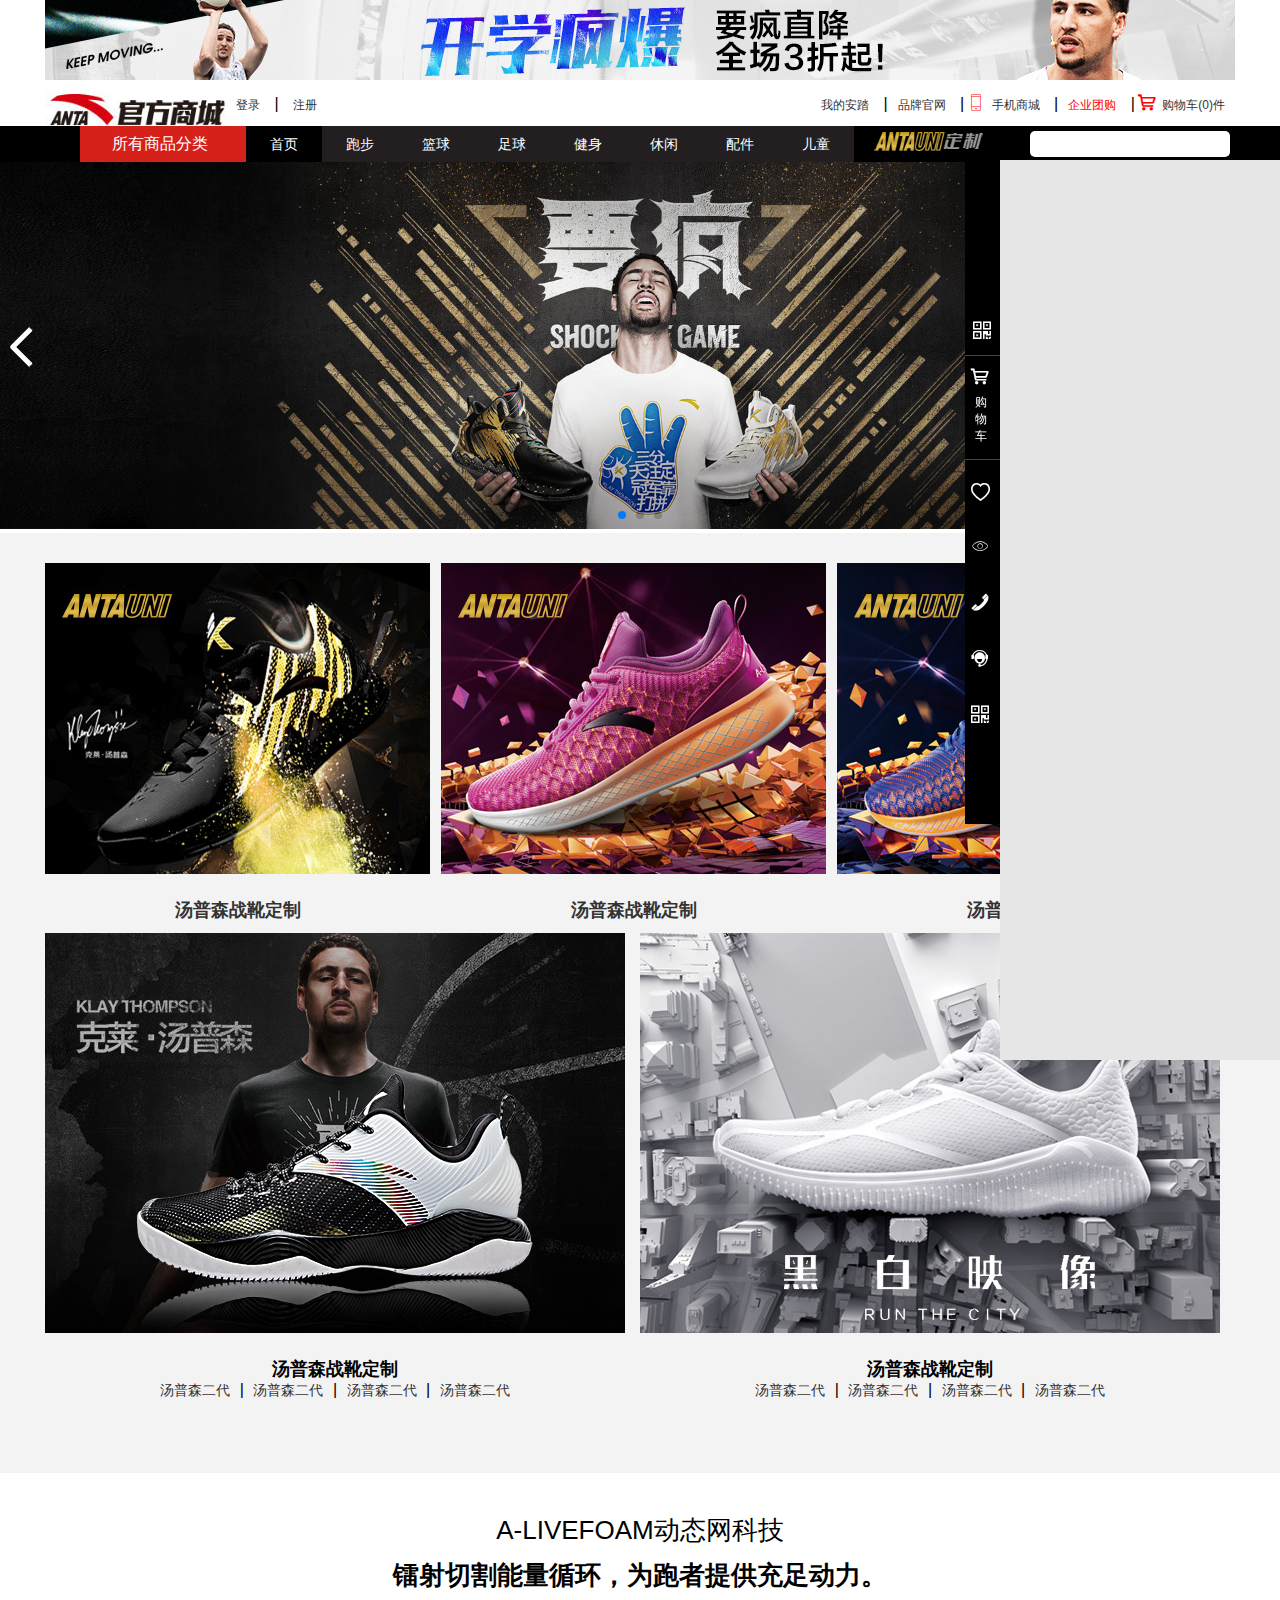
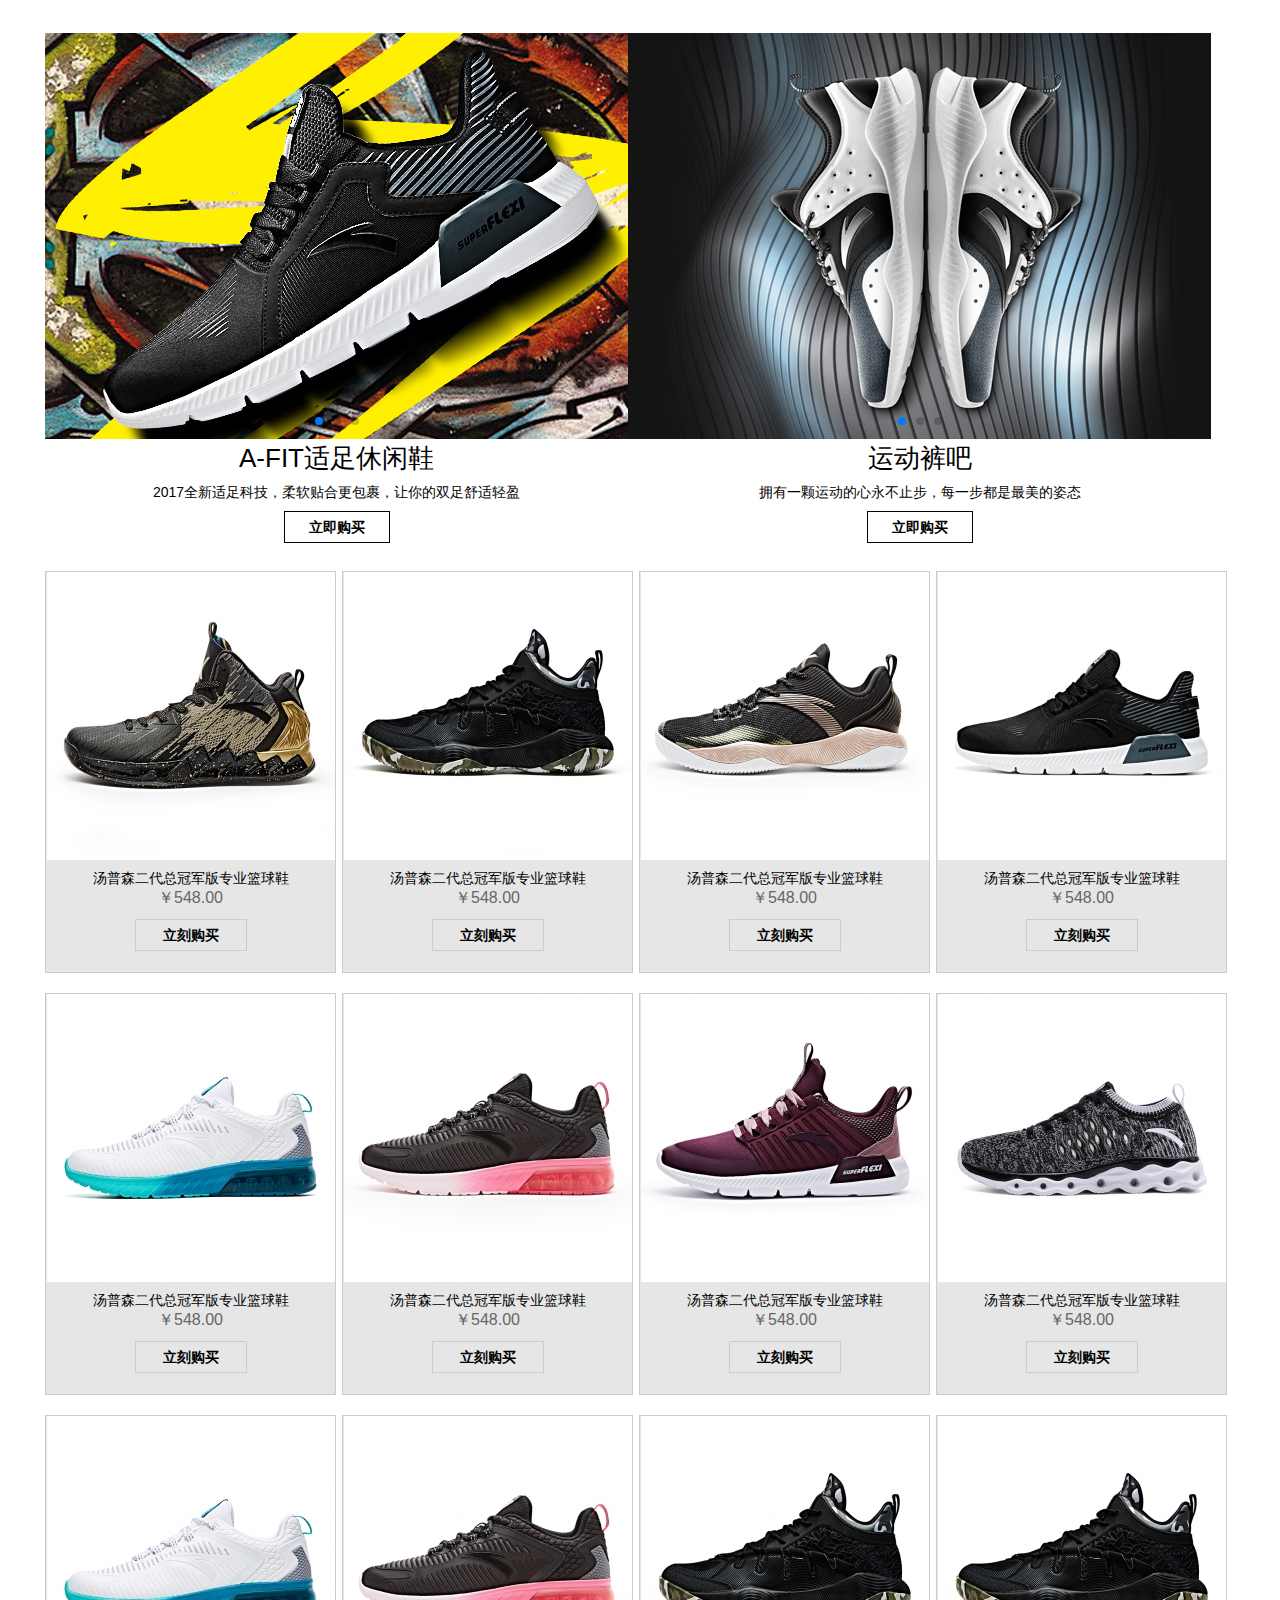
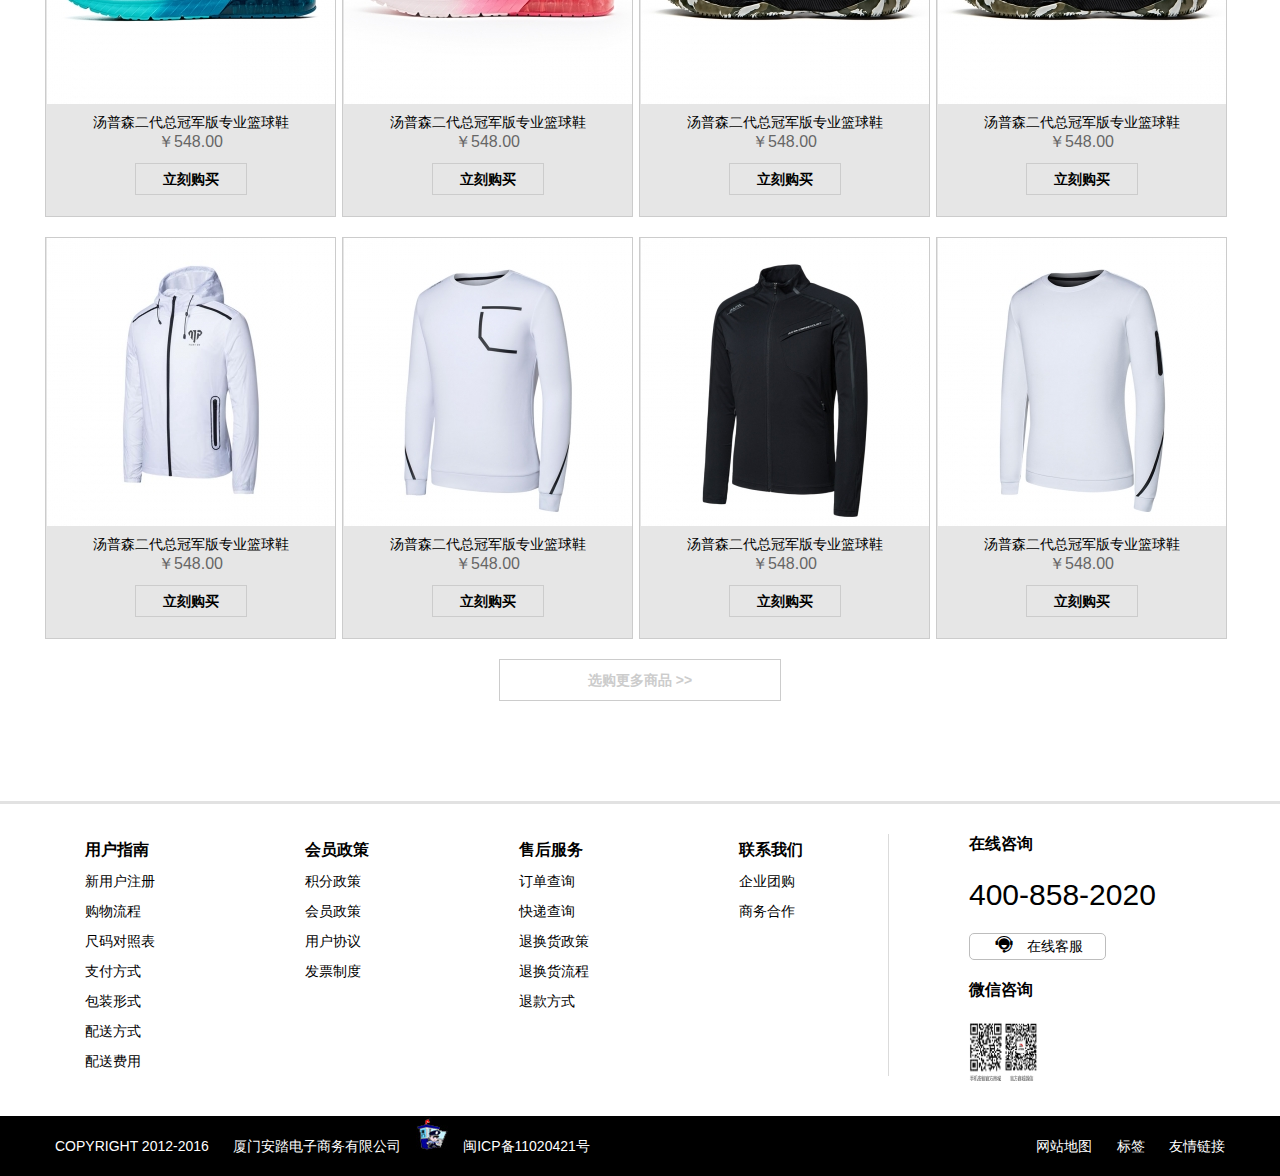
<file: index.html>
<!DOCTYPE html>
<html lang="en">
<head>
	<meta charset="UTF-8">
	<title>index</title>
	<link rel="icon" type="image/png" href="img/weblogo.png">
	<link rel="stylesheet" type="text/css" href="css/index.css"/>
	<link rel="stylesheet" href="css/swiper.min.css">
<style>
		.swiper-button-prev{

			background: url(img/banner_l.png) no-repeat left ;

		}
		.swiper-button-next{
			background: url(img/banner_r.png) no-repeat right ;
			margin-right: 30px; 
		}
		.am{
			background:url(img/left_1122.png) no-repeat left;
			display: none;
		}
		.anz{
			background:url(img/right_1122.png) no-repeat right;
			display: none;
		}
		.ba{
			background:url(img/left_1122.png) no-repeat left;
			display: none;
		}
		.baz{
			background:url(img/right_1122.png) no-repeat right;
			display: none;
		}

		
</style>
</head>
<body>
<!-- title之前 -->
	<div class="titleid">
		<a href="#"><img src="img/dt_816.jpg" class="titleidone"/></a>
	</div>
<!-- 注册登录 -->
	<div class="zhuceone">
		<div >
			<img src="img/logn2.jpg" href="http://localhost/index.html"/>
		</div>

		<p>
			<a href="http://localhost/anta/regei.html">登录</a>  |
			<a href="http://localhost/anta/entry.html">注册</a>
		</p>
		<ul class="zhucetwo">
			<li>
				<a href="http://localhost/denglu.html">我的安踏</a> |
			</li>
			<li>
				<a href="http://localhost/denglu.html">品牌官网</a> |
			</li>
			<li >
				<div class="indexc">
					<img src="img/index_iqr.jpg"/>
				</div>
				<i class="iconfont icon-shouji"></i>
				<a href="http://localhost/denglu.html">手机商城</a> |
			</li>
			<li>
				<a href="http://localhost/denglu.html">企业团购</a> |
			</li>
			<li>
				<i class="iconfont icon-gouwuchekong"></i>
				<a href="http://localhost/denglu.html">购物车<span>(0)</span>件</a> 
			</li>

		</ul>
	</div>
<!-- 横向导航栏 -->
	<div class="topnav" >
		<div class="navone" >
			<a href="" title="查找所有商品分类" target="_blank" class="all-styles-title" id="shopTitle">所有商品分类</a>
			

			<ul class="all-styles-hide" id="shopList" >
				<li>

					<h3>
						
						<a href="http://www.anta.cn/list/e1-j1-k2" title="安踏男鞋" target="_blank">男鞋</a>
						
					</h3>
					<p>
						<a href="" title="男子跑鞋" target="_blank" class="style">跑步鞋</a>
						<a href="http://www.anta.cn/list/f1-k2" title="男子篮球鞋" target="_blank" class="style">篮球鞋</a>
						<a href="http://www.anta.cn/list/e1-f3-g9-j1-k2" title="男子休闲鞋" target="_blank" class="style">休闲鞋</a>
						<a href="http://www.anta.cn/list/e1-f4-g9-j1-k2" title="板鞋" target="_blank" class="style">板鞋</a>

					</p>
					<p>
						<a href="http://www.anta.cn/list/e1-f27-j1-k2" title="帆布鞋" target="_blank" class="style">帆布鞋</a>
						<a href="http://www.anta.cn/list/f33-k2" title="男子足球鞋" target="_blank" class="style">足球鞋</a>
						<a href="http://www.anta.cn/list/f5-j1-k2" title="男子综训鞋" target="_blank" class="style">综训鞋</a>
						

					</p>
					<p>
						<a href="http://www.anta.cn/list/f25-j1-k2" title="加大码鞋" target="_blank" class="style">加大码鞋</a>

						<a href="http://www.anta.cn/list/e1-j1?k=新品" title="2017新品" target="_blank" class="style">2017新品</a>

					</p>
				</li>
				<li>
						<h3>
						

						<a href="http://www.anta.cn/list/e1-j1-k2" title="安踏男鞋" target="_blank">女鞋</a>
						
					</h3>
					<p>
						<a href="" title="男子跑鞋" target="_blank" class="style">跑步鞋</a>
						<a href="http://www.anta.cn/list/f1-k2" title="男子篮球鞋" target="_blank" class="style">篮球鞋</a>
						<a href="http://www.anta.cn/list/e1-f3-g9-j1-k2" title="男子休闲鞋" target="_blank" class="style">休闲鞋</a>
						<a href="http://www.anta.cn/list/e1-f4-g9-j1-k2" title="板鞋" target="_blank" class="style">板鞋</a>

					</p>
					<p>
						<a href="http://www.anta.cn/list/e1-f27-j1-k2" title="帆布鞋" target="_blank" class="style">帆布鞋</a>
						<a href="http://www.anta.cn/list/f33-k2" title="男子足球鞋" target="_blank" class="style">足球鞋</a>
						<a href="http://www.anta.cn/list/f5-j1-k2" title="男子综训鞋" target="_blank" class="style">综训鞋</a>
						

					</p>				
				</li>
				<li id="menCl">
					<h3>
						

						<a href="http://www.anta.cn/list/e1-j1-k2" title="安踏男鞋" target="_blank">男装</a>
						
					</h3>
					<p>
						<a href="" title="男子跑鞋" target="_blank" class="style">跑步鞋</a>
						<a href="http://www.anta.cn/list/f1-k2" title="男子篮球鞋" target="_blank" class="style">篮球鞋</a>
						<a href="http://www.anta.cn/list/e1-f3-g9-j1-k2" title="男子休闲鞋" target="_blank" class="style">休闲鞋</a>
						<a href="http://www.anta.cn/list/e1-f4-g9-j1-k2" title="板鞋" target="_blank" class="style">板鞋</a>

					</p>
					<p>
						<a href="http://www.anta.cn/list/e1-f27-j1-k2" title="帆布鞋" target="_blank" class="style">帆布鞋</a>
						<a href="http://www.anta.cn/list/f33-k2" title="男子足球鞋" target="_blank" class="style">足球鞋</a>
						<a href="http://www.anta.cn/list/f5-j1-k2" title="男子综训鞋" target="_blank" class="style">综训鞋</a>
						

					</p>
					<div id="divright">
						<ul>
							<li>
								<a rel="nofollow" href="http://www.anta.cn/list/f10-j1-k2" title="男子针织外套" target="_blank">针织外套</a>
								<a rel="nofollow" href="http://www.anta.cn/list/f19-j1-k2" title="男子梭织外套" target="_blank">梭织外套</a>
								<a rel="nofollow" href="http://www.anta.cn/list/f11_f18_f17-j1-k2" title="男子卫衣/编织衫/长T" target="_blank">卫衣/长T</a>
								<a rel="nofollow" href="http://www.anta.cn/list/f38-j1-k2" title="男子POLO衫" target="_blank">POLO衫</a>
							</li>
							<li>
								<a rel="nofollow" href="http://www.anta.cn/list/f10-j1-k2" title="男子针织外套" target="_blank">针织外套</a>
								<a rel="nofollow" href="http://www.anta.cn/list/f19-j1-k2" title="男子梭织外套" target="_blank">梭织外套</a>
								<a rel="nofollow" href="http://www.anta.cn/list/f11_f18_f17-j1-k2" title="男子卫衣/编织衫/长T" target="_blank">卫衣/长T</a>
								<a rel="nofollow" href="http://www.anta.cn/list/f38-j1-k2" title="男子POLO衫" target="_blank">POLO衫</a>
							</li>
							<li>
								<a rel="nofollow" href="http://www.anta.cn/list/f10-j1-k2" title="男子针织外套" target="_blank">针织外套</a>
								<a rel="nofollow" href="http://www.anta.cn/list/f19-j1-k2" title="男子梭织外套" target="_blank">梭织外套</a>
								<a rel="nofollow" href="http://www.anta.cn/list/f11_f18_f17-j1-k2" title="男子卫衣/编织衫/长T" target="_blank">卫衣/长T</a>
								<a rel="nofollow" href="http://www.anta.cn/list/f38-j1-k2" title="男子POLO衫" target="_blank">POLO衫</a>
							</li>
						</ul>
					<div class="divrightone">
						<h4>男装新品</h4>

						<a rel="nofollow" href="http://www.anta.cn/list/e2-j1?k=新品" title="男人就该较劲" target="_blank"><img src="img/xp_12081.jpg"/></a>
					</div>

				</div>
			
				</li>
				<li id="womenCl">
					<h3>
						

						<a href="http://www.anta.cn/list/e1-j1-k2" title="安踏男鞋" target="_blank">女装</a>
						
					</h3>
					<p>
						<a href="" title="男子跑鞋" target="_blank" class="style">跑步鞋</a>
						<a href="http://www.anta.cn/list/f1-k2" title="男子篮球鞋" target="_blank" class="style">篮球鞋</a>
						<a href="http://www.anta.cn/list/e1-f3-g9-j1-k2" title="男子休闲鞋" target="_blank" class="style">休闲鞋</a>
						<a href="http://www.anta.cn/list/e1-f4-g9-j1-k2" title="板鞋" target="_blank" class="style">板鞋</a>

					</p>
					<p>
						<a href="http://www.anta.cn/list/e1-f27-j1-k2" title="帆布鞋" target="_blank" class="style">帆布鞋</a>
						<a href="http://www.anta.cn/list/f33-k2" title="男子足球鞋" target="_blank" class="style">足球鞋</a>
						<a href="http://www.anta.cn/list/f5-j1-k2" title="男子综训鞋" target="_blank" class="style">综训鞋</a>
						

					</p>
					<div id="divrightbuttom">
						<ul>
							<li>
								<a rel="nofollow" href="http://www.anta.cn/list/f10-j1-k2" title="男子针织外套" target="_blank">针织外套</a>
								<a rel="nofollow" href="http://www.anta.cn/list/f19-j1-k2" title="男子梭织外套" target="_blank">梭织外套</a>
								<a rel="nofollow" href="http://www.anta.cn/list/f11_f18_f17-j1-k2" title="男子卫衣/编织衫/长T" target="_blank">卫衣/长T</a>
								<a rel="nofollow" href="http://www.anta.cn/list/f38-j1-k2" title="男子POLO衫" target="_blank">POLO衫</a>
							</li>
							<li>
								<a rel="nofollow" href="http://www.anta.cn/list/f10-j1-k2" title="男子针织外套" target="_blank">针织外套</a>
								<a rel="nofollow" href="http://www.anta.cn/list/f19-j1-k2" title="男子梭织外套" target="_blank">梭织外套</a>
								<a rel="nofollow" href="http://www.anta.cn/list/f11_f18_f17-j1-k2" title="男子卫衣/编织衫/长T" target="_blank">卫衣/长T</a>
								<a rel="nofollow" href="http://www.anta.cn/list/f38-j1-k2" title="男子POLO衫" target="_blank">POLO衫</a>
							</li>
							<li>
								<a rel="nofollow" href="http://www.anta.cn/list/f10-j1-k2" title="男子针织外套" target="_blank">针织外套</a>
								<a rel="nofollow" href="http://www.anta.cn/list/f19-j1-k2" title="男子梭织外套" target="_blank">梭织外套</a>
								<a rel="nofollow" href="http://www.anta.cn/list/f11_f18_f17-j1-k2" title="男子卫衣/编织衫/长T" target="_blank">卫衣/长T</a>
								<a rel="nofollow" href="http://www.anta.cn/list/f38-j1-k2" title="男子POLO衫" target="_blank">POLO衫</a>
							</li>
						</ul>
					<div class="divrightonenext">
						<h4>女装新品</h4>

						<a rel="nofollow" href="http://www.anta.cn/list/e2-j1?k=新品" title="男人就该较劲" target="_blank"><img src="img/xp_12082.jpg"/></a>
					</div>

				</div>

			
				</li>
				<li>
						<h3>
						

						<a href="http://www.anta.cn/list/e1-j1-k2" title="安踏男鞋" target="_blank">男鞋</a>
						
					</h3>
					<p>
						<a href="" title="男子跑鞋" target="_blank" class="style">跑步鞋</a>
						<a href="http://www.anta.cn/list/f1-k2" title="男子篮球鞋" target="_blank" class="style">篮球鞋</a>
						<a href="http://www.anta.cn/list/e1-f3-g9-j1-k2" title="男子休闲鞋" target="_blank" class="style">休闲鞋</a>
						<a href="http://www.anta.cn/list/e1-f4-g9-j1-k2" title="板鞋" target="_blank" class="style">板鞋</a>

					</p>
					<p>
						<a href="http://www.anta.cn/list/e1-f27-j1-k2" title="帆布鞋" target="_blank" class="style">帆布鞋</a>
						<a href="http://www.anta.cn/list/f33-k2" title="男子足球鞋" target="_blank" class="style">足球鞋</a>
						<a href="http://www.anta.cn/list/f5-j1-k2" title="男子综训鞋" target="_blank" class="style">综训鞋</a>
						

					</p>
				
				</li>
				<li>
						<h3>
						

						<a href="http://www.anta.cn/list/e1-j1-k2" title="安踏男鞋" target="_blank">男鞋</a>
						
					</h3>
					<p>
						<a href="" title="男子跑鞋" target="_blank" class="style">跑步鞋</a>
						<a href="http://www.anta.cn/list/f1-k2" title="男子篮球鞋" target="_blank" class="style">篮球鞋</a>
						<a href="http://www.anta.cn/list/e1-f3-g9-j1-k2" title="男子休闲鞋" target="_blank" class="style">休闲鞋</a>
						<a href="http://www.anta.cn/list/e1-f4-g9-j1-k2" title="板鞋" target="_blank" class="style">板鞋</a>

					</p>
					<p>
						<a href="http://www.anta.cn/list/e1-f27-j1-k2" title="帆布鞋" target="_blank" class="style">帆布鞋</a>
						<a href="http://www.anta.cn/list/f33-k2" title="男子足球鞋" target="_blank" class="style">足球鞋</a>
						<a href="http://www.anta.cn/list/f5-j1-k2" title="男子综训鞋" target="_blank" class="style">综训鞋</a>
						

					</p>
				
				</li>
			</ul>
	
			
		</div>
<!-- 首页开始 -->
		<ul class="startUl">
			<li class="atsrtLi">
				<a href="http://www.anta.cn/" class="firstchilda">首页 </a>
			</li>
			<li  class="atsrtLi">
				<a href="http://www.anta.cn/list/g6-k2" target="_blank" title="跑步系列" id="firstchilda">跑步 </a>

				<div class="item-boxhide" >
							<a class="line-nav-ad" href="http://www.anta.cn/list/e1-f2-g6-k2-m4?k=5505" target="_blank" ><img src="img/11735505.jpg"/></a>
						  <ul>
								<li>
									<h4><a href="http://www.anta.cn/list/g6-j1-k2" target="_blank" title="男子跑步">男子跑步</a></h4>

									<a href="http://www.anta.cn/list/f2-j1-k2" target="_blank" title="男子跑鞋">跑步鞋</a>
									<a href="http://www.anta.cn/list/e2-g6-j1-k2" target="_blank" title="男子跑服">跑步服</a>
									<a href="http://www.anta.cn/list/e1-f25-g6-j1?order=6&amp;k=加大码" target="_blank" title="加大码跑鞋">加大码跑鞋</a>
								</li>
								<li>
									<h4><a href="http://www.anta.cn/list/g6-j2-k2" target="_blank" title="女子跑步">女子跑步</a></h4>

									<a href="http://www.anta.cn/list/f2-j2-k2" target="_blank" title="女子跑鞋">跑步鞋</a>
									<a href="http://www.anta.cn/list/e2-g6-j2-k2" target="_blank" title="女子跑服">跑步服</a>
								</li>
								<li>
									<h4><a href="" target="_blank" title="跑步运动科技">跑步科技</a></h4>
									<a href="http://www.anta.cn/list/g6-h13-k2" target="_blank" title="弹力胶科技">弹力胶缓震</a>
									<a href="http://www.anta.cn/list/e1-g6-h2-k2" target="_blank" title="透气呼吸网">透气呼吸网</a>
									<a href="http://www.anta.cn/list/g6-h3-k2" target="_blank" title="气垫科技">气垫科技</a>
								</li>
								<li>
									<h4><a href="">系列推荐</a></h4>
									<a href="http://www.anta.cn/list/g6-k4" target="_blank" title="儿童跑步系列">儿童跑步系列</a>
									<a href="http://www.anta.cn/list/g6?k=新品" title="跑步系列新品" target="_blank">跑步新品</a>


								</li>
								<li>

									<h4><a href="">优惠活动</a></h4>
									<a class="a-red" href="http://www.anta.cn/vip.shtml" target="_blank" title="关注商城微信领取50元专属优惠券！">领券满298减20 满398减30</a>
								</li>
							</ul>
						</div>
			</li>
			<li  class="atsrtLi">
				<a href="http://www.anta.cn/list/g6-k2" target="_blank" title="跑步系列" id="firstchilda">篮球 </a>
				
				<div class="item-boxhide" >
						<a class="line-nav-ad" href="http://www.anta.cn/list/e1-f2-g6-k2-m4?k=5505" target="_blank" ><img src="img/lanqiu1.jpg"/></a>
						  <ul>
								<li>
									<h4><a href="http://www.anta.cn/list/g6-j1-k2" target="_blank" title="男子跑步">男子跑步</a></h4>

									<a href="http://www.anta.cn/list/f2-j1-k2" target="_blank" title="男子跑鞋">跑步鞋</a>
									<a href="http://www.anta.cn/list/e2-g6-j1-k2" target="_blank" title="男子跑服">跑步服</a>
									<a href="http://www.anta.cn/list/e1-f25-g6-j1?order=6&amp;k=加大码" target="_blank" title="加大码跑鞋">加大码跑鞋</a>
								</li>
								<li>
									<h4><a href="http://www.anta.cn/list/g6-j2-k2" target="_blank" title="女子跑步">女子跑步</a></h4>

									<a href="http://www.anta.cn/list/f2-j2-k2" target="_blank" title="女子跑鞋">跑步鞋</a>
									<a href="http://www.anta.cn/list/e2-g6-j2-k2" target="_blank" title="女子跑服">跑步服</a>
								</li>
								<li>
									<h4><a href="" target="_blank" title="跑步运动科技">跑步科技</a></h4>
									<a href="http://www.anta.cn/list/g6-h13-k2" target="_blank" title="弹力胶科技">弹力胶缓震</a>
									<a href="http://www.anta.cn/list/e1-g6-h2-k2" target="_blank" title="透气呼吸网">透气呼吸网</a>
									<a href="http://www.anta.cn/list/g6-h3-k2" target="_blank" title="气垫科技">气垫科技</a>
								</li>
								<li>
									<h4><a href="">系列推荐</a></h4>
									<a href="http://www.anta.cn/list/g6-k4" target="_blank" title="儿童跑步系列">儿童跑步系列</a>
									<a href="http://www.anta.cn/list/g6?k=新品" title="跑步系列新品" target="_blank">跑步新品</a>


								</li>
								<li>

									<h4><a href="">优惠活动</a></h4>
									<a class="a-red" href="http://www.anta.cn/vip.shtml" target="_blank" title="关注商城微信领取50元专属优惠券！">领券满298减20 满398减30</a>
								</li>
							</ul>
						</div>

			</li>
			<li  class="atsrtLi">
				<a href="http://www.anta.cn/list/g6-k2" target="_blank" title="跑步系列" id="firstchilda">足球 </a>


				<div class="item-boxhide" >
						<a class="line-nav-ad" href="http://www.anta.cn/list/e1-f2-g6-k2-m4?k=5505" target="_blank" ><img src="img/11732203.jpg"/></a>
						  <ul>
								<li>
									<h4><a href="http://www.anta.cn/list/g6-j1-k2" target="_blank" title="男子跑步">男子跑步</a></h4>

									<a href="http://www.anta.cn/list/f2-j1-k2" target="_blank" title="男子跑鞋">跑步鞋</a>
									<a href="http://www.anta.cn/list/e2-g6-j1-k2" target="_blank" title="男子跑服">跑步服</a>
									<a href="http://www.anta.cn/list/e1-f25-g6-j1?order=6&amp;k=加大码" target="_blank" title="加大码跑鞋">加大码跑鞋</a>
								</li>
								<li>
									<h4><a href="http://www.anta.cn/list/g6-j2-k2" target="_blank" title="女子跑步">女子跑步</a></h4>

									<a href="http://www.anta.cn/list/f2-j2-k2" target="_blank" title="女子跑鞋">跑步鞋</a>
									<a href="http://www.anta.cn/list/e2-g6-j2-k2" target="_blank" title="女子跑服">跑步服</a>
								</li>
								<li>
									<h4><a href="" target="_blank" title="跑步运动科技">跑步科技</a></h4>
									<a href="http://www.anta.cn/list/g6-h13-k2" target="_blank" title="弹力胶科技">弹力胶缓震</a>
									<a href="http://www.anta.cn/list/e1-g6-h2-k2" target="_blank" title="透气呼吸网">透气呼吸网</a>
									<a href="http://www.anta.cn/list/g6-h3-k2" target="_blank" title="气垫科技">气垫科技</a>
								</li>
								<li>
									<h4><a href="">系列推荐</a></h4>
									<a href="http://www.anta.cn/list/g6-k4" target="_blank" title="儿童跑步系列">儿童跑步系列</a>
									<a href="http://www.anta.cn/list/g6?k=新品" title="跑步系列新品" target="_blank">跑步新品</a>


								</li>
								<li>

									<h4><a href="">优惠活动</a></h4>
									<a class="a-red" href="http://www.anta.cn/vip.shtml" target="_blank" title="关注商城微信领取50元专属优惠券！">领券满298减20 满398减30</a>
								</li>
							</ul>
						</div>
			</li>
			<li  class="atsrtLi">
				<a href="http://www.anta.cn/list/g6-k2" target="_blank" title="跑步系列" id="firstchilda">健身 </a>



				<div class="item-boxhide" >
						<a class="line-nav-ad" href="http://www.anta.cn/list/e1-f2-g6-k2-m4?k=5505" target="_blank" ><img src="img/sz_1013.jpg"/></a>
						  <ul>
								<li>
									<h4><a href="http://www.anta.cn/list/g6-j1-k2" target="_blank" title="男子跑步">男子跑步</a></h4>

									<a href="http://www.anta.cn/list/f2-j1-k2" target="_blank" title="男子跑鞋">跑步鞋</a>
									<a href="http://www.anta.cn/list/e2-g6-j1-k2" target="_blank" title="男子跑服">跑步服</a>
									<a href="http://www.anta.cn/list/e1-f25-g6-j1?order=6&amp;k=加大码" target="_blank" title="加大码跑鞋">加大码跑鞋</a>
								</li>
								<li>
									<h4><a href="http://www.anta.cn/list/g6-j2-k2" target="_blank" title="女子跑步">女子跑步</a></h4>

									<a href="http://www.anta.cn/list/f2-j2-k2" target="_blank" title="女子跑鞋">跑步鞋</a>
									<a href="http://www.anta.cn/list/e2-g6-j2-k2" target="_blank" title="女子跑服">跑步服</a>
								</li>
								<li>
									<h4><a href="" target="_blank" title="跑步运动科技">跑步科技</a></h4>
									<a href="http://www.anta.cn/list/g6-h13-k2" target="_blank" title="弹力胶科技">弹力胶缓震</a>
									<a href="http://www.anta.cn/list/e1-g6-h2-k2" target="_blank" title="透气呼吸网">透气呼吸网</a>
									<a href="http://www.anta.cn/list/g6-h3-k2" target="_blank" title="气垫科技">气垫科技</a>
								</li>
								<li>
									<h4><a href="">系列推荐</a></h4>
									<a href="http://www.anta.cn/list/g6-k4" target="_blank" title="儿童跑步系列">儿童跑步系列</a>
									<a href="http://www.anta.cn/list/g6?k=新品" title="跑步系列新品" target="_blank">跑步新品</a>


								</li>
								<li>

									<h4><a href="">优惠活动</a></h4>
									<a class="a-red" href="http://www.anta.cn/vip.shtml" target="_blank" title="关注商城微信领取50元专属优惠券！">领券满298减20 满398减30</a>
								</li>
							</ul>
						</div>
			</li>
			<li  class="atsrtLi">
				<a href="http://www.anta.cn/list/g6-k2" target="_blank" title="跑步系列" id="firstchilda">休闲 </a>


				<div class="item-boxhide" >
						<a class="line-nav-ad" href="http://www.anta.cn/list/e1-f2-g6-k2-m4?k=5505" target="_blank" ><img src="img/et_1013.jpg"/></a>
						  <ul>
								<li>
									<h4><a href="http://www.anta.cn/list/g6-j1-k2" target="_blank" title="男子跑步">男子跑步</a></h4>

									<a href="http://www.anta.cn/list/f2-j1-k2" target="_blank" title="男子跑鞋">跑步鞋</a>
									<a href="http://www.anta.cn/list/e2-g6-j1-k2" target="_blank" title="男子跑服">跑步服</a>
									<a href="http://www.anta.cn/list/e1-f25-g6-j1?order=6&amp;k=加大码" target="_blank" title="加大码跑鞋">加大码跑鞋</a>
								</li>
								<li>
									<h4><a href="http://www.anta.cn/list/g6-j2-k2" target="_blank" title="女子跑步">女子跑步</a></h4>

									<a href="http://www.anta.cn/list/f2-j2-k2" target="_blank" title="女子跑鞋">跑步鞋</a>
									<a href="http://www.anta.cn/list/e2-g6-j2-k2" target="_blank" title="女子跑服">跑步服</a>
								</li>
								<li>
									<h4><a href="" target="_blank" title="跑步运动科技">跑步科技</a></h4>
									<a href="http://www.anta.cn/list/g6-h13-k2" target="_blank" title="弹力胶科技">弹力胶缓震</a>
									<a href="http://www.anta.cn/list/e1-g6-h2-k2" target="_blank" title="透气呼吸网">透气呼吸网</a>
									<a href="http://www.anta.cn/list/g6-h3-k2" target="_blank" title="气垫科技">气垫科技</a>
								</li>
								<li>
									<h4><a href="">系列推荐</a></h4>
									<a href="http://www.anta.cn/list/g6-k4" target="_blank" title="儿童跑步系列">儿童跑步系列</a>
									<a href="http://www.anta.cn/list/g6?k=新品" title="跑步系列新品" target="_blank">跑步新品</a>


								</li>
								<li>

									<h4><a href="">优惠活动</a></h4>
									<a class="a-red" href="http://www.anta.cn/vip.shtml" target="_blank" title="关注商城微信领取50元专属优惠券！">领券满298减20 满398减30</a>
								</li>
							</ul>
						</div>
			</li>
			<li  class="atsrtLi">
				<a href="http://www.anta.cn/list/g6-k2" target="_blank" title="跑步系列" id="firstchilda">配件 </a>



				<div class="item-boxhide" >
						<a class="line-nav-ad" href="http://www.anta.cn/list/e1-f2-g6-k2-m4?k=5505" target="_blank" ><img src="img/pj_1013.jpg"/></a>
						  <ul>
								<li>
									<h4><a href="http://www.anta.cn/list/g6-j1-k2" target="_blank" title="男子跑步">男子跑步</a></h4>

									<a href="http://www.anta.cn/list/f2-j1-k2" target="_blank" title="男子跑鞋">跑步鞋</a>
									<a href="http://www.anta.cn/list/e2-g6-j1-k2" target="_blank" title="男子跑服">跑步服</a>
									<a href="http://www.anta.cn/list/e1-f25-g6-j1?order=6&amp;k=加大码" target="_blank" title="加大码跑鞋">加大码跑鞋</a>
								</li>
								<li>
									<h4><a href="http://www.anta.cn/list/g6-j2-k2" target="_blank" title="女子跑步">女子跑步</a></h4>

									<a href="http://www.anta.cn/list/f2-j2-k2" target="_blank" title="女子跑鞋">跑步鞋</a>
									<a href="http://www.anta.cn/list/e2-g6-j2-k2" target="_blank" title="女子跑服">跑步服</a>
								</li>
								<li>
									<h4><a href="" target="_blank" title="跑步运动科技">跑步科技</a></h4>
									<a href="http://www.anta.cn/list/g6-h13-k2" target="_blank" title="弹力胶科技">弹力胶缓震</a>
									<a href="http://www.anta.cn/list/e1-g6-h2-k2" target="_blank" title="透气呼吸网">透气呼吸网</a>
									<a href="http://www.anta.cn/list/g6-h3-k2" target="_blank" title="气垫科技">气垫科技</a>
								</li>
								<li>
									<h4><a href="">系列推荐</a></h4>
									<a href="http://www.anta.cn/list/g6-k4" target="_blank" title="儿童跑步系列">儿童跑步系列</a>
									<a href="http://www.anta.cn/list/g6?k=新品" title="跑步系列新品" target="_blank">跑步新品</a>


								</li>
								<li>

									<h4><a href="">优惠活动</a></h4>
									<a class="a-red" href="http://www.anta.cn/vip.shtml" target="_blank" title="关注商城微信领取50元专属优惠券！">领券满298减20 满398减30</a>
								</li>
							</ul>
						</div>
			</li>
			<li  class="atsrtLi">
				<a href="http://www.anta.cn/list/g6-k2" target="_blank" title="跑步系列" id="firstchilda">儿童 </a>


				<div class="item-boxhide" >
						<a class="line-nav-ad" href="http://www.anta.cn/list/e1-f2-g6-k2-m4?k=5505" target="_blank" ><img src="img/et_1013.jpg"/></a>
						  <ul>
								<li>
									<h4><a href="http://www.anta.cn/list/g6-j1-k2" target="_blank" title="男子跑步">男子跑步</a></h4>

									<a href="http://www.anta.cn/list/f2-j1-k2" target="_blank" title="男子跑鞋">跑步鞋</a>
									<a href="http://www.anta.cn/list/e2-g6-j1-k2" target="_blank" title="男子跑服">跑步服</a>
									<a href="http://www.anta.cn/list/e1-f25-g6-j1?order=6&amp;k=加大码" target="_blank" title="加大码跑鞋">加大码跑鞋</a>
								</li>
								<li>
									<h4><a href="http://www.anta.cn/list/g6-j2-k2" target="_blank" title="女子跑步">女子跑步</a></h4>

									<a href="http://www.anta.cn/list/f2-j2-k2" target="_blank" title="女子跑鞋">跑步鞋</a>
									<a href="http://www.anta.cn/list/e2-g6-j2-k2" target="_blank" title="女子跑服">跑步服</a>
								</li>
								<li>
									<h4><a href="" target="_blank" title="跑步运动科技">跑步科技</a></h4>
									<a href="http://www.anta.cn/list/g6-h13-k2" target="_blank" title="弹力胶科技">弹力胶缓震</a>
									<a href="http://www.anta.cn/list/e1-g6-h2-k2" target="_blank" title="透气呼吸网">透气呼吸网</a>
									<a href="http://www.anta.cn/list/g6-h3-k2" target="_blank" title="气垫科技">气垫科技</a>
								</li>
								<li>
									<h4><a href="">系列推荐</a></h4>
									<a href="http://www.anta.cn/list/g6-k4" target="_blank" title="儿童跑步系列">儿童跑步系列</a>
									<a href="http://www.anta.cn/list/g6?k=新品" title="跑步系列新品" target="_blank">跑步新品</a>


								</li>
								<li>

									<h4><a href="">优惠活动</a></h4>
									<a class="a-red" href="http://www.anta.cn/vip.shtml" target="_blank" title="关注商城微信领取50元专属优惠券！">领券满298减20 满398减30</a>
								</li>
							</ul>
						</div>
			</li>
			<li  class="atsrtLi">
				<a href="http://www.anta.cn/uni.shtml" target="_blank" title="定制" class="con-img"><img src="img/uni_logo.png" class="loading"/></a>
			</li>

		</ul>


			<div class="nav-search">
	                <input type="text" placeholder="" autocomplete="off" id="search_box" class="nav-search-input" />
                     <a class="nav-search-btn" id="search" ></a>
                    
       		</div>


       		<div id="searchide">
                     	<ul>
                     		<li><a href="http://www.anta.cn/list/h2" target="_blank">轻便透气鞋</a></li>
                     		<li><a href="http://www.anta.cn/list/h2" target="_blank">汤普森同款篮球鞋</a></li>
                     		<li><a href="http://www.anta.cn/list/h2" target="_blank">2017新款</a></li>
                     		<li><a href="http://www.anta.cn/list/h2" target="_blank">速干T恤</a></li>
                     		<li><a href="http://www.anta.cn/list/h2" target="_blank">弹力胶跑步鞋</a></li>

                     		<li><a href="http://www.anta.cn/list/h2" target="_blank">气垫跑步鞋</a></li>
                     		<li><a href="http://www.anta.cn/list/h2" target="_blank">加大码鞋</a></li>
                     	</ul>

          </div>


</div>
<!-- 大轮播图 -->
<div class="swiper-container da">
    <div class="swiper-wrapper">
        <div class="swiper-slide"><img src="img/1.jpg"></div>
        <div class="swiper-slide"><img src="img/2.jpg"></div>
        <div class="swiper-slide"><img src="img/3.jpg"></div>
    </div>
    <!-- 如果需要分页器 -->
    <div class="swiper-pagination"></div>
    
    <!-- 如果需要导航按钮 -->
    <div class="swiper-button-prev"></div>
    <div class="swiper-button-next"></div>
    
    
    <!-- 如果需要滚动条 -->
   
</div>

<!-- 右侧购物车 -->

<div class="right-sidebar">

		<div class="sidebar-list">
			<div class="sidebar-logo">
				<i class="iconfont icon-saoma"></i>
			</div>
			<div class="sidebar-cart-box">

				<i class="iconfont icon-gouwuchekong"></i>
				<div class="sidebar-txt">购物车</div>
					
			</div>
			<div class="sidebar-cart-boxa">

				<i class="iconfont icon-taoxin"></i>
				<div class="sidebar-tab-tip">我的收藏
						<!-- <div class="sidebar-icon">◆</div> -->
				</div>
					
			</div>
			<div class="sidebar-cart-boxa">

				<i class="iconfont icon-zuijinliulan"></i>
				<div class="sidebar-tab-tip">最近浏览
					<!-- 	<div class="sidebar-icon">◆</div> -->
				</div>
					
			</div>
			<div class="sidebar-cart-boxa">

				<i class="iconfont icon-dianhua"></i>
				<div class="sidebar-tab-tip">
					服务时间:9~22点
					<!-- <div class="sidebar-icon">◆</div> -->
				</div>
					
			</div>
			<div class="sidebar-cart-boxa">

				<i class="iconfont icon-kefu"></i>
				<div class="sidebar-tab-tip">在线客服
					<!-- <div class="sidebar-icon">◆</div> -->
				</div>
					
			</div>
			<div class="sidebar-cart-boxa">

				<i class="iconfont icon-saoma"></i>
				<div class="sidebar-tab-tip">
					<img src="img/index_iqr.jpg"/>

				</div>
					
			</div>
			<a href="javascript:;" class="go-to-top"></a>



		</div>
		<!-- 购物车隐藏部分 -->
		<!-- 不会等着 -->
		<div class="sidebar-box">

			
		</div>

	

</div>
<!--遮罩层 -->
<div class="series-nav">
	<ul>
		<li class="item-s">
			<a href=""><img src="img/uni_lq.jpg" class="loading"/></a>
			<div class="overburden"></div>
			<div class="diceng ">立即定制
				<a class="overburden-btn " href="" target="_blank"></a>
			</div>
			<h3>
				<a href="" target="_blank">汤普森战靴定制</a>
			</h3>
		</li>
		<li class="item-s">
			<a href=""><img src="img/uni_nvp.jpg" class="loading"/></a>
			
			<div class="overburden"></div>
			<div class="diceng ">立即定制
				<a class="overburden-btn " href="" target="_blank"></a>
			</div>
			<h3>
				<a href="" target="_blank">汤普森战靴定制</a>
			</h3>

		</li>
		<li class="item-s">

			<a href=""><img src="img/uni_pb.jpg" class="loading"/></a>
			<div class="overburden"></div>
			<div class="diceng ">立即定制
				<a class="overburden-btn " href="" target="_blank"></a>
			</div>
			
			<h3>
				<a href="" target="_blank">汤普森战靴定制</a>
			</h3>
		</li>
		<li class="item-t">

			<a href=""><img src="img/lanqiu_1215.jpg" class="loadfing"/></a>
			<div class="burden_d"></div>
			<div class="tdiceng ">立即定制
				<a class="overburdenbt " href="" target="_blank">
					
				</a>
			</div>
			
			<h3>
				<a href="" target="_blank">汤普森战靴定制</a>
			</h3>
			<p class="overburmt">
				<a href="" target="_blank">汤普森二代</a> |
				<a href="" target="_blank">汤普森二代</a> |
				<a href="" target="_blank">汤普森二代</a> |
				<a href="" target="_blank">汤普森二代</a> 
			</p>

		</li>
		<li class="item-t">


			<a href=""><img src="img/pb_524.jpg" class="loadfing"/></a>
			<div class="burden_d"></div>
			<div class="tdiceng ">立即定制
				<a class="overburdenbt " href="" target="_blank"></a>
			</div>
			
			<h3>
				<a href="" target="_blank">汤普森战靴定制</a>
			</h3>
			<p class="overburmt">
				<a href="" target="_blank">汤普森二代</a> |
				<a href="" target="_blank">汤普森二代</a> |
				<a href="" target="_blank">汤普森二代</a> |
				<a href="" target="_blank">汤普森二代</a> 
			</p>


		</li>
		
	</ul>

</div>
<!-- 小轮播 -->
<div class="somllming">
	<div class="produ-title">
		<h4><a href="">A-LIVEFOAM动态网科技</a></h4>
	  	<h2><a href="">镭射切割能量循环，为跑者提供充足动力。</a></h2>
	</div>

	<div class="swiper-container a">
	   <div class="swiper-wrapper ">
		    <div class="swiper-slide"><img src="img/lq_628.jpg"></div>
		   <div class="swiper-slide"><img src="img/lq_0807.jpg"></div>
		   <div class="swiper-slide"><img src="img/kb_209.jpg"></div>
	   </div>
	   
	    <div class="swiper-pagination af"></div>
	    
	    
	    <div class="swiper-button-prev am"></div>
	    <div class="swiper-button-next anz"></div>
	    
	</div>
	<div class="swiper-container b">
	    <div class="swiper-wrapper bw">
	        <div class="swiper-slide" ><img src="img/xx_524.jpg"></div>
	        <div class="swiper-slide" ><img src="img/yy_524.jpg"></div>
	        <div class="swiper-slide"><img src="img/nz_524.jpg">
	        </div>
	    </div>
	 	<div class="swiper-pagination "></div>
	    <div class="swiper-button-prev ba"></div>
	    <div class="swiper-button-next baz"></div>
	    
	</div>

	<div class="sliderbox">
		<div class="erbox">
			<p class="slider-box-title">易弯折轻盈跑鞋</p>
			<p class="slider-box-infos">轻盈设计，双密度缓震，享受跑步，乐在其中</p>
		</div>
		<div class="erboxhide">
			<p class="slider-box-title">A-FIT适足休闲鞋</p>
			<p class="slider-box-infos">2017全新适足科技，柔软贴合更包裹，让你的双足舒适轻盈</p>
		</div>
		<div class="erboxhide">
			<p class="slider-box-title">A-SHOCK汤普森外场实战版</p>
			<p class="slider-box-infos">回弹爆发，耐磨善斗，绑缚系统足够保护，适合各种场合的水泥场地</p>
		</div>
	</div>

	<div class="sliderboxtw">
		<div class="erboxw">
			<p class="slider-box-title">易弯折轻盈跑鞋</p>
			<p class="slider-box-infos">轻盈设计，双密度缓震，享受跑步，乐在其中</p>
		</div>
		<div class="erboxhidetw">
			<p class="slider-box-title">运动裤吧</p>
			<p class="slider-box-infos">拥有一颗运动的心永不止步，每一步都是最美的姿态</p>
		</div>
		<div class="erboxhidetw">
			<p class="slider-box-title">炼造自我</p>
			<p class="slider-box-infos">ANTA女子运动装备，炼造自我，运动让你更爱自己</p>
		</div>
	</div>
	<div class="lastmove">
		<div class="moverigt">
			<p>立即购买</p>
			<a href="" class="moveleftsp"></a>
		</div>
	</div>
	<div class="lastmoveleft">
		<div class="movelef">
			<p>立即购买</p>
			<a href="" class="movelefspt"></a>
		</div>
	</div>


</div>

<!-- 小盒子 -->
<div class="produ-lists">

		<div class="produ-box">
			
				<a  href="" class="produ-img" target="_blank">
					<img src="img/11731101_4_01--w_288_h_288.jpg" class="loading" alt="汤普森二代总冠军版专业篮球鞋"/>
					
				</a>
				<P class="produ-info">汤普森二代总冠军版专业篮球鞋</P>
				<P class="produ-price-info ">￥<span class="produ-price">548.00</span>
				</P>
				<div class="buy-n">
					立刻购买
					<a class="buy-now" href="" target="_blank"></a>
				</div>
				

			
		</div>

		<div class="produ-box">
				<a  href="" class="produ-img" target="_blank">
					<img src="img/11731399_4_01--w_288_h_288.jpg" class="loading" alt="汤普森二代总冠军版专业篮球鞋"/>
					
				</a>
				<P class="produ-info">汤普森二代总冠军版专业篮球鞋</P>
				<P class="produ-price-info ">￥<span class="produ-price">548.00</span>
				</P>
				<div class="buy-n">
					立刻购买
					<a class="buy-now" href="" target="_blank"></a>
				</div>
		</div>
		
		<div class="produ-box">
			<a  href="" class="produ-img" target="_blank">
					<img src="img/11731380_6_01--w_288_h_288.jpg" class="loading" alt="汤普森二代总冠军版专业篮球鞋"/>
					
				</a>
				<P class="produ-info">汤普森二代总冠军版专业篮球鞋</P>
				<P class="produ-price-info ">￥<span class="produ-price">548.00</span>
				</P>
				<div class="buy-n">
					立刻购买
					<a class="buy-now" href="" target="_blank"></a>
				</div>
		</div>
		
		<div class="produ-box">
			<a  href="" class="produ-img" target="_blank">
					<img src="img/11735552_4_01--w_288_h_288.jpg" class="loading" alt="汤普森二代总冠军版专业篮球鞋"/>
					
				</a>
				<P class="produ-info">汤普森二代总冠军版专业篮球鞋</P>
				<P class="produ-price-info ">￥<span class="produ-price">548.00</span>
				</P>
				<div class="buy-n">
					立刻购买
					<a class="buy-now" href="" target="_blank"></a>
				</div>
		</div>
		
		<div class="produ-box">
			<a  href="" class="produ-img" target="_blank">
					<img src="img/11735505_3_01--w_288_h_288.jpg" class="loading" alt="汤普森二代总冠军版专业篮球鞋"/>
					
				</a>
				<P class="produ-info">汤普森二代总冠军版专业篮球鞋</P>
				<P class="produ-price-info ">￥<span class="produ-price">548.00</span>
				</P>
				<div class="buy-n">
					立刻购买
					<a class="buy-now" href="" target="_blank"></a>
				</div>
		</div>
		<div class="produ-box">
			<a  href="" class="produ-img" target="_blank">
					<img src="img/12735505_1_01--w_288_h_288.jpg" class="loading" alt="汤普森二代总冠军版专业篮球鞋"/>
					
				</a>
				<P class="produ-info">汤普森二代总冠军版专业篮球鞋</P>
				<P class="produ-price-info ">￥<span class="produ-price">548.00</span>
				</P>
				<div class="buy-n">
					立刻购买
					<a class="buy-now" href="" target="_blank"></a>
				</div>
		</div>
		
		<div class="produ-box">
			<a  href="" class="produ-img" target="_blank">
					<img src="img/12735551_3_01--w_288_h_288.jpg" class="loading" alt="汤普森二代总冠军版专业篮球鞋"/>
					
				</a>
				<P class="produ-info">汤普森二代总冠军版专业篮球鞋</P>
				<P class="produ-price-info ">￥<span class="produ-price">548.00</span>
				</P>
				<div class="buy-n">
					立刻购买
					<a class="buy-now" href="" target="_blank"></a>
				</div>
		</div>
		
		<div class="produ-box">
			<a  href="" class="produ-img" target="_blank">
					<img src="img/12725588_6_01--w_288_h_288.jpg" class="loading" alt="汤普森二代总冠军版专业篮球鞋"/>
					
				</a>
				<P class="produ-info">汤普森二代总冠军版专业篮球鞋</P>
				<P class="produ-price-info ">￥<span class="produ-price">548.00</span>
				</P>
				<div class="buy-n">
					立刻购买
					<a class="buy-now" href="" target="_blank"></a>
				</div>
		</div>
		<div class="produ-box">
			<a  href="" class="produ-img" target="_blank">
					<img src="img/11735505_3_01--w_288_h_288.jpg" class="loading" alt="汤普森二代总冠军版专业篮球鞋"/>
					
				</a>
				<P class="produ-info">汤普森二代总冠军版专业篮球鞋</P>
				<P class="produ-price-info ">￥<span class="produ-price">548.00</span>
				</P>
				<div class="buy-n">
					立刻购买
					<a class="buy-now" href="" target="_blank"></a>
				</div>
		</div>
		<div class="produ-box">
			<a  href="" class="produ-img" target="_blank">
					<img src="img/12735505_1_01--w_288_h_288.jpg" class="loading" alt="汤普森二代总冠军版专业篮球鞋"/>
					
				</a>
				<P class="produ-info">汤普森二代总冠军版专业篮球鞋</P>
				<P class="produ-price-info ">￥<span class="produ-price">548.00</span>
				</P>
				<div class="buy-n">
					立刻购买
					<a class="buy-now" href="" target="_blank"></a>
				</div>
		</div>
		
		<div class="produ-box">
			<a  href="" class="produ-img" target="_blank">
					<img src="img/11731399_4_01--w_288_h_288.jpg" class="loading" alt="汤普森二代总冠军版专业篮球鞋"/>
					
				</a>
				<P class="produ-info">汤普森二代总冠军版专业篮球鞋</P>
				<P class="produ-price-info ">￥<span class="produ-price">548.00</span>
				</P>
				<div class="buy-n">
					立刻购买
					<a class="buy-now" href="" target="_blank"></a>
				</div>
		</div>
		<div class="produ-box">
			<a  href="" class="produ-img" target="_blank">
					<img src="img/11731399_4_01--w_288_h_288.jpg" class="loading" alt="汤普森二代总冠军版专业篮球鞋"/>
					
				</a>
				<P class="produ-info">汤普森二代总冠军版专业篮球鞋</P>
				<P class="produ-price-info ">￥<span class="produ-price">548.00</span>
				</P>
				<div class="buy-n">
					立刻购买
					<a class="buy-now" href="" target="_blank"></a>
				</div>
		</div>
		<div class="produ-box">
			<a  href="" class="produ-img" target="_blank">
					<img src="img/15737618_1_01--w_288_h_288.jpg" class="loading" alt="汤普森二代总冠军版专业篮球鞋"/>
					
				</a>
				<P class="produ-info">汤普森二代总冠军版专业篮球鞋</P>
				<P class="produ-price-info ">￥<span class="produ-price">548.00</span>
				</P>
				<div class="buy-n">
					立刻购买
					<a class="buy-now" href="" target="_blank"></a>
				</div>
		</div>
		<div class="produ-box">
			<a  href="" class="produ-img" target="_blank">
					<img src="img/15733722_1_01--w_288_h_288.jpg" class="loading" alt="汤普森二代总冠军版专业篮球鞋"/>
					
				</a>
				<P class="produ-info">汤普森二代总冠军版专业篮球鞋</P>
				<P class="produ-price-info ">￥<span class="produ-price">548.00</span>
				</P>
				<div class="buy-n">
					立刻购买
					<a class="buy-now" href="" target="_blank"></a>
				</div>
		</div>
		<div class="produ-box">
			<a  href="" class="produ-img" target="_blank">
					<img src="img/15733704_3_01--w_288_h_288.jpg" class="loading" alt="汤普森二代总冠军版专业篮球鞋"/>
					
				</a>
				<P class="produ-info">汤普森二代总冠军版专业篮球鞋</P>
				<P class="produ-price-info ">￥<span class="produ-price">548.00</span>
				</P>
				<div class="buy-n">
					立刻购买
					<a class="buy-now" href="" target="_blank"></a>
				</div>
		</div>
		<div class="produ-box">
			<a  href="" class="produ-img" target="_blank">
					<img src="img/15733720_1_01--w_288_h_288.jpg" class="loading" alt="汤普森二代总冠军版专业篮球鞋"/>
					
				</a>
				<P class="produ-info">汤普森二代总冠军版专业篮球鞋</P>
				<P class="produ-price-info ">￥<span class="produ-price">548.00</span>
				</P>
				<div class="buy-n">
					立刻购买
					<a class="buy-now" href="" target="_blank"></a>
				</div>
		</div>
		
		<div class="footerlast">选购更多商品 >>
			<a href="" class="movefootrlast"></a>
		</div>
		
	
</div>

<!-- 底部 -->
<div class="footer">
	<div class="serverbox">
			<ul class="server-list ">
				<li class="item-first">
					<h4>用户指南</h4>
					<a href="http://www.anta.cn/help-39.html" target="_blank">新用户注册</a>
					<a href="http://www.anta.cn/help-44.html" target="_blank">购物流程</a>
					<a href="http://www.anta.cn/help-40.html" target="_blank">尺码对照表</a>
					<a href="http://www.anta.cn/help-47.html" target="_blank">支付方式</a>
					<a href="http://www.anta.cn/help-54.html" target="_blank">包装形式</a>
					<a href="http://www.anta.cn/help-50.html" target="_blank">配送方式</a>
					<a href="http://www.anta.cn/help-49.html" target="_blank">配送费用</a>
				</li>
				<li>
					<h4>会员政策</h4>
					<a href="http://www.anta.cn/help-38.html" target="_blank">积分政策</a>
					<a href="http://www.anta.cn/help-56.html" target="_blank">会员政策</a>
					<a href="http://www.anta.cn/help-37.html" target="_blank">用户协议</a>
					<a href="http://www.anta.cn/help-46.html" target="_blank">发票制度</a>
				</li>
				<li>
					<h4>售后服务</h4>
					<a href="http://www.anta.cn/help-43.html" target="_blank">订单查询</a>
					<a href="http://www.anta.cn/help-48.html" target="_blank">快递查询</a>
					<a href="http://www.anta.cn/help-52.html" target="_blank">退换货政策</a>
					<a href="http://www.anta.cn/help-51.html" target="_blank">退换货流程</a>
					<a href="http://www.anta.cn/help-53.html" target="_blank">退款方式</a>
				</li>
				<li>
					<h4>联系我们</h4>
					<a href="http://www.anta.cn/tuan.shtml" target="_blank">企业团购</a>
					<a href="http://www.anta.cn/help-58.html" target="_blank">商务合作</a>
				</li>
			</ul>			
			<div class="custom-service">
				<h4>在线咨询</h4>
				<span class="server-tel">400-858-2020</span><br/>
				<a href="http://zeinima" class="server-btn">
						<i class="iconfont icon-kefu"></i>
						<span>在线客服</span>
				</a>
				<h4>微信咨询</h4>
				<img src="img/index_iqr.jpg"/>
			</div>	
	</div>
	<div class="company-full">
		<div class="company-info">
			<span class="copyright">COPYRIGHT 2012-2016</span>
			<span class="company-name">厦门安踏电子商务有限公司</span>
			<img src="img/police_black.jpg" class="loading"/>
			<span class="company-icp">闽ICP备11020421号</span>
			<div class="company-lian">
				<a target="_blank" href="">网站地图</a>
				<a target="_blank" href="">标签</a>
				<a target="_blank" href="">友情链接</a>
			</div>
		</div>	
			
	</div>

</div>
		
</body>
</html>
 
<script type="text/javascript" src="js/jquery-1.8.3.min.js" ></script>
<script src="js/index.js"></script>
 <script src="js/swiper.min.js"></script>

<script >        
  var mySwiper = new Swiper ('.da', {
  // direction: 'vertical',//是否垂直
    loop: true,//是否可以循环拖动
   autoplay:2000,//是否自动播放
    // 如果需要分页器
     pagination: '.swiper-pagination',
    
    // 如果需要前进后退按钮
    nextButton: '.swiper-button-next',
    prevButton: '.swiper-button-prev',
    

 
  autoplayDisableOnInteraction : false,
	onSlideChangeStart: function(swiper){
     // console.log(swiper.activeIndex);
    }
});

 var mySwiper1 = new Swiper ('.a', {
  // direction: 'vertical',//是否垂直
    loop: true,//是否可以循环拖动
   autoplay:4000,//是否自动播放
    // 如果需要分页器
     pagination: '.swiper-pagination',
    
    // 如果需要前进后退按钮
    nextButton: '.am',
    prevButton: '.anz',
    

 
  autoplayDisableOnInteraction : false,
	onSlideChangeStart: function(swiper){
     // console.log(swiper.activeIndex);
       $(".sliderbox div").eq(swiper.activeIndex).removeClass("erboxhide").siblings().removeClass("erbox");
       $(".sliderbox div").eq(swiper.activeIndex).addClass("erbox").siblings().addClass("erboxhide");
    }
});
var mySwiper2= new Swiper ('.b', {
  // direction: 'vertical',//是否垂直
    loop: true,//是否可以循环拖动
   autoplay:4000,
    // 如果需要分页器
     pagination: '.swiper-pagination ',
    
    
    nextButton: '.ba ',
    prevButton: '.baz ',
    

 
  autoplayDisableOnInteraction : false,
	onSlideChangeStart: function(swiper){
    	$(".sliderboxtw div").eq(swiper.activeIndex).removeClass("erboxhidetw").siblings().removeClass("erboxw");
       $(".sliderboxtw div").eq(swiper.activeIndex).addClass("erboxw").siblings().addClass("erboxhidetw");
    }
})
  </script>
</file>
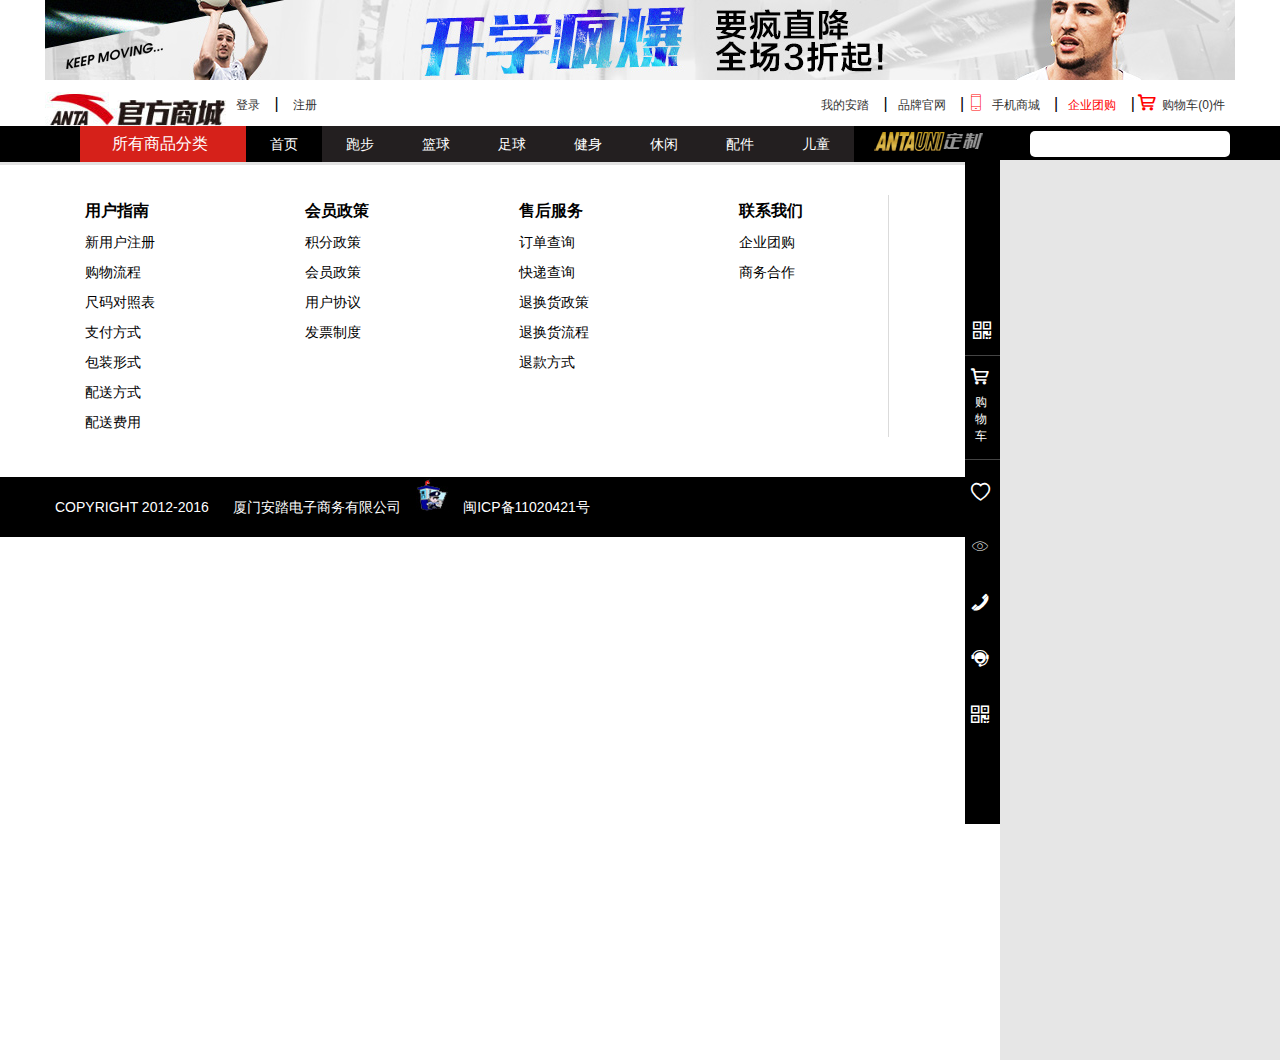
<file: public.html>
<!DOCTYPE html>
<html lang="en">
<head>
	<meta charset="UTF-8">
	<title>public</title>
	<link rel="icon" type="image/png" href="img/weblogo.png">
	<link rel="stylesheet" type="text/css" href="css/public.css"/>
	

</style>
</head>
<body>
<!-- title之前 -->
	<div class="titleid">
		<a href="#"><img src="img/dt_816.jpg" class="titleidone"/></a>
	</div>
<!-- 注册登录 -->
	<div class="zhuceone">
		<div >
			<img src="img/logn2.jpg" href="http://localhost/index.html"/>
		</div>

		<p>
			<a href="http://localhost/denglu.html">登录</a>  |
			<a href="http://localhost/denglu.html">注册</a>
		</p>
		<ul class="zhucetwo">
			<li>
				<a href="http://localhost/denglu.html">我的安踏</a> |
			</li>
			<li>
				<a href="http://localhost/denglu.html">品牌官网</a> |
			</li>
			<li >
				<div class="indexc">
					<img src="img/index_iqr.jpg"/>
				</div>
				<i class="iconfont icon-shouji"></i>
				<a href="http://localhost/denglu.html">手机商城</a> |
			</li>
			<li>
				<a href="http://localhost/denglu.html">企业团购</a> |
			</li>
			<li>
				<i class="iconfont icon-gouwuchekong"></i>
				<a href="http://localhost/denglu.html">购物车<span>(0)</span>件</a> 
			</li>

		</ul>
	</div>
<!-- 横向导航栏 -->
	<div class="topnav" >
		<div class="navone" >
			<a href="" title="查找所有商品分类" target="_blank" class="all-styles-title" id="shopTitle">所有商品分类</a>
			

			<ul class="all-styles-hide" id="shopList" >
				<li>

					<h3>
						
						<a href="http://www.anta.cn/list/e1-j1-k2" title="安踏男鞋" target="_blank">男鞋</a>
						
					</h3>
					<p>
						<a href="" title="男子跑鞋" target="_blank" class="style">跑步鞋</a>
						<a href="http://www.anta.cn/list/f1-k2" title="男子篮球鞋" target="_blank" class="style">篮球鞋</a>
						<a href="http://www.anta.cn/list/e1-f3-g9-j1-k2" title="男子休闲鞋" target="_blank" class="style">休闲鞋</a>
						<a href="http://www.anta.cn/list/e1-f4-g9-j1-k2" title="板鞋" target="_blank" class="style">板鞋</a>

					</p>
					<p>
						<a href="http://www.anta.cn/list/e1-f27-j1-k2" title="帆布鞋" target="_blank" class="style">帆布鞋</a>
						<a href="http://www.anta.cn/list/f33-k2" title="男子足球鞋" target="_blank" class="style">足球鞋</a>
						<a href="http://www.anta.cn/list/f5-j1-k2" title="男子综训鞋" target="_blank" class="style">综训鞋</a>
						

					</p>
					<p>
						<a href="http://www.anta.cn/list/f25-j1-k2" title="加大码鞋" target="_blank" class="style">加大码鞋</a>

						<a href="http://www.anta.cn/list/e1-j1?k=新品" title="2017新品" target="_blank" class="style">2017新品</a>

					</p>
				</li>
				<li>
						<h3>
						

						<a href="http://www.anta.cn/list/e1-j1-k2" title="安踏男鞋" target="_blank">女鞋</a>
						
					</h3>
					<p>
						<a href="" title="男子跑鞋" target="_blank" class="style">跑步鞋</a>
						<a href="http://www.anta.cn/list/f1-k2" title="男子篮球鞋" target="_blank" class="style">篮球鞋</a>
						<a href="http://www.anta.cn/list/e1-f3-g9-j1-k2" title="男子休闲鞋" target="_blank" class="style">休闲鞋</a>
						<a href="http://www.anta.cn/list/e1-f4-g9-j1-k2" title="板鞋" target="_blank" class="style">板鞋</a>

					</p>
					<p>
						<a href="http://www.anta.cn/list/e1-f27-j1-k2" title="帆布鞋" target="_blank" class="style">帆布鞋</a>
						<a href="http://www.anta.cn/list/f33-k2" title="男子足球鞋" target="_blank" class="style">足球鞋</a>
						<a href="http://www.anta.cn/list/f5-j1-k2" title="男子综训鞋" target="_blank" class="style">综训鞋</a>
						

					</p>				
				</li>
				<li id="menCl">
					<h3>
						

						<a href="http://www.anta.cn/list/e1-j1-k2" title="安踏男鞋" target="_blank">男装</a>
						
					</h3>
					<p>
						<a href="" title="男子跑鞋" target="_blank" class="style">跑步鞋</a>
						<a href="http://www.anta.cn/list/f1-k2" title="男子篮球鞋" target="_blank" class="style">篮球鞋</a>
						<a href="http://www.anta.cn/list/e1-f3-g9-j1-k2" title="男子休闲鞋" target="_blank" class="style">休闲鞋</a>
						<a href="http://www.anta.cn/list/e1-f4-g9-j1-k2" title="板鞋" target="_blank" class="style">板鞋</a>

					</p>
					<p>
						<a href="http://www.anta.cn/list/e1-f27-j1-k2" title="帆布鞋" target="_blank" class="style">帆布鞋</a>
						<a href="http://www.anta.cn/list/f33-k2" title="男子足球鞋" target="_blank" class="style">足球鞋</a>
						<a href="http://www.anta.cn/list/f5-j1-k2" title="男子综训鞋" target="_blank" class="style">综训鞋</a>
						

					</p>
					<div id="divright">
						<ul>
							<li>
								<a rel="nofollow" href="http://www.anta.cn/list/f10-j1-k2" title="男子针织外套" target="_blank">针织外套</a>
								<a rel="nofollow" href="http://www.anta.cn/list/f19-j1-k2" title="男子梭织外套" target="_blank">梭织外套</a>
								<a rel="nofollow" href="http://www.anta.cn/list/f11_f18_f17-j1-k2" title="男子卫衣/编织衫/长T" target="_blank">卫衣/长T</a>
								<a rel="nofollow" href="http://www.anta.cn/list/f38-j1-k2" title="男子POLO衫" target="_blank">POLO衫</a>
							</li>
							<li>
								<a rel="nofollow" href="http://www.anta.cn/list/f10-j1-k2" title="男子针织外套" target="_blank">针织外套</a>
								<a rel="nofollow" href="http://www.anta.cn/list/f19-j1-k2" title="男子梭织外套" target="_blank">梭织外套</a>
								<a rel="nofollow" href="http://www.anta.cn/list/f11_f18_f17-j1-k2" title="男子卫衣/编织衫/长T" target="_blank">卫衣/长T</a>
								<a rel="nofollow" href="http://www.anta.cn/list/f38-j1-k2" title="男子POLO衫" target="_blank">POLO衫</a>
							</li>
							<li>
								<a rel="nofollow" href="http://www.anta.cn/list/f10-j1-k2" title="男子针织外套" target="_blank">针织外套</a>
								<a rel="nofollow" href="http://www.anta.cn/list/f19-j1-k2" title="男子梭织外套" target="_blank">梭织外套</a>
								<a rel="nofollow" href="http://www.anta.cn/list/f11_f18_f17-j1-k2" title="男子卫衣/编织衫/长T" target="_blank">卫衣/长T</a>
								<a rel="nofollow" href="http://www.anta.cn/list/f38-j1-k2" title="男子POLO衫" target="_blank">POLO衫</a>
							</li>
						</ul>
					<div class="divrightone">
						<h4>男装新品</h4>

						<a rel="nofollow" href="http://www.anta.cn/list/e2-j1?k=新品" title="男人就该较劲" target="_blank"><img src="img/xp_12081.jpg"/></a>
					</div>

				</div>
			
				</li>
				<li id="womenCl">
					<h3>
						

						<a href="http://www.anta.cn/list/e1-j1-k2" title="安踏男鞋" target="_blank">女装</a>
						
					</h3>
					<p>
						<a href="" title="男子跑鞋" target="_blank" class="style">跑步鞋</a>
						<a href="http://www.anta.cn/list/f1-k2" title="男子篮球鞋" target="_blank" class="style">篮球鞋</a>
						<a href="http://www.anta.cn/list/e1-f3-g9-j1-k2" title="男子休闲鞋" target="_blank" class="style">休闲鞋</a>
						<a href="http://www.anta.cn/list/e1-f4-g9-j1-k2" title="板鞋" target="_blank" class="style">板鞋</a>

					</p>
					<p>
						<a href="http://www.anta.cn/list/e1-f27-j1-k2" title="帆布鞋" target="_blank" class="style">帆布鞋</a>
						<a href="http://www.anta.cn/list/f33-k2" title="男子足球鞋" target="_blank" class="style">足球鞋</a>
						<a href="http://www.anta.cn/list/f5-j1-k2" title="男子综训鞋" target="_blank" class="style">综训鞋</a>
						

					</p>
					<div id="divrightbuttom">
						<ul>
							<li>
								<a rel="nofollow" href="http://www.anta.cn/list/f10-j1-k2" title="男子针织外套" target="_blank">针织外套</a>
								<a rel="nofollow" href="http://www.anta.cn/list/f19-j1-k2" title="男子梭织外套" target="_blank">梭织外套</a>
								<a rel="nofollow" href="http://www.anta.cn/list/f11_f18_f17-j1-k2" title="男子卫衣/编织衫/长T" target="_blank">卫衣/长T</a>
								<a rel="nofollow" href="http://www.anta.cn/list/f38-j1-k2" title="男子POLO衫" target="_blank">POLO衫</a>
							</li>
							<li>
								<a rel="nofollow" href="http://www.anta.cn/list/f10-j1-k2" title="男子针织外套" target="_blank">针织外套</a>
								<a rel="nofollow" href="http://www.anta.cn/list/f19-j1-k2" title="男子梭织外套" target="_blank">梭织外套</a>
								<a rel="nofollow" href="http://www.anta.cn/list/f11_f18_f17-j1-k2" title="男子卫衣/编织衫/长T" target="_blank">卫衣/长T</a>
								<a rel="nofollow" href="http://www.anta.cn/list/f38-j1-k2" title="男子POLO衫" target="_blank">POLO衫</a>
							</li>
							<li>
								<a rel="nofollow" href="http://www.anta.cn/list/f10-j1-k2" title="男子针织外套" target="_blank">针织外套</a>
								<a rel="nofollow" href="http://www.anta.cn/list/f19-j1-k2" title="男子梭织外套" target="_blank">梭织外套</a>
								<a rel="nofollow" href="http://www.anta.cn/list/f11_f18_f17-j1-k2" title="男子卫衣/编织衫/长T" target="_blank">卫衣/长T</a>
								<a rel="nofollow" href="http://www.anta.cn/list/f38-j1-k2" title="男子POLO衫" target="_blank">POLO衫</a>
							</li>
						</ul>
					<div class="divrightonenext">
						<h4>女装新品</h4>

						<a rel="nofollow" href="http://www.anta.cn/list/e2-j1?k=新品" title="男人就该较劲" target="_blank"><img src="img/xp_12082.jpg"/></a>
					</div>

				</div>

			
				</li>
				<li>
						<h3>
						

						<a href="http://www.anta.cn/list/e1-j1-k2" title="安踏男鞋" target="_blank">男鞋</a>
						
					</h3>
					<p>
						<a href="" title="男子跑鞋" target="_blank" class="style">跑步鞋</a>
						<a href="http://www.anta.cn/list/f1-k2" title="男子篮球鞋" target="_blank" class="style">篮球鞋</a>
						<a href="http://www.anta.cn/list/e1-f3-g9-j1-k2" title="男子休闲鞋" target="_blank" class="style">休闲鞋</a>
						<a href="http://www.anta.cn/list/e1-f4-g9-j1-k2" title="板鞋" target="_blank" class="style">板鞋</a>

					</p>
					<p>
						<a href="http://www.anta.cn/list/e1-f27-j1-k2" title="帆布鞋" target="_blank" class="style">帆布鞋</a>
						<a href="http://www.anta.cn/list/f33-k2" title="男子足球鞋" target="_blank" class="style">足球鞋</a>
						<a href="http://www.anta.cn/list/f5-j1-k2" title="男子综训鞋" target="_blank" class="style">综训鞋</a>
						

					</p>
				
				</li>
				<li>
						<h3>
						

						<a href="http://www.anta.cn/list/e1-j1-k2" title="安踏男鞋" target="_blank">男鞋</a>
						
					</h3>
					<p>
						<a href="" title="男子跑鞋" target="_blank" class="style">跑步鞋</a>
						<a href="http://www.anta.cn/list/f1-k2" title="男子篮球鞋" target="_blank" class="style">篮球鞋</a>
						<a href="http://www.anta.cn/list/e1-f3-g9-j1-k2" title="男子休闲鞋" target="_blank" class="style">休闲鞋</a>
						<a href="http://www.anta.cn/list/e1-f4-g9-j1-k2" title="板鞋" target="_blank" class="style">板鞋</a>

					</p>
					<p>
						<a href="http://www.anta.cn/list/e1-f27-j1-k2" title="帆布鞋" target="_blank" class="style">帆布鞋</a>
						<a href="http://www.anta.cn/list/f33-k2" title="男子足球鞋" target="_blank" class="style">足球鞋</a>
						<a href="http://www.anta.cn/list/f5-j1-k2" title="男子综训鞋" target="_blank" class="style">综训鞋</a>
						

					</p>
				
				</li>
			</ul>
	
			
		</div>
<!-- 首页开始 -->
		<ul class="startUl">
			<li class="atsrtLi">
				<a href="http://www.anta.cn/" class="firstchilda">首页 </a>
			</li>
			<li  class="atsrtLi">
				<a href="http://www.anta.cn/list/g6-k2" target="_blank" title="跑步系列" id="firstchilda">跑步 </a>

				<div class="item-boxhide" >
							<a class="line-nav-ad" href="http://www.anta.cn/list/e1-f2-g6-k2-m4?k=5505" target="_blank" ><img src="img/11735505.jpg"/></a>
						  <ul>
								<li>
									<h4><a href="http://www.anta.cn/list/g6-j1-k2" target="_blank" title="男子跑步">男子跑步</a></h4>

									<a href="http://www.anta.cn/list/f2-j1-k2" target="_blank" title="男子跑鞋">跑步鞋</a>
									<a href="http://www.anta.cn/list/e2-g6-j1-k2" target="_blank" title="男子跑服">跑步服</a>
									<a href="http://www.anta.cn/list/e1-f25-g6-j1?order=6&amp;k=加大码" target="_blank" title="加大码跑鞋">加大码跑鞋</a>
								</li>
								<li>
									<h4><a href="http://www.anta.cn/list/g6-j2-k2" target="_blank" title="女子跑步">女子跑步</a></h4>

									<a href="http://www.anta.cn/list/f2-j2-k2" target="_blank" title="女子跑鞋">跑步鞋</a>
									<a href="http://www.anta.cn/list/e2-g6-j2-k2" target="_blank" title="女子跑服">跑步服</a>
								</li>
								<li>
									<h4><a href="" target="_blank" title="跑步运动科技">跑步科技</a></h4>
									<a href="http://www.anta.cn/list/g6-h13-k2" target="_blank" title="弹力胶科技">弹力胶缓震</a>
									<a href="http://www.anta.cn/list/e1-g6-h2-k2" target="_blank" title="透气呼吸网">透气呼吸网</a>
									<a href="http://www.anta.cn/list/g6-h3-k2" target="_blank" title="气垫科技">气垫科技</a>
								</li>
								<li>
									<h4><a href="">系列推荐</a></h4>
									<a href="http://www.anta.cn/list/g6-k4" target="_blank" title="儿童跑步系列">儿童跑步系列</a>
									<a href="http://www.anta.cn/list/g6?k=新品" title="跑步系列新品" target="_blank">跑步新品</a>


								</li>
								<li>

									<h4><a href="">优惠活动</a></h4>
									<a class="a-red" href="http://www.anta.cn/vip.shtml" target="_blank" title="关注商城微信领取50元专属优惠券！">领券满298减20 满398减30</a>
								</li>
							</ul>
						</div>
			</li>
			<li  class="atsrtLi">
				<a href="http://www.anta.cn/list/g6-k2" target="_blank" title="跑步系列" id="firstchilda">篮球 </a>
				
				<div class="item-boxhide" >
						<a class="line-nav-ad" href="http://www.anta.cn/list/e1-f2-g6-k2-m4?k=5505" target="_blank" ><img src="img/lanqiu1.jpg"/></a>
						  <ul>
								<li>
									<h4><a href="http://www.anta.cn/list/g6-j1-k2" target="_blank" title="男子跑步">男子跑步</a></h4>

									<a href="http://www.anta.cn/list/f2-j1-k2" target="_blank" title="男子跑鞋">跑步鞋</a>
									<a href="http://www.anta.cn/list/e2-g6-j1-k2" target="_blank" title="男子跑服">跑步服</a>
									<a href="http://www.anta.cn/list/e1-f25-g6-j1?order=6&amp;k=加大码" target="_blank" title="加大码跑鞋">加大码跑鞋</a>
								</li>
								<li>
									<h4><a href="http://www.anta.cn/list/g6-j2-k2" target="_blank" title="女子跑步">女子跑步</a></h4>

									<a href="http://www.anta.cn/list/f2-j2-k2" target="_blank" title="女子跑鞋">跑步鞋</a>
									<a href="http://www.anta.cn/list/e2-g6-j2-k2" target="_blank" title="女子跑服">跑步服</a>
								</li>
								<li>
									<h4><a href="" target="_blank" title="跑步运动科技">跑步科技</a></h4>
									<a href="http://www.anta.cn/list/g6-h13-k2" target="_blank" title="弹力胶科技">弹力胶缓震</a>
									<a href="http://www.anta.cn/list/e1-g6-h2-k2" target="_blank" title="透气呼吸网">透气呼吸网</a>
									<a href="http://www.anta.cn/list/g6-h3-k2" target="_blank" title="气垫科技">气垫科技</a>
								</li>
								<li>
									<h4><a href="">系列推荐</a></h4>
									<a href="http://www.anta.cn/list/g6-k4" target="_blank" title="儿童跑步系列">儿童跑步系列</a>
									<a href="http://www.anta.cn/list/g6?k=新品" title="跑步系列新品" target="_blank">跑步新品</a>


								</li>
								<li>

									<h4><a href="">优惠活动</a></h4>
									<a class="a-red" href="http://www.anta.cn/vip.shtml" target="_blank" title="关注商城微信领取50元专属优惠券！">领券满298减20 满398减30</a>
								</li>
							</ul>
						</div>

			</li>
			<li  class="atsrtLi">
				<a href="http://www.anta.cn/list/g6-k2" target="_blank" title="跑步系列" id="firstchilda">足球 </a>


				<div class="item-boxhide" >
						<a class="line-nav-ad" href="http://www.anta.cn/list/e1-f2-g6-k2-m4?k=5505" target="_blank" ><img src="img/11732203.jpg"/></a>
						  <ul>
								<li>
									<h4><a href="http://www.anta.cn/list/g6-j1-k2" target="_blank" title="男子跑步">男子跑步</a></h4>

									<a href="http://www.anta.cn/list/f2-j1-k2" target="_blank" title="男子跑鞋">跑步鞋</a>
									<a href="http://www.anta.cn/list/e2-g6-j1-k2" target="_blank" title="男子跑服">跑步服</a>
									<a href="http://www.anta.cn/list/e1-f25-g6-j1?order=6&amp;k=加大码" target="_blank" title="加大码跑鞋">加大码跑鞋</a>
								</li>
								<li>
									<h4><a href="http://www.anta.cn/list/g6-j2-k2" target="_blank" title="女子跑步">女子跑步</a></h4>

									<a href="http://www.anta.cn/list/f2-j2-k2" target="_blank" title="女子跑鞋">跑步鞋</a>
									<a href="http://www.anta.cn/list/e2-g6-j2-k2" target="_blank" title="女子跑服">跑步服</a>
								</li>
								<li>
									<h4><a href="" target="_blank" title="跑步运动科技">跑步科技</a></h4>
									<a href="http://www.anta.cn/list/g6-h13-k2" target="_blank" title="弹力胶科技">弹力胶缓震</a>
									<a href="http://www.anta.cn/list/e1-g6-h2-k2" target="_blank" title="透气呼吸网">透气呼吸网</a>
									<a href="http://www.anta.cn/list/g6-h3-k2" target="_blank" title="气垫科技">气垫科技</a>
								</li>
								<li>
									<h4><a href="">系列推荐</a></h4>
									<a href="http://www.anta.cn/list/g6-k4" target="_blank" title="儿童跑步系列">儿童跑步系列</a>
									<a href="http://www.anta.cn/list/g6?k=新品" title="跑步系列新品" target="_blank">跑步新品</a>


								</li>
								<li>

									<h4><a href="">优惠活动</a></h4>
									<a class="a-red" href="http://www.anta.cn/vip.shtml" target="_blank" title="关注商城微信领取50元专属优惠券！">领券满298减20 满398减30</a>
								</li>
							</ul>
						</div>
			</li>
			<li  class="atsrtLi">
				<a href="http://www.anta.cn/list/g6-k2" target="_blank" title="跑步系列" id="firstchilda">健身 </a>



				<div class="item-boxhide" >
						<a class="line-nav-ad" href="http://www.anta.cn/list/e1-f2-g6-k2-m4?k=5505" target="_blank" ><img src="img/sz_1013.jpg"/></a>
						  <ul>
								<li>
									<h4><a href="http://www.anta.cn/list/g6-j1-k2" target="_blank" title="男子跑步">男子跑步</a></h4>

									<a href="http://www.anta.cn/list/f2-j1-k2" target="_blank" title="男子跑鞋">跑步鞋</a>
									<a href="http://www.anta.cn/list/e2-g6-j1-k2" target="_blank" title="男子跑服">跑步服</a>
									<a href="http://www.anta.cn/list/e1-f25-g6-j1?order=6&amp;k=加大码" target="_blank" title="加大码跑鞋">加大码跑鞋</a>
								</li>
								<li>
									<h4><a href="http://www.anta.cn/list/g6-j2-k2" target="_blank" title="女子跑步">女子跑步</a></h4>

									<a href="http://www.anta.cn/list/f2-j2-k2" target="_blank" title="女子跑鞋">跑步鞋</a>
									<a href="http://www.anta.cn/list/e2-g6-j2-k2" target="_blank" title="女子跑服">跑步服</a>
								</li>
								<li>
									<h4><a href="" target="_blank" title="跑步运动科技">跑步科技</a></h4>
									<a href="http://www.anta.cn/list/g6-h13-k2" target="_blank" title="弹力胶科技">弹力胶缓震</a>
									<a href="http://www.anta.cn/list/e1-g6-h2-k2" target="_blank" title="透气呼吸网">透气呼吸网</a>
									<a href="http://www.anta.cn/list/g6-h3-k2" target="_blank" title="气垫科技">气垫科技</a>
								</li>
								<li>
									<h4><a href="">系列推荐</a></h4>
									<a href="http://www.anta.cn/list/g6-k4" target="_blank" title="儿童跑步系列">儿童跑步系列</a>
									<a href="http://www.anta.cn/list/g6?k=新品" title="跑步系列新品" target="_blank">跑步新品</a>


								</li>
								<li>

									<h4><a href="">优惠活动</a></h4>
									<a class="a-red" href="http://www.anta.cn/vip.shtml" target="_blank" title="关注商城微信领取50元专属优惠券！">领券满298减20 满398减30</a>
								</li>
							</ul>
						</div>
			</li>
			<li  class="atsrtLi">
				<a href="http://www.anta.cn/list/g6-k2" target="_blank" title="跑步系列" id="firstchilda">休闲 </a>


				<div class="item-boxhide" >
						<a class="line-nav-ad" href="http://www.anta.cn/list/e1-f2-g6-k2-m4?k=5505" target="_blank" ><img src="img/et_1013.jpg"/></a>
						  <ul>
								<li>
									<h4><a href="http://www.anta.cn/list/g6-j1-k2" target="_blank" title="男子跑步">男子跑步</a></h4>

									<a href="http://www.anta.cn/list/f2-j1-k2" target="_blank" title="男子跑鞋">跑步鞋</a>
									<a href="http://www.anta.cn/list/e2-g6-j1-k2" target="_blank" title="男子跑服">跑步服</a>
									<a href="http://www.anta.cn/list/e1-f25-g6-j1?order=6&amp;k=加大码" target="_blank" title="加大码跑鞋">加大码跑鞋</a>
								</li>
								<li>
									<h4><a href="http://www.anta.cn/list/g6-j2-k2" target="_blank" title="女子跑步">女子跑步</a></h4>

									<a href="http://www.anta.cn/list/f2-j2-k2" target="_blank" title="女子跑鞋">跑步鞋</a>
									<a href="http://www.anta.cn/list/e2-g6-j2-k2" target="_blank" title="女子跑服">跑步服</a>
								</li>
								<li>
									<h4><a href="" target="_blank" title="跑步运动科技">跑步科技</a></h4>
									<a href="http://www.anta.cn/list/g6-h13-k2" target="_blank" title="弹力胶科技">弹力胶缓震</a>
									<a href="http://www.anta.cn/list/e1-g6-h2-k2" target="_blank" title="透气呼吸网">透气呼吸网</a>
									<a href="http://www.anta.cn/list/g6-h3-k2" target="_blank" title="气垫科技">气垫科技</a>
								</li>
								<li>
									<h4><a href="">系列推荐</a></h4>
									<a href="http://www.anta.cn/list/g6-k4" target="_blank" title="儿童跑步系列">儿童跑步系列</a>
									<a href="http://www.anta.cn/list/g6?k=新品" title="跑步系列新品" target="_blank">跑步新品</a>


								</li>
								<li>

									<h4><a href="">优惠活动</a></h4>
									<a class="a-red" href="http://www.anta.cn/vip.shtml" target="_blank" title="关注商城微信领取50元专属优惠券！">领券满298减20 满398减30</a>
								</li>
							</ul>
						</div>
			</li>
			<li  class="atsrtLi">
				<a href="http://www.anta.cn/list/g6-k2" target="_blank" title="跑步系列" id="firstchilda">配件 </a>



				<div class="item-boxhide" >
						<a class="line-nav-ad" href="http://www.anta.cn/list/e1-f2-g6-k2-m4?k=5505" target="_blank" ><img src="img/pj_1013.jpg"/></a>
						  <ul>
								<li>
									<h4><a href="http://www.anta.cn/list/g6-j1-k2" target="_blank" title="男子跑步">男子跑步</a></h4>

									<a href="http://www.anta.cn/list/f2-j1-k2" target="_blank" title="男子跑鞋">跑步鞋</a>
									<a href="http://www.anta.cn/list/e2-g6-j1-k2" target="_blank" title="男子跑服">跑步服</a>
									<a href="http://www.anta.cn/list/e1-f25-g6-j1?order=6&amp;k=加大码" target="_blank" title="加大码跑鞋">加大码跑鞋</a>
								</li>
								<li>
									<h4><a href="http://www.anta.cn/list/g6-j2-k2" target="_blank" title="女子跑步">女子跑步</a></h4>

									<a href="http://www.anta.cn/list/f2-j2-k2" target="_blank" title="女子跑鞋">跑步鞋</a>
									<a href="http://www.anta.cn/list/e2-g6-j2-k2" target="_blank" title="女子跑服">跑步服</a>
								</li>
								<li>
									<h4><a href="" target="_blank" title="跑步运动科技">跑步科技</a></h4>
									<a href="http://www.anta.cn/list/g6-h13-k2" target="_blank" title="弹力胶科技">弹力胶缓震</a>
									<a href="http://www.anta.cn/list/e1-g6-h2-k2" target="_blank" title="透气呼吸网">透气呼吸网</a>
									<a href="http://www.anta.cn/list/g6-h3-k2" target="_blank" title="气垫科技">气垫科技</a>
								</li>
								<li>
									<h4><a href="">系列推荐</a></h4>
									<a href="http://www.anta.cn/list/g6-k4" target="_blank" title="儿童跑步系列">儿童跑步系列</a>
									<a href="http://www.anta.cn/list/g6?k=新品" title="跑步系列新品" target="_blank">跑步新品</a>


								</li>
								<li>

									<h4><a href="">优惠活动</a></h4>
									<a class="a-red" href="http://www.anta.cn/vip.shtml" target="_blank" title="关注商城微信领取50元专属优惠券！">领券满298减20 满398减30</a>
								</li>
							</ul>
						</div>
			</li>
			<li  class="atsrtLi">
				<a href="http://www.anta.cn/list/g6-k2" target="_blank" title="跑步系列" id="firstchilda">儿童 </a>


				<div class="item-boxhide" >
						<a class="line-nav-ad" href="http://www.anta.cn/list/e1-f2-g6-k2-m4?k=5505" target="_blank" ><img src="img/et_1013.jpg"/></a>
						  <ul>
								<li>
									<h4><a href="http://www.anta.cn/list/g6-j1-k2" target="_blank" title="男子跑步">男子跑步</a></h4>

									<a href="http://www.anta.cn/list/f2-j1-k2" target="_blank" title="男子跑鞋">跑步鞋</a>
									<a href="http://www.anta.cn/list/e2-g6-j1-k2" target="_blank" title="男子跑服">跑步服</a>
									<a href="http://www.anta.cn/list/e1-f25-g6-j1?order=6&amp;k=加大码" target="_blank" title="加大码跑鞋">加大码跑鞋</a>
								</li>
								<li>
									<h4><a href="http://www.anta.cn/list/g6-j2-k2" target="_blank" title="女子跑步">女子跑步</a></h4>

									<a href="http://www.anta.cn/list/f2-j2-k2" target="_blank" title="女子跑鞋">跑步鞋</a>
									<a href="http://www.anta.cn/list/e2-g6-j2-k2" target="_blank" title="女子跑服">跑步服</a>
								</li>
								<li>
									<h4><a href="" target="_blank" title="跑步运动科技">跑步科技</a></h4>
									<a href="http://www.anta.cn/list/g6-h13-k2" target="_blank" title="弹力胶科技">弹力胶缓震</a>
									<a href="http://www.anta.cn/list/e1-g6-h2-k2" target="_blank" title="透气呼吸网">透气呼吸网</a>
									<a href="http://www.anta.cn/list/g6-h3-k2" target="_blank" title="气垫科技">气垫科技</a>
								</li>
								<li>
									<h4><a href="">系列推荐</a></h4>
									<a href="http://www.anta.cn/list/g6-k4" target="_blank" title="儿童跑步系列">儿童跑步系列</a>
									<a href="http://www.anta.cn/list/g6?k=新品" title="跑步系列新品" target="_blank">跑步新品</a>


								</li>
								<li>

									<h4><a href="">优惠活动</a></h4>
									<a class="a-red" href="http://www.anta.cn/vip.shtml" target="_blank" title="关注商城微信领取50元专属优惠券！">领券满298减20 满398减30</a>
								</li>
							</ul>
						</div>
			</li>
			<li  class="atsrtLi">
				<a href="http://www.anta.cn/uni.shtml" target="_blank" title="定制" class="con-img"><img src="img/uni_logo.png" class="loading"/></a>
			</li>

		</ul>


			<div class="nav-search">
	                <input type="text" placeholder="" autocomplete="off" id="search_box" class="nav-search-input" />
                     <a class="nav-search-btn" id="search" ></a>
                    
       		</div>


       		<div id="searchide">
                     	<ul>
                     		<li><a href="http://www.anta.cn/list/h2" target="_blank">轻便透气鞋</a></li>
                     		<li><a href="http://www.anta.cn/list/h2" target="_blank">汤普森同款篮球鞋</a></li>
                     		<li><a href="http://www.anta.cn/list/h2" target="_blank">2017新款</a></li>
                     		<li><a href="http://www.anta.cn/list/h2" target="_blank">速干T恤</a></li>
                     		<li><a href="http://www.anta.cn/list/h2" target="_blank">弹力胶跑步鞋</a></li>

                     		<li><a href="http://www.anta.cn/list/h2" target="_blank">气垫跑步鞋</a></li>
                     		<li><a href="http://www.anta.cn/list/h2" target="_blank">加大码鞋</a></li>
                     	</ul>

          </div>


</div>

<!-- 右侧购物车 -->

<div class="right-sidebar">

		<div class="sidebar-list">
			<div class="sidebar-logo">
				<i class="iconfont icon-saoma"></i>
			</div>
			<div class="sidebar-cart-box">

				<i class="iconfont icon-gouwuchekong"></i>
				<div class="sidebar-txt">购物车</div>
					
			</div>
			<div class="sidebar-cart-boxa">

				<i class="iconfont icon-taoxin"></i>
				<div class="sidebar-tab-tip">我的收藏
						<!-- <div class="sidebar-icon">◆</div> -->
				</div>
					
			</div>
			<div class="sidebar-cart-boxa">

				<i class="iconfont icon-zuijinliulan"></i>
				<div class="sidebar-tab-tip">最近浏览
						<!-- <div class="sidebar-icon">◆</div> -->
				</div>
					
			</div>
			<div class="sidebar-cart-boxa">

				<i class="iconfont icon-dianhua"></i>
				<div class="sidebar-tab-tip">
					服务时间:9~22点
					<!-- <div class="sidebar-icon">◆</div> -->
				</div>
					
			</div>
			<div class="sidebar-cart-boxa">

				<i class="iconfont icon-kefu"></i>
				<div class="sidebar-tab-tip">在线客服
				<!-- 	<div class="sidebar-icon">◆</div> -->
				</div>
					
			</div>
			<div class="sidebar-cart-boxa">

				<i class="iconfont icon-saoma"></i>
				<div class="sidebar-tab-tip">
					<img src="img/index_iqr.jpg"/>

				</div>
					
			</div>
			<a href="javascript:;" class="go-to-top"></a>



		</div>
		<!-- 购物车隐藏部分 -->
		<!-- 不会等着 -->
		<div class="sidebar-box">

			
		</div>

	

</div>

<!-- 底部 -->
<div class="footer">
	<div class="serverbox">
			<ul class="server-list ">
				<li class="item-first">
					<h4>用户指南</h4>
					<a href="http://www.anta.cn/help-39.html" target="_blank">新用户注册</a>
					<a href="http://www.anta.cn/help-44.html" target="_blank">购物流程</a>
					<a href="http://www.anta.cn/help-40.html" target="_blank">尺码对照表</a>
					<a href="http://www.anta.cn/help-47.html" target="_blank">支付方式</a>
					<a href="http://www.anta.cn/help-54.html" target="_blank">包装形式</a>
					<a href="http://www.anta.cn/help-50.html" target="_blank">配送方式</a>
					<a href="http://www.anta.cn/help-49.html" target="_blank">配送费用</a>
				</li>
				<li>
					<h4>会员政策</h4>
					<a href="http://www.anta.cn/help-38.html" target="_blank">积分政策</a>
					<a href="http://www.anta.cn/help-56.html" target="_blank">会员政策</a>
					<a href="http://www.anta.cn/help-37.html" target="_blank">用户协议</a>
					<a href="http://www.anta.cn/help-46.html" target="_blank">发票制度</a>
				</li>
				<li>
					<h4>售后服务</h4>
					<a href="http://www.anta.cn/help-43.html" target="_blank">订单查询</a>
					<a href="http://www.anta.cn/help-48.html" target="_blank">快递查询</a>
					<a href="http://www.anta.cn/help-52.html" target="_blank">退换货政策</a>
					<a href="http://www.anta.cn/help-51.html" target="_blank">退换货流程</a>
					<a href="http://www.anta.cn/help-53.html" target="_blank">退款方式</a>
				</li>
				<li>
					<h4>联系我们</h4>
					<a href="http://www.anta.cn/tuan.shtml" target="_blank">企业团购</a>
					<a href="http://www.anta.cn/help-58.html" target="_blank">商务合作</a>
				</li>
			</ul>			
			<div class="custom-service">
				<h4>在线咨询</h4>
				<span class="server-tel">400-858-2020</span><br/>
				<a href="http://zeinima" class="server-btn">
						<i class="iconfont icon-kefu"></i>
						<span>在线客服</span>
				</a>
				<h4>微信咨询</h4>
				<img src="img/index_iqr.jpg"/>
			</div>	
	</div>
	<div class="company-full">
		<div class="company-info">
			<span class="copyright">COPYRIGHT 2012-2016</span>
			<span class="company-name">厦门安踏电子商务有限公司</span>
			<img src="img/police_black.jpg" class="loading"/>
			<span class="company-icp">闽ICP备11020421号</span>
			<div class="company-lian">
				<a target="_blank" href="">网站地图</a>
				<a target="_blank" href="">标签</a>
				<a target="_blank" href="">友情链接</a>
			</div>
		</div>	
			
	</div>

</div>
		
</body>
</html>
 
<script type="text/javascript" src="js/jquery-1.8.3.min.js" ></script>
<script src="js/index.js"></script>
</file>
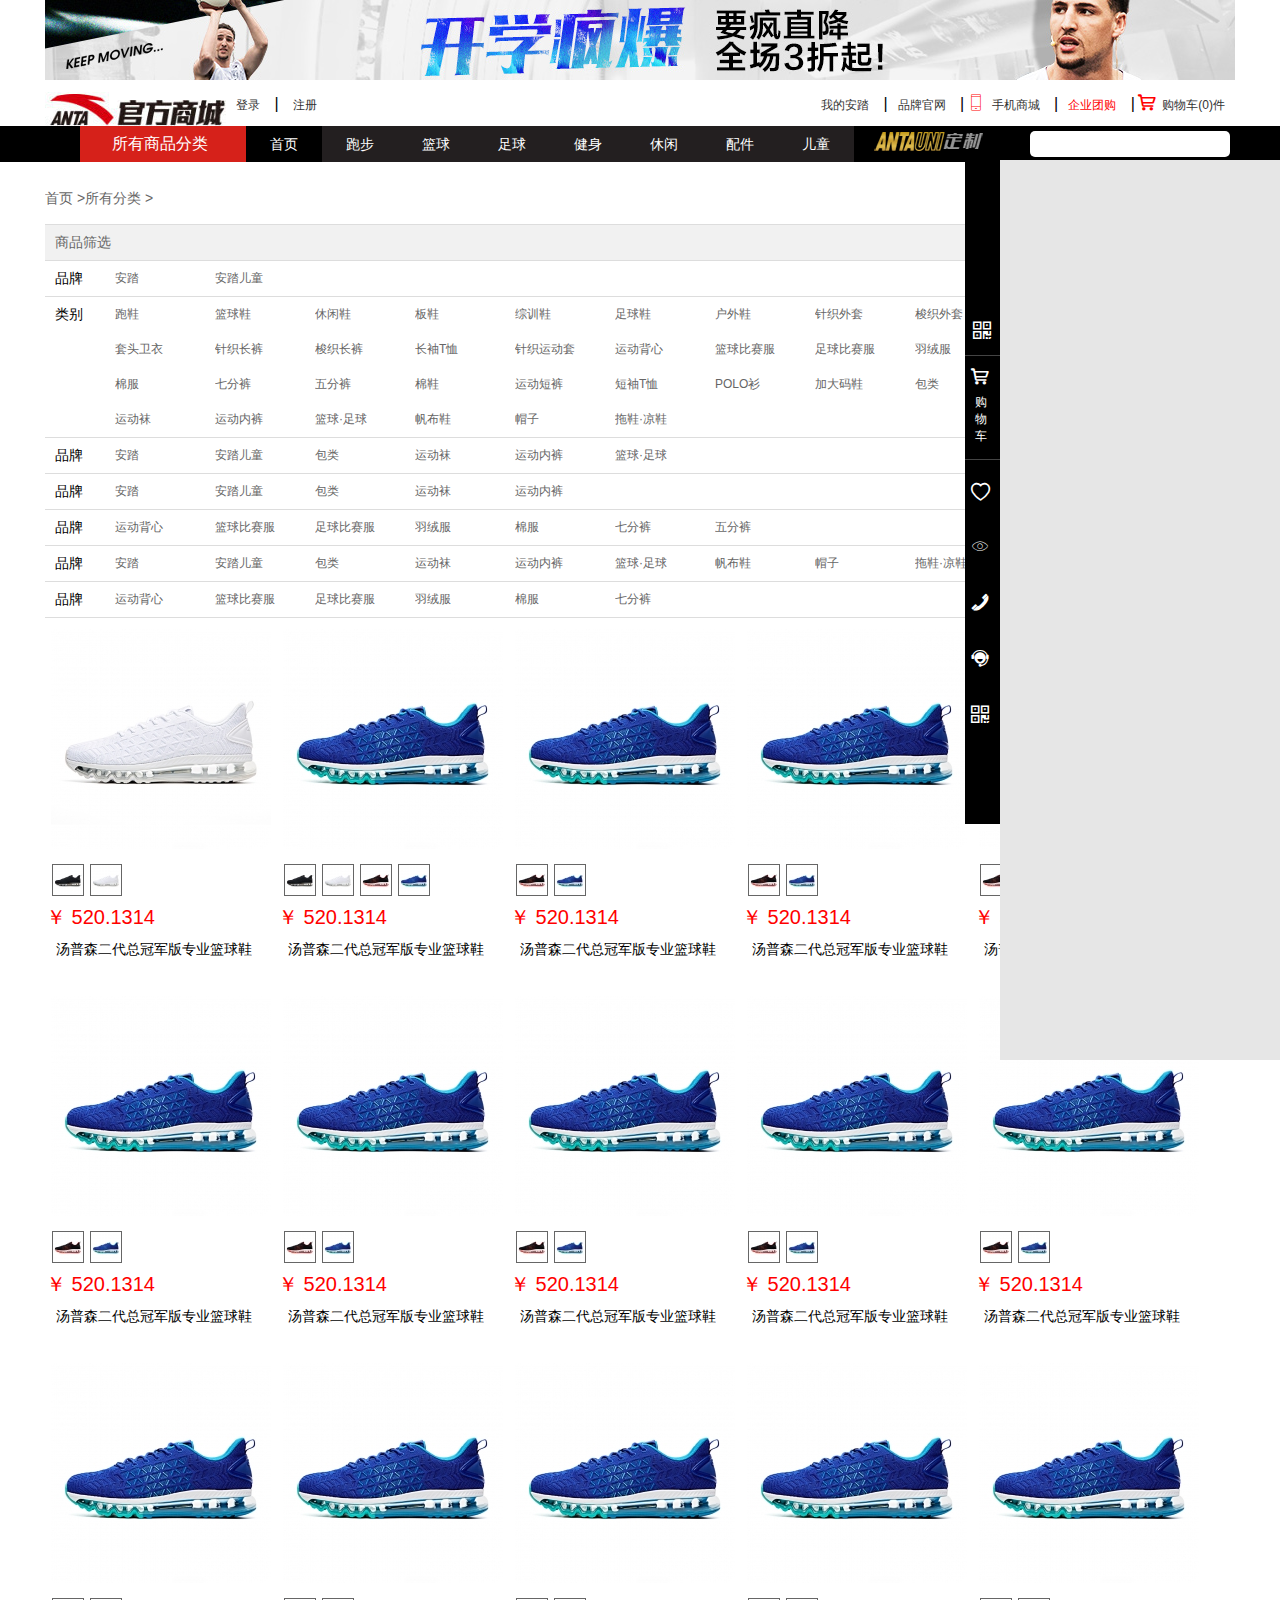
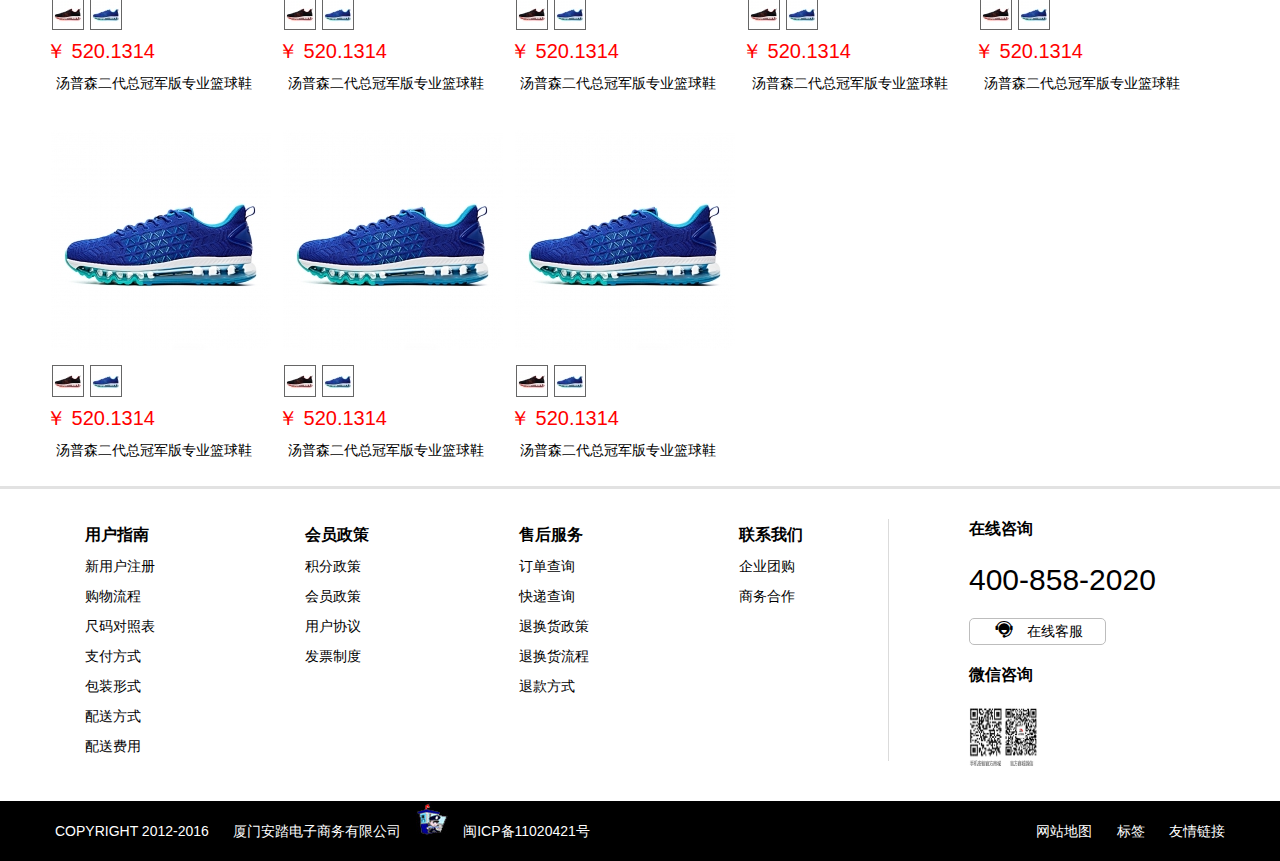
<file: subpone.html>
<!DOCTYPE html>
<html lang="en">
<head>
	<meta charset="UTF-8">
	<title>subpone</title>
	<link rel="icon" type="image/png" href="img/weblogo.png">
	<link rel="stylesheet" type="text/css" href="css/public.css"/>
	<link rel="stylesheet" type="text/css" href="css/subpone.css"/>
	

</style>
</head>
<body>
<!-- title之前 -->
	<div class="titleid">
		<a href="#"><img src="img/dt_816.jpg" class="titleidone"/></a>
	</div>
<!-- 注册登录 -->
	<div class="zhuceone">
		<div >
			<img src="img/logn2.jpg" href="http://localhost/index.html"/>
		</div>

		<p>
			<a href="http://localhost/denglu.html">登录</a>  |
			<a href="http://localhost/denglu.html">注册</a>
		</p>
		<ul class="zhucetwo">
			<li>
				<a href="http://localhost/denglu.html">我的安踏</a> |
			</li>
			<li>
				<a href="http://localhost/denglu.html">品牌官网</a> |
			</li>
			<li >
				<div class="indexc">
					<img src="img/index_iqr.jpg"/>
				</div>
				<i class="iconfont icon-shouji"></i>
				<a href="http://localhost/denglu.html">手机商城</a> |
			</li>
			<li>
				<a href="http://localhost/denglu.html">企业团购</a> |
			</li>
			<li>
				<i class="iconfont icon-gouwuchekong"></i>
				<a href="http://localhost/denglu.html">购物车<span>(0)</span>件</a> 
			</li>

		</ul>
	</div>
<!-- 横向导航栏 -->
	<div class="topnav" >
		<div class="navone" >
			<a href="" title="查找所有商品分类" target="_blank" class="all-styles-title" id="shopTitle">所有商品分类</a>
			

			<ul class="all-styles-hide" id="shopList" >
				<li>

					<h3>
						
						<a href="http://www.anta.cn/list/e1-j1-k2" title="安踏男鞋" target="_blank">男鞋</a>
						
					</h3>
					<p>
						<a href="" title="男子跑鞋" target="_blank" class="style">跑步鞋</a>
						<a href="http://www.anta.cn/list/f1-k2" title="男子篮球鞋" target="_blank" class="style">篮球鞋</a>
						<a href="http://www.anta.cn/list/e1-f3-g9-j1-k2" title="男子休闲鞋" target="_blank" class="style">休闲鞋</a>
						<a href="http://www.anta.cn/list/e1-f4-g9-j1-k2" title="板鞋" target="_blank" class="style">板鞋</a>

					</p>
					<p>
						<a href="http://www.anta.cn/list/e1-f27-j1-k2" title="帆布鞋" target="_blank" class="style">帆布鞋</a>
						<a href="http://www.anta.cn/list/f33-k2" title="男子足球鞋" target="_blank" class="style">足球鞋</a>
						<a href="http://www.anta.cn/list/f5-j1-k2" title="男子综训鞋" target="_blank" class="style">综训鞋</a>
						

					</p>
					<p>
						<a href="http://www.anta.cn/list/f25-j1-k2" title="加大码鞋" target="_blank" class="style">加大码鞋</a>

						<a href="http://www.anta.cn/list/e1-j1?k=新品" title="2017新品" target="_blank" class="style">2017新品</a>

					</p>
				</li>
				<li>
						<h3>
						

						<a href="http://www.anta.cn/list/e1-j1-k2" title="安踏男鞋" target="_blank">女鞋</a>
						
					</h3>
					<p>
						<a href="" title="男子跑鞋" target="_blank" class="style">跑步鞋</a>
						<a href="http://www.anta.cn/list/f1-k2" title="男子篮球鞋" target="_blank" class="style">篮球鞋</a>
						<a href="http://www.anta.cn/list/e1-f3-g9-j1-k2" title="男子休闲鞋" target="_blank" class="style">休闲鞋</a>
						<a href="http://www.anta.cn/list/e1-f4-g9-j1-k2" title="板鞋" target="_blank" class="style">板鞋</a>

					</p>
					<p>
						<a href="http://www.anta.cn/list/e1-f27-j1-k2" title="帆布鞋" target="_blank" class="style">帆布鞋</a>
						<a href="http://www.anta.cn/list/f33-k2" title="男子足球鞋" target="_blank" class="style">足球鞋</a>
						<a href="http://www.anta.cn/list/f5-j1-k2" title="男子综训鞋" target="_blank" class="style">综训鞋</a>
						

					</p>				
				</li>
				<li id="menCl">
					<h3>
						

						<a href="http://www.anta.cn/list/e1-j1-k2" title="安踏男鞋" target="_blank">男装</a>
						
					</h3>
					<p>
						<a href="" title="男子跑鞋" target="_blank" class="style">跑步鞋</a>
						<a href="http://www.anta.cn/list/f1-k2" title="男子篮球鞋" target="_blank" class="style">篮球鞋</a>
						<a href="http://www.anta.cn/list/e1-f3-g9-j1-k2" title="男子休闲鞋" target="_blank" class="style">休闲鞋</a>
						<a href="http://www.anta.cn/list/e1-f4-g9-j1-k2" title="板鞋" target="_blank" class="style">板鞋</a>

					</p>
					<p>
						<a href="http://www.anta.cn/list/e1-f27-j1-k2" title="帆布鞋" target="_blank" class="style">帆布鞋</a>
						<a href="http://www.anta.cn/list/f33-k2" title="男子足球鞋" target="_blank" class="style">足球鞋</a>
						<a href="http://www.anta.cn/list/f5-j1-k2" title="男子综训鞋" target="_blank" class="style">综训鞋</a>
						

					</p>
					<div id="divright">
						<ul>
							<li>
								<a rel="nofollow" href="http://www.anta.cn/list/f10-j1-k2" title="男子针织外套" target="_blank">针织外套</a>
								<a rel="nofollow" href="http://www.anta.cn/list/f19-j1-k2" title="男子梭织外套" target="_blank">梭织外套</a>
								<a rel="nofollow" href="http://www.anta.cn/list/f11_f18_f17-j1-k2" title="男子卫衣/编织衫/长T" target="_blank">卫衣/长T</a>
								<a rel="nofollow" href="http://www.anta.cn/list/f38-j1-k2" title="男子POLO衫" target="_blank">POLO衫</a>
							</li>
							<li>
								<a rel="nofollow" href="http://www.anta.cn/list/f10-j1-k2" title="男子针织外套" target="_blank">针织外套</a>
								<a rel="nofollow" href="http://www.anta.cn/list/f19-j1-k2" title="男子梭织外套" target="_blank">梭织外套</a>
								<a rel="nofollow" href="http://www.anta.cn/list/f11_f18_f17-j1-k2" title="男子卫衣/编织衫/长T" target="_blank">卫衣/长T</a>
								<a rel="nofollow" href="http://www.anta.cn/list/f38-j1-k2" title="男子POLO衫" target="_blank">POLO衫</a>
							</li>
							<li>
								<a rel="nofollow" href="http://www.anta.cn/list/f10-j1-k2" title="男子针织外套" target="_blank">针织外套</a>
								<a rel="nofollow" href="http://www.anta.cn/list/f19-j1-k2" title="男子梭织外套" target="_blank">梭织外套</a>
								<a rel="nofollow" href="http://www.anta.cn/list/f11_f18_f17-j1-k2" title="男子卫衣/编织衫/长T" target="_blank">卫衣/长T</a>
								<a rel="nofollow" href="http://www.anta.cn/list/f38-j1-k2" title="男子POLO衫" target="_blank">POLO衫</a>
							</li>
						</ul>
					<div class="divrightone">
						<h4>男装新品</h4>

						<a rel="nofollow" href="http://www.anta.cn/list/e2-j1?k=新品" title="男人就该较劲" target="_blank"><img src="img/xp_12081.jpg"/></a>
					</div>

				</div>
			
				</li>
				<li id="womenCl">
					<h3>
						

						<a href="http://www.anta.cn/list/e1-j1-k2" title="安踏男鞋" target="_blank">女装</a>
						
					</h3>
					<p>
						<a href="" title="男子跑鞋" target="_blank" class="style">跑步鞋</a>
						<a href="http://www.anta.cn/list/f1-k2" title="男子篮球鞋" target="_blank" class="style">篮球鞋</a>
						<a href="http://www.anta.cn/list/e1-f3-g9-j1-k2" title="男子休闲鞋" target="_blank" class="style">休闲鞋</a>
						<a href="http://www.anta.cn/list/e1-f4-g9-j1-k2" title="板鞋" target="_blank" class="style">板鞋</a>

					</p>
					<p>
						<a href="http://www.anta.cn/list/e1-f27-j1-k2" title="帆布鞋" target="_blank" class="style">帆布鞋</a>
						<a href="http://www.anta.cn/list/f33-k2" title="男子足球鞋" target="_blank" class="style">足球鞋</a>
						<a href="http://www.anta.cn/list/f5-j1-k2" title="男子综训鞋" target="_blank" class="style">综训鞋</a>
						

					</p>
					<div id="divrightbuttom">
						<ul>
							<li>
								<a rel="nofollow" href="http://www.anta.cn/list/f10-j1-k2" title="男子针织外套" target="_blank">针织外套</a>
								<a rel="nofollow" href="http://www.anta.cn/list/f19-j1-k2" title="男子梭织外套" target="_blank">梭织外套</a>
								<a rel="nofollow" href="http://www.anta.cn/list/f11_f18_f17-j1-k2" title="男子卫衣/编织衫/长T" target="_blank">卫衣/长T</a>
								<a rel="nofollow" href="http://www.anta.cn/list/f38-j1-k2" title="男子POLO衫" target="_blank">POLO衫</a>
							</li>
							<li>
								<a rel="nofollow" href="http://www.anta.cn/list/f10-j1-k2" title="男子针织外套" target="_blank">针织外套</a>
								<a rel="nofollow" href="http://www.anta.cn/list/f19-j1-k2" title="男子梭织外套" target="_blank">梭织外套</a>
								<a rel="nofollow" href="http://www.anta.cn/list/f11_f18_f17-j1-k2" title="男子卫衣/编织衫/长T" target="_blank">卫衣/长T</a>
								<a rel="nofollow" href="http://www.anta.cn/list/f38-j1-k2" title="男子POLO衫" target="_blank">POLO衫</a>
							</li>
							<li>
								<a rel="nofollow" href="http://www.anta.cn/list/f10-j1-k2" title="男子针织外套" target="_blank">针织外套</a>
								<a rel="nofollow" href="http://www.anta.cn/list/f19-j1-k2" title="男子梭织外套" target="_blank">梭织外套</a>
								<a rel="nofollow" href="http://www.anta.cn/list/f11_f18_f17-j1-k2" title="男子卫衣/编织衫/长T" target="_blank">卫衣/长T</a>
								<a rel="nofollow" href="http://www.anta.cn/list/f38-j1-k2" title="男子POLO衫" target="_blank">POLO衫</a>
							</li>
						</ul>
					<div class="divrightonenext">
						<h4>女装新品</h4>

						<a rel="nofollow" href="http://www.anta.cn/list/e2-j1?k=新品" title="男人就该较劲" target="_blank"><img src="img/xp_12082.jpg"/></a>
					</div>

				</div>

			
				</li>
				<li>
						<h3>
						

						<a href="http://www.anta.cn/list/e1-j1-k2" title="安踏男鞋" target="_blank">男鞋</a>
						
					</h3>
					<p>
						<a href="" title="男子跑鞋" target="_blank" class="style">跑步鞋</a>
						<a href="http://www.anta.cn/list/f1-k2" title="男子篮球鞋" target="_blank" class="style">篮球鞋</a>
						<a href="http://www.anta.cn/list/e1-f3-g9-j1-k2" title="男子休闲鞋" target="_blank" class="style">休闲鞋</a>
						<a href="http://www.anta.cn/list/e1-f4-g9-j1-k2" title="板鞋" target="_blank" class="style">板鞋</a>

					</p>
					<p>
						<a href="http://www.anta.cn/list/e1-f27-j1-k2" title="帆布鞋" target="_blank" class="style">帆布鞋</a>
						<a href="http://www.anta.cn/list/f33-k2" title="男子足球鞋" target="_blank" class="style">足球鞋</a>
						<a href="http://www.anta.cn/list/f5-j1-k2" title="男子综训鞋" target="_blank" class="style">综训鞋</a>
						

					</p>
				
				</li>
				<li>
						<h3>
						

						<a href="http://www.anta.cn/list/e1-j1-k2" title="安踏男鞋" target="_blank">男鞋</a>
						
					</h3>
					<p>
						<a href="" title="男子跑鞋" target="_blank" class="style">跑步鞋</a>
						<a href="http://www.anta.cn/list/f1-k2" title="男子篮球鞋" target="_blank" class="style">篮球鞋</a>
						<a href="http://www.anta.cn/list/e1-f3-g9-j1-k2" title="男子休闲鞋" target="_blank" class="style">休闲鞋</a>
						<a href="http://www.anta.cn/list/e1-f4-g9-j1-k2" title="板鞋" target="_blank" class="style">板鞋</a>

					</p>
					<p>
						<a href="http://www.anta.cn/list/e1-f27-j1-k2" title="帆布鞋" target="_blank" class="style">帆布鞋</a>
						<a href="http://www.anta.cn/list/f33-k2" title="男子足球鞋" target="_blank" class="style">足球鞋</a>
						<a href="http://www.anta.cn/list/f5-j1-k2" title="男子综训鞋" target="_blank" class="style">综训鞋</a>
						

					</p>
				
				</li>
			</ul>
	
			
		</div>
<!-- 首页开始 -->
		<ul class="startUl">
			<li class="atsrtLi">
				<a href="http://www.anta.cn/" class="firstchilda">首页 </a>
			</li>
			<li  class="atsrtLi">
				<a href="http://www.anta.cn/list/g6-k2" target="_blank" title="跑步系列" id="firstchilda">跑步 </a>

				<div class="item-boxhide" >
							<a class="line-nav-ad" href="http://www.anta.cn/list/e1-f2-g6-k2-m4?k=5505" target="_blank" ><img src="img/11735505.jpg"/></a>
						  <ul>
								<li>
									<h4><a href="http://www.anta.cn/list/g6-j1-k2" target="_blank" title="男子跑步">男子跑步</a></h4>

									<a href="http://www.anta.cn/list/f2-j1-k2" target="_blank" title="男子跑鞋">跑步鞋</a>
									<a href="http://www.anta.cn/list/e2-g6-j1-k2" target="_blank" title="男子跑服">跑步服</a>
									<a href="http://www.anta.cn/list/e1-f25-g6-j1?order=6&amp;k=加大码" target="_blank" title="加大码跑鞋">加大码跑鞋</a>
								</li>
								<li>
									<h4><a href="http://www.anta.cn/list/g6-j2-k2" target="_blank" title="女子跑步">女子跑步</a></h4>

									<a href="http://www.anta.cn/list/f2-j2-k2" target="_blank" title="女子跑鞋">跑步鞋</a>
									<a href="http://www.anta.cn/list/e2-g6-j2-k2" target="_blank" title="女子跑服">跑步服</a>
								</li>
								<li>
									<h4><a href="" target="_blank" title="跑步运动科技">跑步科技</a></h4>
									<a href="http://www.anta.cn/list/g6-h13-k2" target="_blank" title="弹力胶科技">弹力胶缓震</a>
									<a href="http://www.anta.cn/list/e1-g6-h2-k2" target="_blank" title="透气呼吸网">透气呼吸网</a>
									<a href="http://www.anta.cn/list/g6-h3-k2" target="_blank" title="气垫科技">气垫科技</a>
								</li>
								<li>
									<h4><a href="">系列推荐</a></h4>
									<a href="http://www.anta.cn/list/g6-k4" target="_blank" title="儿童跑步系列">儿童跑步系列</a>
									<a href="http://www.anta.cn/list/g6?k=新品" title="跑步系列新品" target="_blank">跑步新品</a>


								</li>
								<li>

									<h4><a href="">优惠活动</a></h4>
									<a class="a-red" href="http://www.anta.cn/vip.shtml" target="_blank" title="关注商城微信领取50元专属优惠券！">领券满298减20 满398减30</a>
								</li>
							</ul>
						</div>
			</li>
			<li  class="atsrtLi">
				<a href="http://www.anta.cn/list/g6-k2" target="_blank" title="跑步系列" id="firstchilda">篮球 </a>
				
				<div class="item-boxhide" >
						<a class="line-nav-ad" href="http://www.anta.cn/list/e1-f2-g6-k2-m4?k=5505" target="_blank" ><img src="img/lanqiu1.jpg"/></a>
						  <ul>
								<li>
									<h4><a href="http://www.anta.cn/list/g6-j1-k2" target="_blank" title="男子跑步">男子跑步</a></h4>

									<a href="http://www.anta.cn/list/f2-j1-k2" target="_blank" title="男子跑鞋">跑步鞋</a>
									<a href="http://www.anta.cn/list/e2-g6-j1-k2" target="_blank" title="男子跑服">跑步服</a>
									<a href="http://www.anta.cn/list/e1-f25-g6-j1?order=6&amp;k=加大码" target="_blank" title="加大码跑鞋">加大码跑鞋</a>
								</li>
								<li>
									<h4><a href="http://www.anta.cn/list/g6-j2-k2" target="_blank" title="女子跑步">女子跑步</a></h4>

									<a href="http://www.anta.cn/list/f2-j2-k2" target="_blank" title="女子跑鞋">跑步鞋</a>
									<a href="http://www.anta.cn/list/e2-g6-j2-k2" target="_blank" title="女子跑服">跑步服</a>
								</li>
								<li>
									<h4><a href="" target="_blank" title="跑步运动科技">跑步科技</a></h4>
									<a href="http://www.anta.cn/list/g6-h13-k2" target="_blank" title="弹力胶科技">弹力胶缓震</a>
									<a href="http://www.anta.cn/list/e1-g6-h2-k2" target="_blank" title="透气呼吸网">透气呼吸网</a>
									<a href="http://www.anta.cn/list/g6-h3-k2" target="_blank" title="气垫科技">气垫科技</a>
								</li>
								<li>
									<h4><a href="">系列推荐</a></h4>
									<a href="http://www.anta.cn/list/g6-k4" target="_blank" title="儿童跑步系列">儿童跑步系列</a>
									<a href="http://www.anta.cn/list/g6?k=新品" title="跑步系列新品" target="_blank">跑步新品</a>


								</li>
								<li>

									<h4><a href="">优惠活动</a></h4>
									<a class="a-red" href="http://www.anta.cn/vip.shtml" target="_blank" title="关注商城微信领取50元专属优惠券！">领券满298减20 满398减30</a>
								</li>
							</ul>
						</div>

			</li>
			<li  class="atsrtLi">
				<a href="http://www.anta.cn/list/g6-k2" target="_blank" title="跑步系列" id="firstchilda">足球 </a>


				<div class="item-boxhide" >
						<a class="line-nav-ad" href="http://www.anta.cn/list/e1-f2-g6-k2-m4?k=5505" target="_blank" ><img src="img/11732203.jpg"/></a>
						  <ul>
								<li>
									<h4><a href="http://www.anta.cn/list/g6-j1-k2" target="_blank" title="男子跑步">男子跑步</a></h4>

									<a href="http://www.anta.cn/list/f2-j1-k2" target="_blank" title="男子跑鞋">跑步鞋</a>
									<a href="http://www.anta.cn/list/e2-g6-j1-k2" target="_blank" title="男子跑服">跑步服</a>
									<a href="http://www.anta.cn/list/e1-f25-g6-j1?order=6&amp;k=加大码" target="_blank" title="加大码跑鞋">加大码跑鞋</a>
								</li>
								<li>
									<h4><a href="http://www.anta.cn/list/g6-j2-k2" target="_blank" title="女子跑步">女子跑步</a></h4>

									<a href="http://www.anta.cn/list/f2-j2-k2" target="_blank" title="女子跑鞋">跑步鞋</a>
									<a href="http://www.anta.cn/list/e2-g6-j2-k2" target="_blank" title="女子跑服">跑步服</a>
								</li>
								<li>
									<h4><a href="" target="_blank" title="跑步运动科技">跑步科技</a></h4>
									<a href="http://www.anta.cn/list/g6-h13-k2" target="_blank" title="弹力胶科技">弹力胶缓震</a>
									<a href="http://www.anta.cn/list/e1-g6-h2-k2" target="_blank" title="透气呼吸网">透气呼吸网</a>
									<a href="http://www.anta.cn/list/g6-h3-k2" target="_blank" title="气垫科技">气垫科技</a>
								</li>
								<li>
									<h4><a href="">系列推荐</a></h4>
									<a href="http://www.anta.cn/list/g6-k4" target="_blank" title="儿童跑步系列">儿童跑步系列</a>
									<a href="http://www.anta.cn/list/g6?k=新品" title="跑步系列新品" target="_blank">跑步新品</a>


								</li>
								<li>

									<h4><a href="">优惠活动</a></h4>
									<a class="a-red" href="http://www.anta.cn/vip.shtml" target="_blank" title="关注商城微信领取50元专属优惠券！">领券满298减20 满398减30</a>
								</li>
							</ul>
						</div>
			</li>
			<li  class="atsrtLi">
				<a href="http://www.anta.cn/list/g6-k2" target="_blank" title="跑步系列" id="firstchilda">健身 </a>



				<div class="item-boxhide" >
						<a class="line-nav-ad" href="http://www.anta.cn/list/e1-f2-g6-k2-m4?k=5505" target="_blank" ><img src="img/sz_1013.jpg"/></a>
						  <ul>
								<li>
									<h4><a href="http://www.anta.cn/list/g6-j1-k2" target="_blank" title="男子跑步">男子跑步</a></h4>

									<a href="http://www.anta.cn/list/f2-j1-k2" target="_blank" title="男子跑鞋">跑步鞋</a>
									<a href="http://www.anta.cn/list/e2-g6-j1-k2" target="_blank" title="男子跑服">跑步服</a>
									<a href="http://www.anta.cn/list/e1-f25-g6-j1?order=6&amp;k=加大码" target="_blank" title="加大码跑鞋">加大码跑鞋</a>
								</li>
								<li>
									<h4><a href="http://www.anta.cn/list/g6-j2-k2" target="_blank" title="女子跑步">女子跑步</a></h4>

									<a href="http://www.anta.cn/list/f2-j2-k2" target="_blank" title="女子跑鞋">跑步鞋</a>
									<a href="http://www.anta.cn/list/e2-g6-j2-k2" target="_blank" title="女子跑服">跑步服</a>
								</li>
								<li>
									<h4><a href="" target="_blank" title="跑步运动科技">跑步科技</a></h4>
									<a href="http://www.anta.cn/list/g6-h13-k2" target="_blank" title="弹力胶科技">弹力胶缓震</a>
									<a href="http://www.anta.cn/list/e1-g6-h2-k2" target="_blank" title="透气呼吸网">透气呼吸网</a>
									<a href="http://www.anta.cn/list/g6-h3-k2" target="_blank" title="气垫科技">气垫科技</a>
								</li>
								<li>
									<h4><a href="">系列推荐</a></h4>
									<a href="http://www.anta.cn/list/g6-k4" target="_blank" title="儿童跑步系列">儿童跑步系列</a>
									<a href="http://www.anta.cn/list/g6?k=新品" title="跑步系列新品" target="_blank">跑步新品</a>


								</li>
								<li>

									<h4><a href="">优惠活动</a></h4>
									<a class="a-red" href="http://www.anta.cn/vip.shtml" target="_blank" title="关注商城微信领取50元专属优惠券！">领券满298减20 满398减30</a>
								</li>
							</ul>
						</div>
			</li>
			<li  class="atsrtLi">
				<a href="http://www.anta.cn/list/g6-k2" target="_blank" title="跑步系列" id="firstchilda">休闲 </a>


				<div class="item-boxhide" >
						<a class="line-nav-ad" href="http://www.anta.cn/list/e1-f2-g6-k2-m4?k=5505" target="_blank" ><img src="img/et_1013.jpg"/></a>
						  <ul>
								<li>
									<h4><a href="http://www.anta.cn/list/g6-j1-k2" target="_blank" title="男子跑步">男子跑步</a></h4>

									<a href="http://www.anta.cn/list/f2-j1-k2" target="_blank" title="男子跑鞋">跑步鞋</a>
									<a href="http://www.anta.cn/list/e2-g6-j1-k2" target="_blank" title="男子跑服">跑步服</a>
									<a href="http://www.anta.cn/list/e1-f25-g6-j1?order=6&amp;k=加大码" target="_blank" title="加大码跑鞋">加大码跑鞋</a>
								</li>
								<li>
									<h4><a href="http://www.anta.cn/list/g6-j2-k2" target="_blank" title="女子跑步">女子跑步</a></h4>

									<a href="http://www.anta.cn/list/f2-j2-k2" target="_blank" title="女子跑鞋">跑步鞋</a>
									<a href="http://www.anta.cn/list/e2-g6-j2-k2" target="_blank" title="女子跑服">跑步服</a>
								</li>
								<li>
									<h4><a href="" target="_blank" title="跑步运动科技">跑步科技</a></h4>
									<a href="http://www.anta.cn/list/g6-h13-k2" target="_blank" title="弹力胶科技">弹力胶缓震</a>
									<a href="http://www.anta.cn/list/e1-g6-h2-k2" target="_blank" title="透气呼吸网">透气呼吸网</a>
									<a href="http://www.anta.cn/list/g6-h3-k2" target="_blank" title="气垫科技">气垫科技</a>
								</li>
								<li>
									<h4><a href="">系列推荐</a></h4>
									<a href="http://www.anta.cn/list/g6-k4" target="_blank" title="儿童跑步系列">儿童跑步系列</a>
									<a href="http://www.anta.cn/list/g6?k=新品" title="跑步系列新品" target="_blank">跑步新品</a>


								</li>
								<li>

									<h4><a href="">优惠活动</a></h4>
									<a class="a-red" href="http://www.anta.cn/vip.shtml" target="_blank" title="关注商城微信领取50元专属优惠券！">领券满298减20 满398减30</a>
								</li>
							</ul>
						</div>
			</li>
			<li  class="atsrtLi">
				<a href="http://www.anta.cn/list/g6-k2" target="_blank" title="跑步系列" id="firstchilda">配件 </a>



				<div class="item-boxhide" >
						<a class="line-nav-ad" href="http://www.anta.cn/list/e1-f2-g6-k2-m4?k=5505" target="_blank" ><img src="img/pj_1013.jpg"/></a>
						  <ul>
								<li>
									<h4><a href="http://www.anta.cn/list/g6-j1-k2" target="_blank" title="男子跑步">男子跑步</a></h4>

									<a href="http://www.anta.cn/list/f2-j1-k2" target="_blank" title="男子跑鞋">跑步鞋</a>
									<a href="http://www.anta.cn/list/e2-g6-j1-k2" target="_blank" title="男子跑服">跑步服</a>
									<a href="http://www.anta.cn/list/e1-f25-g6-j1?order=6&amp;k=加大码" target="_blank" title="加大码跑鞋">加大码跑鞋</a>
								</li>
								<li>
									<h4><a href="http://www.anta.cn/list/g6-j2-k2" target="_blank" title="女子跑步">女子跑步</a></h4>

									<a href="http://www.anta.cn/list/f2-j2-k2" target="_blank" title="女子跑鞋">跑步鞋</a>
									<a href="http://www.anta.cn/list/e2-g6-j2-k2" target="_blank" title="女子跑服">跑步服</a>
								</li>
								<li>
									<h4><a href="" target="_blank" title="跑步运动科技">跑步科技</a></h4>
									<a href="http://www.anta.cn/list/g6-h13-k2" target="_blank" title="弹力胶科技">弹力胶缓震</a>
									<a href="http://www.anta.cn/list/e1-g6-h2-k2" target="_blank" title="透气呼吸网">透气呼吸网</a>
									<a href="http://www.anta.cn/list/g6-h3-k2" target="_blank" title="气垫科技">气垫科技</a>
								</li>
								<li>
									<h4><a href="">系列推荐</a></h4>
									<a href="http://www.anta.cn/list/g6-k4" target="_blank" title="儿童跑步系列">儿童跑步系列</a>
									<a href="http://www.anta.cn/list/g6?k=新品" title="跑步系列新品" target="_blank">跑步新品</a>


								</li>
								<li>

									<h4><a href="">优惠活动</a></h4>
									<a class="a-red" href="http://www.anta.cn/vip.shtml" target="_blank" title="关注商城微信领取50元专属优惠券！">领券满298减20 满398减30</a>
								</li>
							</ul>
						</div>
			</li>
			<li  class="atsrtLi">
				<a href="http://www.anta.cn/list/g6-k2" target="_blank" title="跑步系列" id="firstchilda">儿童 </a>


				<div class="item-boxhide" >
						<a class="line-nav-ad" href="http://www.anta.cn/list/e1-f2-g6-k2-m4?k=5505" target="_blank" ><img src="img/et_1013.jpg"/></a>
						  <ul>
								<li>
									<h4><a href="http://www.anta.cn/list/g6-j1-k2" target="_blank" title="男子跑步">男子跑步</a></h4>

									<a href="http://www.anta.cn/list/f2-j1-k2" target="_blank" title="男子跑鞋">跑步鞋</a>
									<a href="http://www.anta.cn/list/e2-g6-j1-k2" target="_blank" title="男子跑服">跑步服</a>
									<a href="http://www.anta.cn/list/e1-f25-g6-j1?order=6&amp;k=加大码" target="_blank" title="加大码跑鞋">加大码跑鞋</a>
								</li>
								<li>
									<h4><a href="http://www.anta.cn/list/g6-j2-k2" target="_blank" title="女子跑步">女子跑步</a></h4>

									<a href="http://www.anta.cn/list/f2-j2-k2" target="_blank" title="女子跑鞋">跑步鞋</a>
									<a href="http://www.anta.cn/list/e2-g6-j2-k2" target="_blank" title="女子跑服">跑步服</a>
								</li>
								<li>
									<h4><a href="" target="_blank" title="跑步运动科技">跑步科技</a></h4>
									<a href="http://www.anta.cn/list/g6-h13-k2" target="_blank" title="弹力胶科技">弹力胶缓震</a>
									<a href="http://www.anta.cn/list/e1-g6-h2-k2" target="_blank" title="透气呼吸网">透气呼吸网</a>
									<a href="http://www.anta.cn/list/g6-h3-k2" target="_blank" title="气垫科技">气垫科技</a>
								</li>
								<li>
									<h4><a href="">系列推荐</a></h4>
									<a href="http://www.anta.cn/list/g6-k4" target="_blank" title="儿童跑步系列">儿童跑步系列</a>
									<a href="http://www.anta.cn/list/g6?k=新品" title="跑步系列新品" target="_blank">跑步新品</a>


								</li>
								<li>

									<h4><a href="">优惠活动</a></h4>
									<a class="a-red" href="http://www.anta.cn/vip.shtml" target="_blank" title="关注商城微信领取50元专属优惠券！">领券满298减20 满398减30</a>
								</li>
							</ul>
						</div>
			</li>
			<li  class="atsrtLi">
				<a href="http://www.anta.cn/uni.shtml" target="_blank" title="定制" class="con-img"><img src="img/uni_logo.png" class="loading"/></a>
			</li>

		</ul>


			<div class="nav-search">
	                <input type="text" placeholder="" autocomplete="off" id="search_box" class="nav-search-input" />
                     <a class="nav-search-btn" id="search" ></a>
                    
       		</div>


       		<div id="searchide">
                     	<ul>
                     		<li><a href="http://www.anta.cn/list/h2" target="_blank">轻便透气鞋</a></li>
                     		<li><a href="http://www.anta.cn/list/h2" target="_blank">汤普森同款篮球鞋</a></li>
                     		<li><a href="http://www.anta.cn/list/h2" target="_blank">2017新款</a></li>
                     		<li><a href="http://www.anta.cn/list/h2" target="_blank">速干T恤</a></li>
                     		<li><a href="http://www.anta.cn/list/h2" target="_blank">弹力胶跑步鞋</a></li>

                     		<li><a href="http://www.anta.cn/list/h2" target="_blank">气垫跑步鞋</a></li>
                     		<li><a href="http://www.anta.cn/list/h2" target="_blank">加大码鞋</a></li>
                     	</ul>

          </div>


</div>

<!-- 右侧购物车 -->

<div class="right-sidebar">

		<div class="sidebar-list">
			<div class="sidebar-logo">
				<i class="iconfont icon-saoma"></i>
			</div>
			<div class="sidebar-cart-box">

				<i class="iconfont icon-gouwuchekong"></i>
				<div class="sidebar-txt">购物车</div>
					
			</div>
			<div class="sidebar-cart-boxa">

				<i class="iconfont icon-taoxin"></i>
				<div class="sidebar-tab-tip">我的收藏
						<!-- <div class="sidebar-icon">◆</div> -->
				</div>
					
			</div>
			<div class="sidebar-cart-boxa">

				<i class="iconfont icon-zuijinliulan"></i>
				<div class="sidebar-tab-tip">最近浏览
						<!-- <div class="sidebar-icon">◆</div> -->
				</div>
					
			</div>
			<div class="sidebar-cart-boxa">

				<i class="iconfont icon-dianhua"></i>
				<div class="sidebar-tab-tip">
					服务时间:9~22点
					<!-- <div class="sidebar-icon">◆</div> -->
				</div>
					
			</div>
			<div class="sidebar-cart-boxa">

				<i class="iconfont icon-kefu"></i>
				<div class="sidebar-tab-tip">在线客服
				<!-- 	<div class="sidebar-icon">◆</div> -->
				</div>
					
			</div>
			<div class="sidebar-cart-boxa">

				<i class="iconfont icon-saoma"></i>
				<div class="sidebar-tab-tip">
					<img src="img/index_iqr.jpg"/>

				</div>
					
			</div>
			<a href="javascript:;" class="go-to-top"></a>



		</div>
		<!-- 购物车隐藏部分 -->
		<!-- 不会等着 -->
		<div class="sidebar-box">

			
		</div>

	

</div>
<!-- 上面是公共部份 -->
<!-- <div class="jij"></div>测试 -->
<div class="wcp_wrap">
	<div class="list_crumb">
				<ul class="list_crumb_list">
					<li class="classify"><a href="/">首页  > </a></li>
					<li class="classify"><a href="/list/">所有分类 > </a></li>
				</ul>
	</div>

	<div class="selector_box">
		<div class="selector_info">
			<p>商品筛选</p>
			<span>搜索到8444件商品</span>
		</div>
		<dl class="selector_line">
					<dt>品牌</dt>
					<dd class="values">
						<ul>
							<li data="k2"><a href="" class="ckd" id="k2">安踏</a></li>
							<li data="k4"><a href="" class="ckd" id="k4">安踏儿童</a></li>
						</ul>
						
					</dd>
		</dl>
		<dl class="selector_line">
					<dt>类别</dt>
					<dd class="values">
						<ul>
							<li data="f2"><a href="/list/f2" class="ckd" id="f2">跑鞋</a></li>
							<li data="f1"><a href="/list/f1" class="ckd" id="f1">篮球鞋</a></li>
							<li data="f3"><a href="/list/f3" class="ckd" id="f3">休闲鞋</a></li>
							<li data="f4"><a href="/list/f4" class="ckd" id="f4">板鞋</a></li>
							<li data="f5"><a href="/list/f5" class="ckd" id="f5">综训鞋</a></li>
							<li data="f33"><a href="/list/f33" class="ckd" id="f33">足球鞋</a></li>
							<li data="f6"><a href="/list/f6" class="ckd" id="f6">户外鞋</a></li>
							<li data="f10"><a href="/list/f10" class="ckd" id="f10">针织外套</a></li>
							<li data="f19"><a href="/list/f19" class="ckd" id="f19">梭织外套</a></li>
							<li data="f11"><a href="/list/f11" class="ckd" id="f11">套头卫衣</a></li>
							<li data="f9"><a href="/list/f9" class="ckd" id="f9">针织长裤</a></li>
							<li data="f12"><a href="/list/f12" class="ckd" id="f12">梭织长裤</a></li>
							<li data="f17"><a href="/list/f17" class="ckd" id="f17">长袖T恤</a></li>
							<li data="f7"><a href="/list/f7" class="ckd" id="f7">针织运动套</a></li>
							<li data="f36"><a href="/list/f36" class="ckd" id="f36">运动背心</a></li>
							<li data="f15"><a href="/list/f15" class="ckd" id="f15">篮球比赛服</a></li>
							<li data="f34"><a href="/list/f34" class="ckd" id="f34">足球比赛服</a></li>
							<li data="f8"><a href="/list/f8" class="ckd" id="f8">羽绒服</a></li>
							<li data="f13"><a href="/list/f13" class="ckd" id="f13">棉服</a></li>
							<li data="f37"><a href="/list/f37" class="ckd" id="f37">七分裤</a></li>
							<li data="f39"><a href="/list/f39" class="ckd" id="f39">五分裤</a></li>
							<li data="f26"><a href="/list/f26" class="ckd" id="f26">棉鞋</a></li>
							<li data="f22"><a href="/list/f22" class="ckd" id="f22">运动短裤</a>
							</li><li data="f35"><a href="/list/f35" class="ckd" id="f35">短袖T恤</a></li>
							<li data="f38"><a href="/list/f38" class="ckd" id="f38">POLO衫</a></li>
							<li data="f25"><a href="/list/f25" class="ckd" id="f25">加大码鞋</a></li>
							<li data="f29"><a href="/list/f29" class="ckd" id="f29">包类</a></li>
							<li data="f28"><a href="/list/f28" class="ckd" id="f28">运动袜</a></li>
							<li data="f30"><a href="/list/f30" class="ckd" id="f30">运动内裤</a></li>
							<li data="f31"><a href="/list/f31" class="ckd" id="f31">篮球·足球</a></li>
							<li data="f27"><a href="/list/f27" class="ckd" id="f27">帆布鞋</a></li>
							<li data="f21"><a href="/list/f21" class="ckd" id="f21">帽子</a></li>
							<li data="f32"><a href="/list/f32" class="ckd" id="f32">拖鞋·凉鞋</a></li>				
						</ul>
						
					</dd>
					<!-- <dd class="list_operation">
						<a href="javascript:;" class="more">更多<i></i></a>	
						<a href="javascript:;" class="options">多选<i></i></a>
					</dd>	 -->			
				</dl>
				<dl class="selector_line">
					<dt>品牌</dt>
					<dd class="values">
						<ul>
							<li data="k2"><a href="" class="ckd" id="k2">安踏</a></li>
							<li data="k4"><a href="" class="ckd" id="k4">安踏儿童</a></li>
							<li data="f29"><a href="/list/f29" class="ckd" id="f29">包类</a></li>
							<li data="f28"><a href="/list/f28" class="ckd" id="f28">运动袜</a></li>
							<li data="f30"><a href="/list/f30" class="ckd" id="f30">运动内裤</a></li>
							<li data="f31"><a href="/list/f31" class="ckd" id="f31">篮球·足球</a></li>
							
						</ul>
						
					</dd>
				</dl>

				<dl class="selector_line">
					<dt>品牌</dt>
					<dd class="values">
						<ul>
							<li data="k2"><a href="" class="ckd" id="k2">安踏</a></li>
							<li data="k4"><a href="" class="ckd" id="k4">安踏儿童</a></li>
							<li data="f29"><a href="/list/f29" class="ckd" id="f29">包类</a></li>
							<li data="f28"><a href="/list/f28" class="ckd" id="f28">运动袜</a></li>
							<li data="f30"><a href="/list/f30" class="ckd" id="f30">运动内裤</a></li>
						
						</ul>
						
					</dd>
				</dl>

				<dl class="selector_line">
					<dt>品牌</dt>
					<dd class="values">
						<ul>
							<li data="f36"><a href="/list/f36" class="ckd" id="f36">运动背心</a></li>
							<li data="f15"><a href="/list/f15" class="ckd" id="f15">篮球比赛服</a></li>
							<li data="f34"><a href="/list/f34" class="ckd" id="f34">足球比赛服</a></li>
							<li data="f8"><a href="/list/f8" class="ckd" id="f8">羽绒服</a></li>
							<li data="f13"><a href="/list/f13" class="ckd" id="f13">棉服</a></li>
							<li data="f37"><a href="/list/f37" class="ckd" id="f37">七分裤</a></li>
							<li data="f39"><a href="/list/f39" class="ckd" id="f39">五分裤</a></li>
						</ul>
						
					</dd>
				</dl>

				<dl class="selector_line">
					<dt>品牌</dt>
					<dd class="values">
						<ul>
							<li data="k2"><a href="" class="ckd" id="k2">安踏</a></li>
							<li data="k4"><a href="" class="ckd" id="k4">安踏儿童</a></li>
							<li data="f29"><a href="/list/f29" class="ckd" id="f29">包类</a></li>
							<li data="f28"><a href="/list/f28" class="ckd" id="f28">运动袜</a></li>
							<li data="f30"><a href="/list/f30" class="ckd" id="f30">运动内裤</a></li>
							<li data="f31"><a href="/list/f31" class="ckd" id="f31">篮球·足球</a></li>
							<li data="f27"><a href="/list/f27" class="ckd" id="f27">帆布鞋</a></li>
							<li data="f21"><a href="/list/f21" class="ckd" id="f21">帽子</a></li>
							<li data="f32"><a href="/list/f32" class="ckd" id="f32">拖鞋·凉鞋</a></li>
						</ul>
						
					</dd>
				</dl>

				<dl class="selector_line">
					<dt>品牌</dt>
					<dd class="values">
						<ul>
						<li data="f36"><a href="/list/f36" class="ckd" id="f36">运动背心</a></li>
							<li data="f15"><a href="/list/f15" class="ckd" id="f15">篮球比赛服</a></li>
							<li data="f34"><a href="/list/f34" class="ckd" id="f34">足球比赛服</a></li>
							<li data="f8"><a href="/list/f8" class="ckd" id="f8">羽绒服</a></li>
							<li data="f13"><a href="/list/f13" class="ckd" id="f13">棉服</a></li>
							<li data="f37"><a href="/list/f37" class="ckd" id="f37">七分裤</a></li>
							
						</ul>
						
					</dd>
				</dl>
	</div>
</div>
<!-- 图片盒子 -->

<div class="p_wrap">
		<div class="produ-box">
			
				<a  href="" class="produ-img" target="_blank">
					<img src="img2/220301.jpg" class="loadingone" alt="汤普森二代总冠军版专业篮球鞋"  style="display: none;"/>
					<img src="img2/220302.jpg" class="loadingone" alt="汤普森二代总冠军版专业篮球鞋" />
				</a>
				<div class="smbox">
						<a href="" class="ambox"><img src="img2/301.jpg" alt="" class="amboximg"></a>
						<a href="" class="ambox"><img src="img2/302.jpg" alt="" class="amboximg"></a>

					
				</div>
				
				<P class="produ-price-info ">￥<span class="produ-price">
				520.1314</span>
				</P>
				<P class="produ-info">汤普森二代总冠军版专业篮球鞋</P>
				
	</div>
	<div class="produ-box">
			
				<a  href="" class="produ-img" target="_blank">
					<img src="img2/220301.jpg" class="loadingone" alt="汤普森二代总冠军版专业篮球鞋"  style="display: none;"/>
					<img src="img2/220302.jpg" class="loadingone" alt="汤普森二代总冠军版专业篮球鞋" style="display: none;" />
					<img src="img2/220303.jpg" class="loadingone" alt="汤普森二代总冠军版专业篮球鞋" style="display: none;" />
					<img src="img2/220304.jpg" class="loadingone" alt="汤普森二代总冠军版专业篮球鞋"  />
					
				</a>
				<div class="smbox">
						<a href="" class="ambox"><img src="img2/301.jpg" alt="" class="amboximg"></a>
						<a href="" class="ambox"><img src="img2/302.jpg" alt="" class="amboximg"></a>
						<a href="" class="ambox"><img src="img2/303.jpg" alt="" class="amboximg"></a>
						<a href="" class="ambox"><img src="img2/304.jpg" alt="" class="amboximg"></a>


					
				</div>
				
				<P class="produ-price-info ">￥<span class="produ-price">
				520.1314</span>
				</P>
				<P class="produ-info">汤普森二代总冠军版专业篮球鞋</P>
				
	</div>
	<div class="produ-box">
			
				<a  href="" class="produ-img" target="_blank">
					<img src="img2/220303.jpg" class="loadingone" alt="汤普森二代总冠军版专业篮球鞋"  style="display: none;"/>
					<img src="img2/220304.jpg" class="loadingone" alt="汤普森二代总冠军版专业篮球鞋" />
				</a>
				<div class="smbox">
						<a href="" class="ambox"><img src="img2/303.jpg" alt="" class="amboximg"></a>
						<a href="" class="ambox"><img src="img2/304.jpg" alt="" class="amboximg"></a>

					
				</div>
				
				<P class="produ-price-info ">￥<span class="produ-price">
				520.1314</span>
				</P>
				<P class="produ-info">汤普森二代总冠军版专业篮球鞋</P>
				
	</div>
	
	<div class="produ-box">
			
				<a  href="" class="produ-img" target="_blank">
					<img src="img2/220303.jpg" class="loadingone" alt="汤普森二代总冠军版专业篮球鞋"  style="display: none;"/>
					<img src="img2/220304.jpg" class="loadingone" alt="汤普森二代总冠军版专业篮球鞋" />
				</a>
				<div class="smbox">
						<a href="" class="ambox"><img src="img2/303.jpg" alt="" class="amboximg"></a>
						<a href="" class="ambox"><img src="img2/304.jpg" alt="" class="amboximg"></a>

					
				</div>
				
				<P class="produ-price-info ">￥<span class="produ-price">
				520.1314</span>
				</P>
				<P class="produ-info">汤普森二代总冠军版专业篮球鞋</P>
				
	</div>
	
	<div class="produ-box">
			
				<a  href="" class="produ-img" target="_blank">
					<img src="img2/220303.jpg" class="loadingone" alt="汤普森二代总冠军版专业篮球鞋"  style="display: none;"/>
					<img src="img2/220304.jpg" class="loadingone" alt="汤普森二代总冠军版专业篮球鞋" />
				</a>
				<div class="smbox">
						<a href="" class="ambox"><img src="img2/303.jpg" alt="" class="amboximg"></a>
						<a href="" class="ambox"><img src="img2/304.jpg" alt="" class="amboximg"></a>

					
				</div>
				
				<P class="produ-price-info ">￥<span class="produ-price">
				520.1314</span>
				</P>
				<P class="produ-info">汤普森二代总冠军版专业篮球鞋</P>
				
	</div>
	
	<div class="produ-box">
			
				<a  href="" class="produ-img" target="_blank">
					<img src="img2/220303.jpg" class="loadingone" alt="汤普森二代总冠军版专业篮球鞋"  style="display: none;"/>
					<img src="img2/220304.jpg" class="loadingone" alt="汤普森二代总冠军版专业篮球鞋" />
				</a>
				<div class="smbox">
						<a href="" class="ambox"><img src="img2/303.jpg" alt="" class="amboximg"></a>
						<a href="" class="ambox"><img src="img2/304.jpg" alt="" class="amboximg"></a>

					
				</div>
				
				<P class="produ-price-info ">￥<span class="produ-price">
				520.1314</span>
				</P>
				<P class="produ-info">汤普森二代总冠军版专业篮球鞋</P>
				
	</div>
	
	<div class="produ-box">
			
				<a  href="" class="produ-img" target="_blank">
					<img src="img2/220303.jpg" class="loadingone" alt="汤普森二代总冠军版专业篮球鞋"  style="display: none;"/>
					<img src="img2/220304.jpg" class="loadingone" alt="汤普森二代总冠军版专业篮球鞋" />
				</a>
				<div class="smbox">
						<a href="" class="ambox"><img src="img2/303.jpg" alt="" class="amboximg"></a>
						<a href="" class="ambox"><img src="img2/304.jpg" alt="" class="amboximg"></a>

					
				</div>
				
				<P class="produ-price-info ">￥<span class="produ-price">
				520.1314</span>
				</P>
				<P class="produ-info">汤普森二代总冠军版专业篮球鞋</P>
				
	</div>
	
	<div class="produ-box">
			
				<a  href="" class="produ-img" target="_blank">
					<img src="img2/220303.jpg" class="loadingone" alt="汤普森二代总冠军版专业篮球鞋"  style="display: none;"/>
					<img src="img2/220304.jpg" class="loadingone" alt="汤普森二代总冠军版专业篮球鞋" />
				</a>
				<div class="smbox">
						<a href="" class="ambox"><img src="img2/303.jpg" alt="" class="amboximg"></a>
						<a href="" class="ambox"><img src="img2/304.jpg" alt="" class="amboximg"></a>

					
				</div>
				
				<P class="produ-price-info ">￥<span class="produ-price">
				520.1314</span>
				</P>
				<P class="produ-info">汤普森二代总冠军版专业篮球鞋</P>
				
	</div>
	
	<div class="produ-box">
			
				<a  href="" class="produ-img" target="_blank">
					<img src="img2/220303.jpg" class="loadingone" alt="汤普森二代总冠军版专业篮球鞋"  style="display: none;"/>
					<img src="img2/220304.jpg" class="loadingone" alt="汤普森二代总冠军版专业篮球鞋" />
				</a>
				<div class="smbox">
						<a href="" class="ambox"><img src="img2/303.jpg" alt="" class="amboximg"></a>
						<a href="" class="ambox"><img src="img2/304.jpg" alt="" class="amboximg"></a>

					
				</div>
				
				<P class="produ-price-info ">￥<span class="produ-price">
				520.1314</span>
				</P>
				<P class="produ-info">汤普森二代总冠军版专业篮球鞋</P>
				
	</div>
	
	<div class="produ-box">
			
				<a  href="" class="produ-img" target="_blank">
					<img src="img2/220303.jpg" class="loadingone" alt="汤普森二代总冠军版专业篮球鞋"  style="display: none;"/>
					<img src="img2/220304.jpg" class="loadingone" alt="汤普森二代总冠军版专业篮球鞋" />
				</a>
				<div class="smbox">
						<a href="" class="ambox"><img src="img2/303.jpg" alt="" class="amboximg"></a>
						<a href="" class="ambox"><img src="img2/304.jpg" alt="" class="amboximg"></a>

					
				</div>
				
				<P class="produ-price-info ">￥<span class="produ-price">
				520.1314</span>
				</P>
				<P class="produ-info">汤普森二代总冠军版专业篮球鞋</P>
				
	</div>
	
	<div class="produ-box">
			
				<a  href="" class="produ-img" target="_blank">
					<img src="img2/220303.jpg" class="loadingone" alt="汤普森二代总冠军版专业篮球鞋"  style="display: none;"/>
					<img src="img2/220304.jpg" class="loadingone" alt="汤普森二代总冠军版专业篮球鞋" />
				</a>
				<div class="smbox">
						<a href="" class="ambox"><img src="img2/303.jpg" alt="" class="amboximg"></a>
						<a href="" class="ambox"><img src="img2/304.jpg" alt="" class="amboximg"></a>

					
				</div>
				
				<P class="produ-price-info ">￥<span class="produ-price">
				520.1314</span>
				</P>
				<P class="produ-info">汤普森二代总冠军版专业篮球鞋</P>
				
	</div>
	
	<div class="produ-box">
			
				<a  href="" class="produ-img" target="_blank">
					<img src="img2/220303.jpg" class="loadingone" alt="汤普森二代总冠军版专业篮球鞋"  style="display: none;"/>
					<img src="img2/220304.jpg" class="loadingone" alt="汤普森二代总冠军版专业篮球鞋" />
				</a>
				<div class="smbox">
						<a href="" class="ambox"><img src="img2/303.jpg" alt="" class="amboximg"></a>
						<a href="" class="ambox"><img src="img2/304.jpg" alt="" class="amboximg"></a>

					
				</div>
				
				<P class="produ-price-info ">￥<span class="produ-price">
				520.1314</span>
				</P>
				<P class="produ-info">汤普森二代总冠军版专业篮球鞋</P>
				
	</div>
	
	<div class="produ-box">
			
				<a  href="" class="produ-img" target="_blank">
					<img src="img2/220303.jpg" class="loadingone" alt="汤普森二代总冠军版专业篮球鞋"  style="display: none;"/>
					<img src="img2/220304.jpg" class="loadingone" alt="汤普森二代总冠军版专业篮球鞋" />
				</a>
				<div class="smbox">
						<a href="" class="ambox"><img src="img2/303.jpg" alt="" class="amboximg"></a>
						<a href="" class="ambox"><img src="img2/304.jpg" alt="" class="amboximg"></a>

					
				</div>
				
				<P class="produ-price-info ">￥<span class="produ-price">
				520.1314</span>
				</P>
				<P class="produ-info">汤普森二代总冠军版专业篮球鞋</P>
				
	</div>
	
	<div class="produ-box">
			
				<a  href="" class="produ-img" target="_blank">
					<img src="img2/220303.jpg" class="loadingone" alt="汤普森二代总冠军版专业篮球鞋"  style="display: none;"/>
					<img src="img2/220304.jpg" class="loadingone" alt="汤普森二代总冠军版专业篮球鞋" />
				</a>
				<div class="smbox">
						<a href="" class="ambox"><img src="img2/303.jpg" alt="" class="amboximg"></a>
						<a href="" class="ambox"><img src="img2/304.jpg" alt="" class="amboximg"></a>

					
				</div>
				
				<P class="produ-price-info ">￥<span class="produ-price">
				520.1314</span>
				</P>
				<P class="produ-info">汤普森二代总冠军版专业篮球鞋</P>
				
	</div>
		<div class="produ-box">
			
				<a  href="" class="produ-img" target="_blank">
					<img src="img2/220303.jpg" class="loadingone" alt="汤普森二代总冠军版专业篮球鞋"  style="display: none;"/>
					<img src="img2/220304.jpg" class="loadingone" alt="汤普森二代总冠军版专业篮球鞋" />
				</a>
				<div class="smbox">
						<a href="" class="ambox"><img src="img2/303.jpg" alt="" class="amboximg"></a>
						<a href="" class="ambox"><img src="img2/304.jpg" alt="" class="amboximg"></a>

					
				</div>
				
				<P class="produ-price-info ">￥<span class="produ-price">
				520.1314</span>
				</P>
				<P class="produ-info">汤普森二代总冠军版专业篮球鞋</P>
				
	</div>
		<div class="produ-box">
			
				<a  href="" class="produ-img" target="_blank">
					<img src="img2/220303.jpg" class="loadingone" alt="汤普森二代总冠军版专业篮球鞋"  style="display: none;"/>
					<img src="img2/220304.jpg" class="loadingone" alt="汤普森二代总冠军版专业篮球鞋" />
				</a>
				<div class="smbox">
						<a href="" class="ambox"><img src="img2/303.jpg" alt="" class="amboximg"></a>
						<a href="" class="ambox"><img src="img2/304.jpg" alt="" class="amboximg"></a>

					
				</div>
				
				<P class="produ-price-info ">￥<span class="produ-price">
				520.1314</span>
				</P>
				<P class="produ-info">汤普森二代总冠军版专业篮球鞋</P>
				
	</div>
		<div class="produ-box">
			
				<a  href="" class="produ-img" target="_blank">
					<img src="img2/220303.jpg" class="loadingone" alt="汤普森二代总冠军版专业篮球鞋"  style="display: none;"/>
					<img src="img2/220304.jpg" class="loadingone" alt="汤普森二代总冠军版专业篮球鞋" />
				</a>
				<div class="smbox">
						<a href="" class="ambox"><img src="img2/303.jpg" alt="" class="amboximg"></a>
						<a href="" class="ambox"><img src="img2/304.jpg" alt="" class="amboximg"></a>

					
				</div>
				
				<P class="produ-price-info ">￥<span class="produ-price">
				520.1314</span>
				</P>
				<P class="produ-info">汤普森二代总冠军版专业篮球鞋</P>
				
	</div>
		<div class="produ-box">
			
				<a  href="" class="produ-img" target="_blank">
					<img src="img2/220303.jpg" class="loadingone" alt="汤普森二代总冠军版专业篮球鞋"  style="display: none;"/>
					<img src="img2/220304.jpg" class="loadingone" alt="汤普森二代总冠军版专业篮球鞋" />
				</a>
				<div class="smbox">
						<a href="" class="ambox"><img src="img2/303.jpg" alt="" class="amboximg"></a>
						<a href="" class="ambox"><img src="img2/304.jpg" alt="" class="amboximg"></a>

					
				</div>
				
				<P class="produ-price-info ">￥<span class="produ-price">
				520.1314</span>
				</P>
				<P class="produ-info">汤普森二代总冠军版专业篮球鞋</P>
				
	</div>
		
	
</div>
<!-- 上面是公共部份 -->
<div class="footer">
	<div class="serverbox">
			<ul class="server-list ">
				<li class="item-first">
					<h4>用户指南</h4>
					<a href="http://www.anta.cn/help-39.html" target="_blank">新用户注册</a>
					<a href="http://www.anta.cn/help-44.html" target="_blank">购物流程</a>
					<a href="http://www.anta.cn/help-40.html" target="_blank">尺码对照表</a>
					<a href="http://www.anta.cn/help-47.html" target="_blank">支付方式</a>
					<a href="http://www.anta.cn/help-54.html" target="_blank">包装形式</a>
					<a href="http://www.anta.cn/help-50.html" target="_blank">配送方式</a>
					<a href="http://www.anta.cn/help-49.html" target="_blank">配送费用</a>
				</li>
				<li>
					<h4>会员政策</h4>
					<a href="http://www.anta.cn/help-38.html" target="_blank">积分政策</a>
					<a href="http://www.anta.cn/help-56.html" target="_blank">会员政策</a>
					<a href="http://www.anta.cn/help-37.html" target="_blank">用户协议</a>
					<a href="http://www.anta.cn/help-46.html" target="_blank">发票制度</a>
				</li>
				<li>
					<h4>售后服务</h4>
					<a href="http://www.anta.cn/help-43.html" target="_blank">订单查询</a>
					<a href="http://www.anta.cn/help-48.html" target="_blank">快递查询</a>
					<a href="http://www.anta.cn/help-52.html" target="_blank">退换货政策</a>
					<a href="http://www.anta.cn/help-51.html" target="_blank">退换货流程</a>
					<a href="http://www.anta.cn/help-53.html" target="_blank">退款方式</a>
				</li>
				<li>
					<h4>联系我们</h4>
					<a href="http://www.anta.cn/tuan.shtml" target="_blank">企业团购</a>
					<a href="http://www.anta.cn/help-58.html" target="_blank">商务合作</a>
				</li>
			</ul>			
			<div class="custom-service">
				<h4>在线咨询</h4>
				<span class="server-tel">400-858-2020</span><br/>
				<a href="http://zeinima" class="server-btn">
						<i class="iconfont icon-kefu"></i>
						<span>在线客服</span>
				</a>
				<h4>微信咨询</h4>
				<img src="img/index_iqr.jpg"/>
			</div>	
	</div>
	<div class="company-full">
		<div class="company-info">
			<span class="copyright">COPYRIGHT 2012-2016</span>
			<span class="company-name">厦门安踏电子商务有限公司</span>
			<img src="img/police_black.jpg" class="loading"/>
			<span class="company-icp">闽ICP备11020421号</span>
			<div class="company-lian">
				<a target="_blank" href="">网站地图</a>
				<a target="_blank" href="">标签</a>
				<a target="_blank" href="">友情链接</a>
			</div>
		</div>	
			
	</div>

</div>
		
</body>
</html>
 
<script type="text/javascript" src="js/jquery-1.8.3.min.js" ></script>
<script src="js/index.js"></script>
<script type="text/javascript" src="js/subpone.js"></script>
</file>
<file: css/index.css>
*{
	padding:0 ;
	margin:0;
}
a{
	text-decoration: none;
}
ul li{
	list-style: none;
}
body{
	font-family: "微软雅黑",Arial;
	overflow-x:hidden; 

}
img{
	border: 0;
	
}
html,body{
	height: 100%;




}
/*title之前*/
.titleid  {
	text-align: center;
	cursor:pointer;
}
/*注册登录*/
.zhuceone{
	width: 1190px;
	height: 42px;
	margin:0 auto;
	cursor:pointer;
}
.zhuceone div{
	float: left;
}
.zhuceone p{
	float:left;
}
.zhuceone p a{
	color:rgb(51, 51, 51);
	font-size: 12px;
	padding-left: 10px;
	padding-right: 10px;
	line-height: 42px;
}
.zhuceone a:hover{
	color:red;
}
.zhucetwo {
	float: right;
	
}
.zhucetwo  li{
	float: left;
}
.zhucetwo li:nth-of-type(3){
	position: relative;
}
.zhucetwo  li a{
	color:rgb(51, 51, 51);
	font-size: 12px;
	padding-left: 10px;
	padding-right: 10px;
	line-height: 42px;
}
.indexc{
	position: absolute;
	left: -40px;
	top:85px;
	z-index: 999;
	display: none;
	background: #fff;
	width: 280px;
	height: 150px;
}
.indexc img{
	margin: 13px 30px 13px;
}
.zhucetwo  li:hover a{
	color: red;
}

.zhucetwo li:nth-of-type(3):hover .indexc{
	display: block;
}
.zhucetwo li:nth-of-type(3) a{
	padding-left: 2px;
}
.zhucetwo li:nth-of-type(4) a{
	color: red;
}
.zhucetwo li:nth-of-type(5) a{
	padding-left: 2px;
}
/*图标开始*/
@font-face {font-family: "iconfont";
src: url('../font/iconfont.eot?t=1503375233352'); /* IE9*/
src: url('../font/iconfont.eot?t=1503375233352#iefix') format('embedded-opentype'), /* IE6-IE8 */
url('../font/iconfont.woff?t=1503375233352') format('woff'), /* chrome, firefox */
url('../font/iconfont.ttf?t=1503375233352') format('truetype'), /* chrome, firefox, opera, Safari, Android, iOS 4.2+*/
url('../font/iconfont.svg?t=1503375233352#iconfont') format('svg'); /* iOS 4.1- */
}

.iconfont {
	font-family:"iconfont" !important;
	font-size:18px;
	font-style:normal;
	-webkit-font-smoothing: antialiased;
	-moz-osx-font-smoothing: grayscale;
	color: red;
	display: inline-block;
	padding-left: 3px;




}

.icon-shouji:before { content: "\e602"; }

.icon-gouwuchekong:before { content: "\e600"; }

/*图标结束*/




/*所有商品*/
.topnav{
	width: 100%;
	height: 36px;
	background: #000;
	position: relative;
	


}
.navone{
	width: 210px;
	float: left;
	position:absolute;
	left: 80px;
	top:0;
	z-index: 999;
	
}
.all-styles-title{
	display: block;
	line-height: 36px;
	background: #D6211A;
	width: 210px;
	color: #fff;
	font-size:16px;
	height: 36px; 
	text-indent: 32px;
	

}
.all-styles-title:hover .all-styles-hide{
	display: block;
}

.all-styles-hide{
	width: 202px;
	background: #000;
	display: none;
	position: absolute;
	left:0;
	top:36px;
	
}

.all-styles-hide li{

	display: block;
	text-indent: 12px;
	line-height: 40px;


}
.all-styles-hide li:hover {
	background: #D6211A;
}
.all-styles-hide li p{
	line-height: 22px;
}
.all-styles-hide li p a{
	z-index: 999;
	color: #fff;
	font-size: 12px;
	


}
.all-styles-hide h3 {
	
	font-weight: normal

}
.all-styles-hide h3 a{
	display: block;
	color: #fff;
	font-size: 16px;

}
/*男装二级右出菜单*/
#divright{
	position: relative;
	width: 735px;
	height: 220px;
	background: rgba(255,255,255,0.9);
	position: absolute;
	left: 202px;
	top: 150px;
	border: 1px solid #ccc;
	z-index: 999;
	display: none;
}

#divright ul {
	width: 430px;
	border-top: 1px #ddd dashed;
	border-bottom: 1px #ddd dashed;
	border-right: 1px #ddd solid;
	margin: 30px 20px 30px 30px;
	height: 158px;
	float: left;

}
#divright li{
	line-height:22px;
	margin-top:23px; 
}
#divright li a{
	color: #999;
	margin-right: 10px;
	font-size: 12px;

}
#divright li a:hover a{
	color: red;
}
.divrightone{
	

	height: 178px;
	margin-left: 30px ;
	margin-top:20px;

}
.divrightone h4{
	font-weight: bold;
	color: #666;
	line-height: 18px;
	margin-top: 15px;
	padding-bottom: 10px;
	font-size: 14px;

}
/*女装二级右出菜单*/
#divrightbuttom{
	position: relative;
	width: 735px;
	height: 220px;
	background: rgba(255,255,255,0.9);
	position: absolute;
	left: 202px;
	top: 260px;
	border: 1px solid #ccc;
	z-index: 999;

}

#divrightbuttom ul {
	width: 430px;
	border-top: 1px #ddd dashed;
	border-bottom: 1px #ddd dashed;
	border-right: 1px #ddd solid;
	margin: 30px 20px 30px 30px;
	height: 158px;
	float: left;

}
#divrightbuttom li{
	line-height:22px;
	margin-top:23px; 
}
#divrightbuttom li a{
	color: #999;
	margin-right: 10px;
	font-size: 12px;

}
#divrightbuttom li a:hover a{
	color: red;
}
.divrightonenext{
	

	height: 178px;
	margin-left: 30px ;
	margin-top:20px;

}
.divrightonenext h4{
	font-weight: bold;
	color: #666;
	line-height: 18px;
	margin-top: 15px;
	padding-bottom: 10px;
	font-size: 14px;

}
/*首页开始部分*/
.startUl{
	height: 36px;
	float:left;
	margin-left: 20px;
	line-height: 36px;


	

}
.startUl .atsrtLi{
	float: left;
	position: relative;
	height: 37px;
	width: 76px;
	z-index: 999;

}
#firstchilda{
	font-size: 14px;
	display: block;
	line-height: 36px;
	width: 62px;
	padding: 0 7px;
	text-align: center;
	color: #fff;
	background: #231f20 url(http://img.anta.cn/sources/NewEdition/img/navBg.gif) no-repeat right 15px;
}
.firstchilda{
	font-size: 14px;
	display: block;
	line-height: 36px;
	width: 62px;
	padding: 0 7px;
	text-align: center;
	color: #fff;
	background: #000;
}
/*首页隐藏部分*/
.item-boxhide{

	background: #fff;
	z-index: 99;
	position: absolute;
	top: 36px;
	left: -76px;
	border: 1px #eee solid;
	height: 345px;
	width: 635px;
	box-shadow: 0 0 3px #ddd;
	display: none;


}
.line-nav-ad{
	float: left;
	margin-top: 20px;
	margin-left: 20px;

	
}
.item-boxhide ul{
	float: left;
	margin-left: 15px;
	margin-bottom: 10px;
	margin-top: 10px;
	width: 395px;
	padding-left: 10px;
	border-left: 1px solid #ddd;


}
.item-boxhide ul li{
	line-height: 32px;

}
.item-boxhide ul li h4{
	border-bottom: 1px #ddd dashed;


}
.item-boxhide ul li h4 a{
	color: #222;
	font-weight: bold;
	font-size: 14px;
	padding-bottom: 4px;

}
.item-boxhide ul li  a{
	color: #333;
	margin-right: 15px;
	line-height: 18px;
	font-size: 12px;

}
.item-boxhide ul li .a-red{
	color: red;
}
.item-boxhide ul li h4:hover a{
	color: red;
}

/*定制*/
.con-img{
	margin-left: 20px;
	
	

}
/*搜索*/
.nav-search{
	position: relative;

	
}
.nav-search-input{

	outline: none;
	padding: 0 10px;
	height: 26px;
	border: 0;
	width: 180px;
	border-radius: 5px;
	margin-top: 5px;
	margin-left: 100px;
}
.nav-search-btn{
	position: absolute;
	display: block;
	height: 23px;
	width: 30px;
	background: #fff url(http://img.anta.cn/images/2015/index-icon.png) -42px -164px no-repeat;
	border: none;
	cursor: pointer;
	right: 100px;
	top: 7px;
}
#searchide{

	position: absolute;
	background: #fff;
	top: 36px;
	right:92px;
	height: auto;
	width: 198px;
	border: 1px #e8e8e8 solid;
	z-index: 999;
	display: none;

}

#searchide ul li:hover a{
	background: #ddd;
	color: red;

}
#searchide ul li a{	
	display: block;
	height: 30px;
	line-height: 30px;
	overflow: hidden;
	width: 178px;
	color: #000;
	font-size: 14px;
	padding: 0 10px;
}
/*轮播图*/
.swiper-container img{
	width: 100%;
	height: 100%;
}
/*右侧购物车*/
.right-sidebar{
	width: 315px;
	height: 100%;
	z-index: 1000;
	position: absolute;
	/* right:280px;*/
	right: 0px;
	top:160px;

}
/*图标开始*/
@font-face {font-family: "iconfont";
src: url('../font2/iconfont.eot?t=1503654314269'); /* IE9*/
src: url('../font2/iconfont.eot?t=1503654314269#iefix') format('embedded-opentype'), /* IE6-IE8 */
url('../font2/iconfont.woff?t=1503654314269') format('woff'), /* chrome, firefox */
url('../font2/iconfont.ttf?t=1503654314269') format('truetype'), /* chrome, firefox, opera, Safari, Android, iOS 4.2+*/
url('../font2/iconfont.svg?t=1503654314269#iconfont') format('svg'); /* iOS 4.1- */
}

.iconfont {
	font-family:"iconfont" !important;
	font-size:18px;
	font-style:normal;
	-webkit-font-smoothing: antialiased;
	-moz-osx-font-smoothing: grayscale;
	/* color: #fff;*/
}

.icon-taoxin:before { content: "\e623"; }

.icon-zuijinliulan:before { content: "\e673"; }

.icon-saoma:before { content: "\e60b"; }

.icon-dianhua:before { content: "\e51d"; }

.icon-kefu:before { content: "\e644"; }

.icon-gouwuchekong:before { content: "\e502"; }


/*图标结束*/
/*购物车显示部分*/
.sidebar-list{
	width: 35px;
	background: #000;
	float: left;
	padding-top: 150px;

	

}
.sidebar-logo{
	height: 35px;
	width: 35px;
	padding-top: 10px;
	padding-left: 5px;
}

.sidebar-cart-box{
	width: 35px;
	height: 95px;
	border-top: 1px solid #444;
	border-bottom: 1px solid #444;
	cursor: pointer;
	padding-bottom: 8px;
	position: relative;
	
}
.sidebar-cart-boxa{
	width: 35px;
	cursor: pointer;
	padding-bottom: 8px;
	position: relative;

}
.sidebar-cart-box i{
	padding-top: 10px;
	padding-left: 6px;
	padding-bottom: 8px;
	color: #fff;
}
.sidebar-logo i{
	color: #fff;
}
.sidebar-cart-boxa i{
	padding-top: 20px;
	padding-left: 6px;
	padding-bottom: 8px;
	color: #fff;
}
.sidebar-txt{
	color: #FFF;
	width: 14px;
	padding-left: 10px;
	font-size: 12px;

}






.sidebar-tab-tip{
	
	background: #494949;
	box-shadow: 0 0 5px rgba(0,0,0,.2);
	color: #fff;
	height: 35px;
	line-height: 35px;
	position: absolute;
	right: 85px;
	top: 15px;
	text-align: center;
	min-width: 110px;
	font-size: 12px;
	opacity: 0;


}


/*.sidebar-icon{
	font-family: "宋体";
    font-size: 16px;
    position: absolute;
    right: -8px;
    bottom: 10px;
    color: #494949;
    height: 16px;
    line-height: 16px;
}
*/
.go-to-top{
	display: block;
	margin-top: 49px;
	/*  margin-bottom: 50px;*/
	background: url(http://img.anta.cn/images/2015/index-icon.png) -37px -196px no-repeat;
	height: 35px;
	width: 35px;
}
/*需要隐藏的部分*/
/*未完待续*/
.sidebar-box{
	width: 280px;
	height: 100%;
	float:left;
	background: #e6e6e6;
}
/*遮罩层*/
.series-nav{
	height: 880px;
	background: #f3f3f3;
	/* background: pink;*/
	padding: 30px 0;
	width: 100%;

}
.series-nav ul{
	width: 1190px;
	height: 880px;
	margin:0 auto;
}
.series-nav .item-s{
	float: left;
	height: 370px;
	width: 385px;
	margin-right: 11px;
	position: relative;
}

.overburden{
	width: 100%;
	height: 311px;
	position: absolute;
	left: 0;
	top: 0;
	background: #333;
	opacity: 0.4;
	text-align: center;
	display: none;
}

.diceng{
	width: 110px;
	height: 40px;
	background: none;
	position: absolute;
	left: 136px;
	top:156px;
	display: none;
	border: 1px solid #fff;
	border-radius: 3px;
	overflow: hidden;
	color: #fff;
	font-weight: bold;
	font-size: 14px;
	z-index: 99;
	text-align: center;
	line-height: 40px;
	

}
.overburden-btn{
	cursor: pointer;
	height: 40px;
	width: 0px;
	background: #fff;
	display: inline-block;
	z-index: 999;
	display: block;
	margin-top: -40px;

}
.item-s	 h3{
	margin-top: 20px;
	text-align: center;
	font-size: 18px;
	font-weight: bold;
} 	
.item-s	 h3 a{
	color: #333;
}

.item-t{
	float: left;
	height: 480px;
	width: 580px;
	margin-right: 15px;
	margin-bottom: 40px;
	position: relative;
	text-align: center;

}
.burden_d{
	width: 100%;
	height: 400px;
	background: #000;
	position: absolute;
	left: 0;
	top: 0;
	background: #333;
	opacity: 0.4;
	text-align: center;
	display: none;
}
.tdiceng{
	width: 110px;
	height: 40px;
	background: none;
	position: absolute;
	left: 240px;
	top:200px;
	display: none;
	border: 1px solid #fff;
	border-radius: 3px;
	overflow: hidden;
	color: #fff;
	font-weight: bold;
	font-size: 14px;
	z-index: 999;
	text-align: center;
	line-height: 40px;
}
.overburdenbt{
	cursor: pointer;
	height: 40px;
	width: 0px;
	background: #fff;
	z-index: 999;
	display: block;
	margin-top:-40px;

}

.item-t	 h3{
	margin-top: 20px;
	text-align: center;
	font-size: 18px;
	font-weight: bold;
} 	
.item-t	 h3 a{
	color: #000;
}
.overburmt a{
	font-size: 14px;
	color: #333;
	margin:0 5px;
}
.overburmt a:hover{
	color: red;
}
/*小轮播*/

.somllming{
	width: 1190px;
	margin:0 auto;
	overflow: hidden;
}
.produ-title{
	width: 1190px;
	height: 100%;
	margin:0 auto;
	text-align: center;
	padding: 40px 0 30px;
	
	
}
.produ-title h2{
	font-size: 26px;
	line-height: 35px;
	margin-bottom: 10px;

}
.produ-title h2 a{
	color: #000;
}
.produ-title h4{
	font-size: 26px;
	line-height: 35px;
	margin-bottom: 10px;
	font-weight: normal;
}
.produ-title h4 a{
	color: #000;
}

.a{
	width: 583px;
	height: 406px;
	float: left;
	
	
	
}
.b{
	width: 583px;
	height: 406px;
	float: left;

}

.sliderbox{
	width: 583px;
	height: 100%;
	float: left;
	text-align: center;
}

.sliderboxtw{
	
	width: 583px;
	height: 100%;
	float: left;
	text-align: center;

}
.erboxhide{
	display: none;
}
.erboxhidetw{
	display: none;
}
.slider-box-title{
	font-size: 26px;
	margin-top: 20px;
	text-align: center;
	line-height: 30px;
	margin: 4px 0;

}
.slider-box-infos{
	text-align: center;
	font-size: 14px;
	line-height: 30px;
	margin: 4px 0;
}
/*滑动的立即购买*/
/*左边*/
.lastmove{

	width: 583px;
	height: 60px;
	float: left;
	
}
.lastmove .moverigt{

	width: 104px;
	height: 30px;
	background: none;
	border: 1px solid  #000;
	overflow: hidden;
	position: relative;
	margin:0 auto;
}
.lastmove .moverigt p{

	width: 104px;
	height: 30px;
	color: #000;
	font-weight: bold;
	font-size: 14px;
	position: absolute;
	left: 0;
	top:0;
	z-index: 2;
	text-align: center;
	line-height: 30px;
	
}
.lastmove .moverigt p:hover{
	color: #fff;
	cursor: pointer;
}

.moveleftsp{
	width: 104px;
	height: 30px;
	position: absolute;
	z-index: 1;
	display: inline-block;
	line-height: 30px;
	display: block;
	background: #000;
	transform: skewX(30deg) scale(0);
	transition: all .3s	
}



/*右边的*/
.lastmoveleft{
	width: 583px;
	height: 60px;
	float: left;
	
}
.lastmoveleft .movelef{
	width: 104px;
	height: 30px;
	background: none;
	border: 1px solid  #000;
	overflow: hidden;
	position: relative;
	margin:0 auto;

}
.lastmoveleft .movelef p{
	width: 104px;
	height: 30px;
	color: #000;
	font-weight: bold;
	font-size: 14px;
	position: absolute;
	left: 0;
	top:0;
	z-index: 2;
	text-align: center;
	line-height: 30px;
}

.lastmoveleft .movelef p:hover{
	color: #fff;
	cursor: pointer;
}
.movelefspt{
	width: 104px;
	height: 30px;
	position: absolute;
	z-index: 1;
	display: inline-block;
	line-height: 30px;
	display: block;
	background: #000;
	transform: skewX(30deg) scale(0);
	transition: all .3s	
}

/*小盒子*/
.produ-lists{

	width: 1190px;
    margin: 0 auto;
	overflow: hidden;

}
.produ-box{
	position: relative;
    margin-right: 6px;
    margin-bottom: 20px;
    height: 400px;
    width: 289px;
    float: left;
    background: #e6e6e6;
    text-align: center;
    border:1px solid #ccc;
   
}


.produ-box-content .produ-img{

	height: 288px;
    width: 288px;
  	display: block;
}
.produ-info{
	display: block;
    text-align: center;
   	margin-top: 6px;
    color: #000;
    font-size: 14px;
}

.produ-price-info{
	color: #666;
}
.buy-n{
	width: 110px;
	height: 30px;
	border:1px solid #ccc;
	text-align: center;
	margin:10px auto;
	background: none;
	color: #000;
	font-weight: bold;
	font-size: 14px;
	z-index: 2;
	text-align: center;
	line-height: 30px;

}

.produ-box:hover{
	box-shadow: -10px 0 8px #ccc, 
   0 2px 0 #ccc, 
   0 -2px 0 #ccc, 
    10px 0px 8px #ccc;
}
.buy-now{
	width: 0px;
	height: 30px;
	margin-top:-30px;
	z-index: 1;
	display: inline-block;
	line-height: 30px;
	display: block;
	background: red;
}
/*选择更多商品*/
.footerlast{
	width: 280px;
	height: 40px;
	overflow: hidden;
	border:1px solid #ccc;
	text-align: center;
	margin:10px auto;
	background: none;
	color: #ccc;
	font-weight: bold;
	font-size: 14px;
	z-index: 2;
	text-align: center;
	line-height: 40px;
	margin-bottom: 100px;

}
.movefootrlast{
	width: 0px;
	height: 40px;
	margin-top:-40px;
	z-index: 1;
	display: inline-block;
	line-height: 40px;
	display: block;
	background: #d00;

}
/*底部-footer*/

.footer{
	height: 371px;
	width: 100%;
	border-top: 3px solid #e2e2e2;
	/*    margin-top: 50px;*/
}
/*内部链接*/
.serverbox{
	margin:30px auto;

}
.server-list{
	padding: 0 10px;
	border-right: 1px solid #dbdbdb;
	float: left;
	margin-bottom: 40px;
}
.server-list li{
	float: left;
	margin: 0 75px;
}
.server-list li h4{

	font-weight: bolder;
	font-size: 16px;
	line-height: 32px;
	color: #000;
}
.serverbox  ul li a{
	display: block;
	line-height: 30px;
	color: #000;
	font-size: 14px;
}
.serverbox  ul li a:hover {
	color: red;
}

.custom-service{
	float: left;
	margin-left: 80px;
	
}
.custom-service  .server-tel{
	line-height: 80px;
	display: block;
	height: 40px;
	width: 250px;
	font-size: 30px;

}
.custom-service .server-btn{
	margin-top:20px;
	margin-bottom: 20px;
	display: block;
	height: 25px;
	width: 135px;
	border: 1px #bdbdbd solid;
	border-radius: 5px;
	text-align: center;
}
.custom-service .server-btn:hover{
	background:red;
}
.custom-service .server-btn i{
	color: #000;

}
.custom-service .server-btn span{
	height: 25px;
	line-height: 25px;
	margin-left: 10px;
	color: #000;
	font-size: 14px;
}
.custom-service img{
	display: block;
	margin-top:20px;
	height: 60px;
	width: 70px;
}
/*版权及友情链接*/
.company-full{
	clear: both;	
	background: #000;

}
.company-info{
	width: 1190px;
	margin:0 auto;
	line-height: 60px;
	cursor: pointer;
}
.company-info span{
	font-size: 14px;
	padding:0 10px;
	color: #fff;

}

.company-lian{
	float: right;
	
}
.company-lian a{
	color: #fff;
	font-size: 14px;
	padding:0 10px;
	
}
</file>
<file: css/public.css>
*{
	padding:0 ;
	margin:0;
}
a{
	text-decoration: none;
}
ul li{
	list-style: none;
}
body{
	font-family: "微软雅黑",Arial;
	overflow-x:hidden; 

}
img{
	border: 0;
	
}
html,body{
	height: 100%;




}
/*title之前*/
.titleid  {
	text-align: center;
	cursor:pointer;
}
/*注册登录*/
.zhuceone{
	width: 1190px;
	height: 42px;
	margin:0 auto;
	cursor:pointer;
}
.zhuceone div{
	float: left;
}
.zhuceone p{
	float:left;
}
.zhuceone p a{
	color:rgb(51, 51, 51);
	font-size: 12px;
	padding-left: 10px;
	padding-right: 10px;
	line-height: 42px;
}
.zhuceone a:hover{
	color:red;
}
.zhucetwo {
	float: right;
	
}
.zhucetwo  li{
	float: left;
}
.zhucetwo li:nth-of-type(3){
	position: relative;
}
.zhucetwo  li a{
	color:rgb(51, 51, 51);
	font-size: 12px;
	padding-left: 10px;
	padding-right: 10px;
	line-height: 42px;
}
.indexc{
	position: absolute;
	left: -40px;
	top:85px;
	z-index: 999;
	display: none;
	background: #fff;
	width: 280px;
    height: 150px;
}
.indexc img{
   margin: 13px 30px 13px;
}
.zhucetwo  li:hover a{
	color: red;
}

.zhucetwo li:nth-of-type(3):hover .indexc{
		display: block;
}
.zhucetwo li:nth-of-type(3) a{
	padding-left: 2px;
}
.zhucetwo li:nth-of-type(4) a{
	color: red;
}
.zhucetwo li:nth-of-type(5) a{
	padding-left: 2px;
}
/*图标开始*/
@font-face {font-family: "iconfont";
  src: url('../font/iconfont.eot?t=1503375233352'); /* IE9*/
  src: url('../font/iconfont.eot?t=1503375233352#iefix') format('embedded-opentype'), /* IE6-IE8 */
  url('../font/iconfont.woff?t=1503375233352') format('woff'), /* chrome, firefox */
  url('../font/iconfont.ttf?t=1503375233352') format('truetype'), /* chrome, firefox, opera, Safari, Android, iOS 4.2+*/
  url('../font/iconfont.svg?t=1503375233352#iconfont') format('svg'); /* iOS 4.1- */
}

.iconfont {
  font-family:"iconfont" !important;
  font-size:18px;
  font-style:normal;
  -webkit-font-smoothing: antialiased;
  -moz-osx-font-smoothing: grayscale;
  color: red;
  display: inline-block;
  padding-left: 3px;




}

.icon-shouji:before { content: "\e602"; }

.icon-gouwuchekong:before { content: "\e600"; }

/*图标结束*/




/*所有商品*/
.topnav{
	width: 100%;
	height: 36px;
	background: #000;
	position: relative;
	


}
.navone{
	width: 210px;
	float: left;
	position:absolute;
	left: 80px;
	top:0;
	z-index: 999;
	
}
.all-styles-title{
	display: block;
	line-height: 36px;
	background: #D6211A;
	width: 210px;
	color: #fff;
	font-size:16px;
	height: 36px; 
	text-indent: 32px;
	

}
.all-styles-title:hover .all-styles-hide{
	display: block;
}

.all-styles-hide{
	width: 202px;
	background: #000;
	display: none;
	position: absolute;
	left:0;
	top:36px;
	
}

.all-styles-hide li{

	display: block;
	text-indent: 12px;
	line-height: 40px;


}
.all-styles-hide li:hover {
	background: #D6211A;
}
.all-styles-hide li p{
	line-height: 22px;
}
.all-styles-hide li p a{
	z-index: 999;
	color: #fff;
	font-size: 12px;
	


}
.all-styles-hide h3 {
	
	font-weight: normal

}
.all-styles-hide h3 a{
	display: block;
	color: #fff;
	font-size: 16px;

}
/*男装二级右出菜单*/
#divright{
	position: relative;
	width: 735px;
	height: 220px;
	background: rgba(255,255,255,0.9);
	position: absolute;
    left: 202px;
    top: 150px;
    border: 1px solid #ccc;
    z-index: 999;
    display: none;
}

#divright ul {
	width: 430px;
    border-top: 1px #ddd dashed;
    border-bottom: 1px #ddd dashed;
    border-right: 1px #ddd solid;
    margin: 30px 20px 30px 30px;
    height: 158px;
    float: left;

}
#divright li{
	line-height:22px;
	margin-top:23px; 
}
#divright li a{
	color: #999;
	margin-right: 10px;
	font-size: 12px;

}
#divright li a:hover a{
	color: red;
}
.divrightone{
	

    height: 178px;
    margin-left: 30px ;
    margin-top:20px;

}
.divrightone h4{
	font-weight: bold;
    color: #666;
    line-height: 18px;
    margin-top: 15px;
    padding-bottom: 10px;
	font-size: 14px;
    
}
/*女装二级右出菜单*/
#divrightbuttom{
	position: relative;
	width: 735px;
	height: 220px;
	background: rgba(255,255,255,0.9);
	position: absolute;
    left: 202px;
    top: 260px;
    border: 1px solid #ccc;
    z-index: 999;
    
}

#divrightbuttom ul {
	width: 430px;
    border-top: 1px #ddd dashed;
    border-bottom: 1px #ddd dashed;
    border-right: 1px #ddd solid;
    margin: 30px 20px 30px 30px;
    height: 158px;
    float: left;

}
#divrightbuttom li{
	line-height:22px;
	margin-top:23px; 
}
#divrightbuttom li a{
	color: #999;
	margin-right: 10px;
	font-size: 12px;

}
#divrightbuttom li a:hover a{
	color: red;
}
.divrightonenext{
	

    height: 178px;
    margin-left: 30px ;
    margin-top:20px;

}
.divrightonenext h4{
	font-weight: bold;
    color: #666;
    line-height: 18px;
    margin-top: 15px;
    padding-bottom: 10px;
	font-size: 14px;
    
}
/*首页开始部分*/
.startUl{
	height: 36px;
	float:left;
	margin-left: 20px;
	line-height: 36px;


	

}
.startUl .atsrtLi{
	float: left;
	position: relative;
    height: 37px;
    width: 76px;
    z-index: 999;

}
#firstchilda{
	font-size: 14px;
    display: block;
    line-height: 36px;
    width: 62px;
    padding: 0 7px;
    text-align: center;
    color: #fff;
    background: #231f20 url(http://img.anta.cn/sources/NewEdition/img/navBg.gif) no-repeat right 15px;
}
.firstchilda{
	font-size: 14px;
    display: block;
    line-height: 36px;
    width: 62px;
    padding: 0 7px;
    text-align: center;
    color: #fff;
    background: #000;
}
/*首页隐藏部分*/
.item-boxhide{

	background: #fff;
    z-index: 99;
    position: absolute;
    top: 36px;
    left: -76px;
    border: 1px #eee solid;
    height: 345px;
    width: 635px;
    box-shadow: 0 0 3px #ddd;
    display: none;
   

}
.line-nav-ad{
	float: left;
	margin-top: 20px;
	margin-left: 20px;

	
}
.item-boxhide ul{
	float: left;
	margin-left: 15px;
	margin-bottom: 10px;
	margin-top: 10px;
	width: 395px;
	padding-left: 10px;
	border-left: 1px solid #ddd;


}
.item-boxhide ul li{
	line-height: 32px;

}
.item-boxhide ul li h4{
	border-bottom: 1px #ddd dashed;
    

}
.item-boxhide ul li h4 a{
	color: #222;
    font-weight: bold;
    font-size: 14px;
   	padding-bottom: 4px;

}
.item-boxhide ul li  a{
	color: #333;
    margin-right: 15px;
    line-height: 18px;
     font-size: 12px;

}
.item-boxhide ul li .a-red{
	color: red;
}
.item-boxhide ul li h4:hover a{
	color: red;
}

/*定制*/
.con-img{
	margin-left: 20px;
	
	

}
/*搜索*/
.nav-search{
	position: relative;

	
}
.nav-search-input{

	outline: none;
    padding: 0 10px;
    height: 26px;
    border: 0;
    width: 180px;
    border-radius: 5px;
    margin-top: 5px;
    margin-left: 100px;
}
.nav-search-btn{
	position: absolute;
    display: block;
    height: 23px;
    width: 30px;
    background: #fff url(http://img.anta.cn/images/2015/index-icon.png) -42px -164px no-repeat;
    border: none;
    cursor: pointer;
    right: 100px;
    top: 7px;
}
#searchide{

	position: absolute;
    background: #fff;
    top: 36px;
    right:92px;
    height: auto;
    width: 198px;
    border: 1px #e8e8e8 solid;
    z-index: 999;
    display: none;

}

#searchide ul li:hover a{
	background: #ddd;
	color: red;

}
#searchide ul li a{	
	display: block;
    height: 30px;
    line-height: 30px;
    overflow: hidden;
    width: 178px;
    color: #000;
    font-size: 14px;
    padding: 0 10px;
 }
/*轮播图*/
 .swiper-container img{
	width: 100%;
	height: 100%;
}
/*右侧购物车*/
.right-sidebar{
	width: 315px;
    height: 100%;
  	z-index: 1000;
    position: absolute;
   /* right:280px;*/
   	right: 0px;
    top:160px;
    
}
/*图标开始*/
@font-face {font-family: "iconfont";
  src: url('../font2/iconfont.eot?t=1503654314269'); /* IE9*/
  src: url('../font2/iconfont.eot?t=1503654314269#iefix') format('embedded-opentype'), /* IE6-IE8 */
  url('../font2/iconfont.woff?t=1503654314269') format('woff'), /* chrome, firefox */
  url('../font2/iconfont.ttf?t=1503654314269') format('truetype'), /* chrome, firefox, opera, Safari, Android, iOS 4.2+*/
  url('../font2/iconfont.svg?t=1503654314269#iconfont') format('svg'); /* iOS 4.1- */
}

.iconfont {
  font-family:"iconfont" !important;
  font-size:18px;
  font-style:normal;
  -webkit-font-smoothing: antialiased;
  -moz-osx-font-smoothing: grayscale;
 /* color: #fff;*/
}

.icon-taoxin:before { content: "\e623"; }

.icon-zuijinliulan:before { content: "\e673"; }

.icon-saoma:before { content: "\e60b"; }

.icon-dianhua:before { content: "\e51d"; }

.icon-kefu:before { content: "\e644"; }

.icon-gouwuchekong:before { content: "\e502"; }


/*图标结束*/
/*购物车显示部分*/
.sidebar-list{
	width: 35px;
	background: #000;
	float: left;
	padding-top: 150px;

	

}
.sidebar-logo{
	height: 35px;
    width: 35px;
    padding-top: 10px;
    padding-left: 5px;
 }

.sidebar-cart-box{
	width: 35px;
    height: 95px;
    border-top: 1px solid #444;
    border-bottom: 1px solid #444;
    cursor: pointer;
    padding-bottom: 8px;
    position: relative;
	
}
.sidebar-cart-boxa{
	width: 35px;
	cursor: pointer;
    padding-bottom: 8px;
    position: relative;

}
.sidebar-cart-box i{
	 padding-top: 10px;
   	 padding-left: 6px;
   	 padding-bottom: 8px;
   	 color: #fff;
}
.sidebar-logo i{
	color: #fff;
}
.sidebar-cart-boxa i{
	 padding-top: 20px;
   	 padding-left: 6px;
   	 padding-bottom: 8px;
   	  color: #fff;
}
.sidebar-txt{
	color: #FFF;
   	width: 14px;
 	padding-left: 10px;
 	font-size: 12px;

}






.sidebar-tab-tip{
	
    background: #494949;
    box-shadow: 0 0 5px rgba(0,0,0,.2);
    color: #fff;
    height: 35px;
    line-height: 35px;
    position: absolute;
    right: 85px;
    top: 15px;
    text-align: center;
    min-width: 110px;
    font-size: 12px;
    opacity: 0;
}


/*.sidebar-icon{
	font-family: "宋体";
    font-size: 16px;
    position: absolute;
    right: -8px;
    bottom: 10px;
    color: #494949;
    height: 16px;
    line-height: 16px;
}*/
.go-to-top{
	display: block;
    margin-top: 49px;
  /*  margin-bottom: 50px;*/
    background: url(http://img.anta.cn/images/2015/index-icon.png) -37px -196px no-repeat;
    height: 35px;
    width: 35px;
}
/*需要隐藏的部分*/
/*未完待续*/
.sidebar-box{
	width: 280px;
    height: 100%;
    float:left;
    background: #e6e6e6;
}
/*底部-footer*/
.footer{
	height: 371px;
    width: 100%;
    border-top: 3px solid #e2e2e2;
   /* margin-top: 50px;*/
}
/*内部链接*/
.serverbox{
	margin:30px auto;

}
.server-list{
	padding: 0 10px;
    border-right: 1px solid #dbdbdb;
    float: left;
    margin-bottom: 40px;
}
.server-list li{
	float: left;
	margin: 0 75px;
}
.server-list li h4{

	font-weight: bolder;
    font-size: 16px;
    line-height: 32px;
    color: #000;
}
.serverbox  ul li a{
	 display: block;
    line-height: 30px;
    color: #000;
    font-size: 14px;
}
.serverbox  ul li a:hover {
		color: red;
}

.custom-service{
	float: left;
	margin-left: 80px;
	
}
.custom-service  .server-tel{
	line-height: 80px;
    display: block;
    height: 40px;
    width: 250px;
    font-size: 30px;

}
.custom-service .server-btn{
	margin-top:20px;
	margin-bottom: 20px;
    display: block;
    height: 25px;
    width: 135px;
    border: 1px #bdbdbd solid;
    border-radius: 5px;
   text-align: center;
}
.custom-service .server-btn:hover{
	background:red;
}
.custom-service .server-btn i{
	color: #000;

}
.custom-service .server-btn span{
	height: 25px;
    line-height: 25px;
    margin-left: 10px;
    color: #000;
    font-size: 14px;
}
.custom-service img{
	display: block;
	margin-top:20px;
    height: 60px;
    width: 70px;
}
/*版权及友情链接*/
.company-full{
	clear: both;	
	background: #000;

}
.company-info{
	width: 1190px;
	margin:0 auto;
	line-height: 60px;
	cursor: pointer;
}
.company-info span{
	font-size: 14px;
	padding:0 10px;
	color: #fff;

}

.company-lian{
	float: right;
	
}
.company-lian a{
	color: #fff;
	font-size: 14px;
	padding:0 10px;
	
}
</file>
<file: css/subpone.css>
/*.jij{
	height: 30px;
	width: 50px;
	background: red;
}*/
/*上面是测试*/
/*子页开始*/
.wcp_wrap{
	width: 1190px;
    height: auto;
    margin: 0 auto;
}
.list_crumb{
	 width: 100%;
    overflow: hidden;
    margin: 25px 0 15px;
}
.classify{
	 float: left;
    line-height: 21px;
}
.classify a{
	color: #666;
	font-size: 14px;
}
/*商品搜索*/
.selector_info{
	height: 35px;
	line-height: 35px;
    overflow: hidden;
    border: 1px solid #ddd;
    border-left: 0;
    border-right: 0;
    background-color: #f1f1f1;
}
.selector_info p{
	 padding-left: 10px;
    display: inline-block;
    float: left;
    font-size: 14px;
      color: #666;
}
.selector_info span{
	float: right;
	padding-left: 20px;
   color: #666;
   font-size: 14px;
}
/*dt dd*/
.selector_line{
	
	line-height: 35px;
    overflow: hidden;
    position: relative;
    border-bottom: 1px solid #ddd;
  
}
.selector_line dt{
	position: absolute;
    left: 0;
    top: 0;
    padding-left: 10px;
    width: 60px;
    font-size: 14px;
    color: #000;

}
.selector_line .values{
    padding: 0 140px 0 70px;
    width: auto;
    height: 35px;
    background-color: white;


}
.values ul{
	width: 100%;
    height: 100%;
   /* overflow: hidden;*/
}
.values .ckd{
    display: inline-block;
    float: left;
    width: 100px;
    white-space: nowrap;
    overflow: hidden;
  	 color: #666;
  	 font-size: 12px;
   
}
/*小盒子*/
.p_wrap{
	width: 1190px;
	
	margin:0 auto;
	overflow: hidden;
}
.produ-box{
    width: 230px;
    height: 345px;
    margin: 10px 0;
    border: none;
    display: inline-block;
    float: left;
    background: #fff;
    	border: 1px solid #fff 	;
   
}

.produ-box:hover{
	border: 1px solid #ccc;
}

.produ-img img{
	display: block;
	margin: 0 auto;
}
.smbox{
	width: 100%;
	height: 30px;
	text-align: center;
	margin-top:15px;
}
.smbox a{
	display: block;
	width: 30px;
	height: 30px;
	border: 1px solid #666;
	float: left;
	margin-left: 6px;

}
.produ-price-info{
	font-size: 20px;
	color: red;
	margin-top:10px;
}
.produ-info{
	font-size: 14px;
	color: #000;
	margin-top: 10px;
	margin-left:10px;
}
</file>
